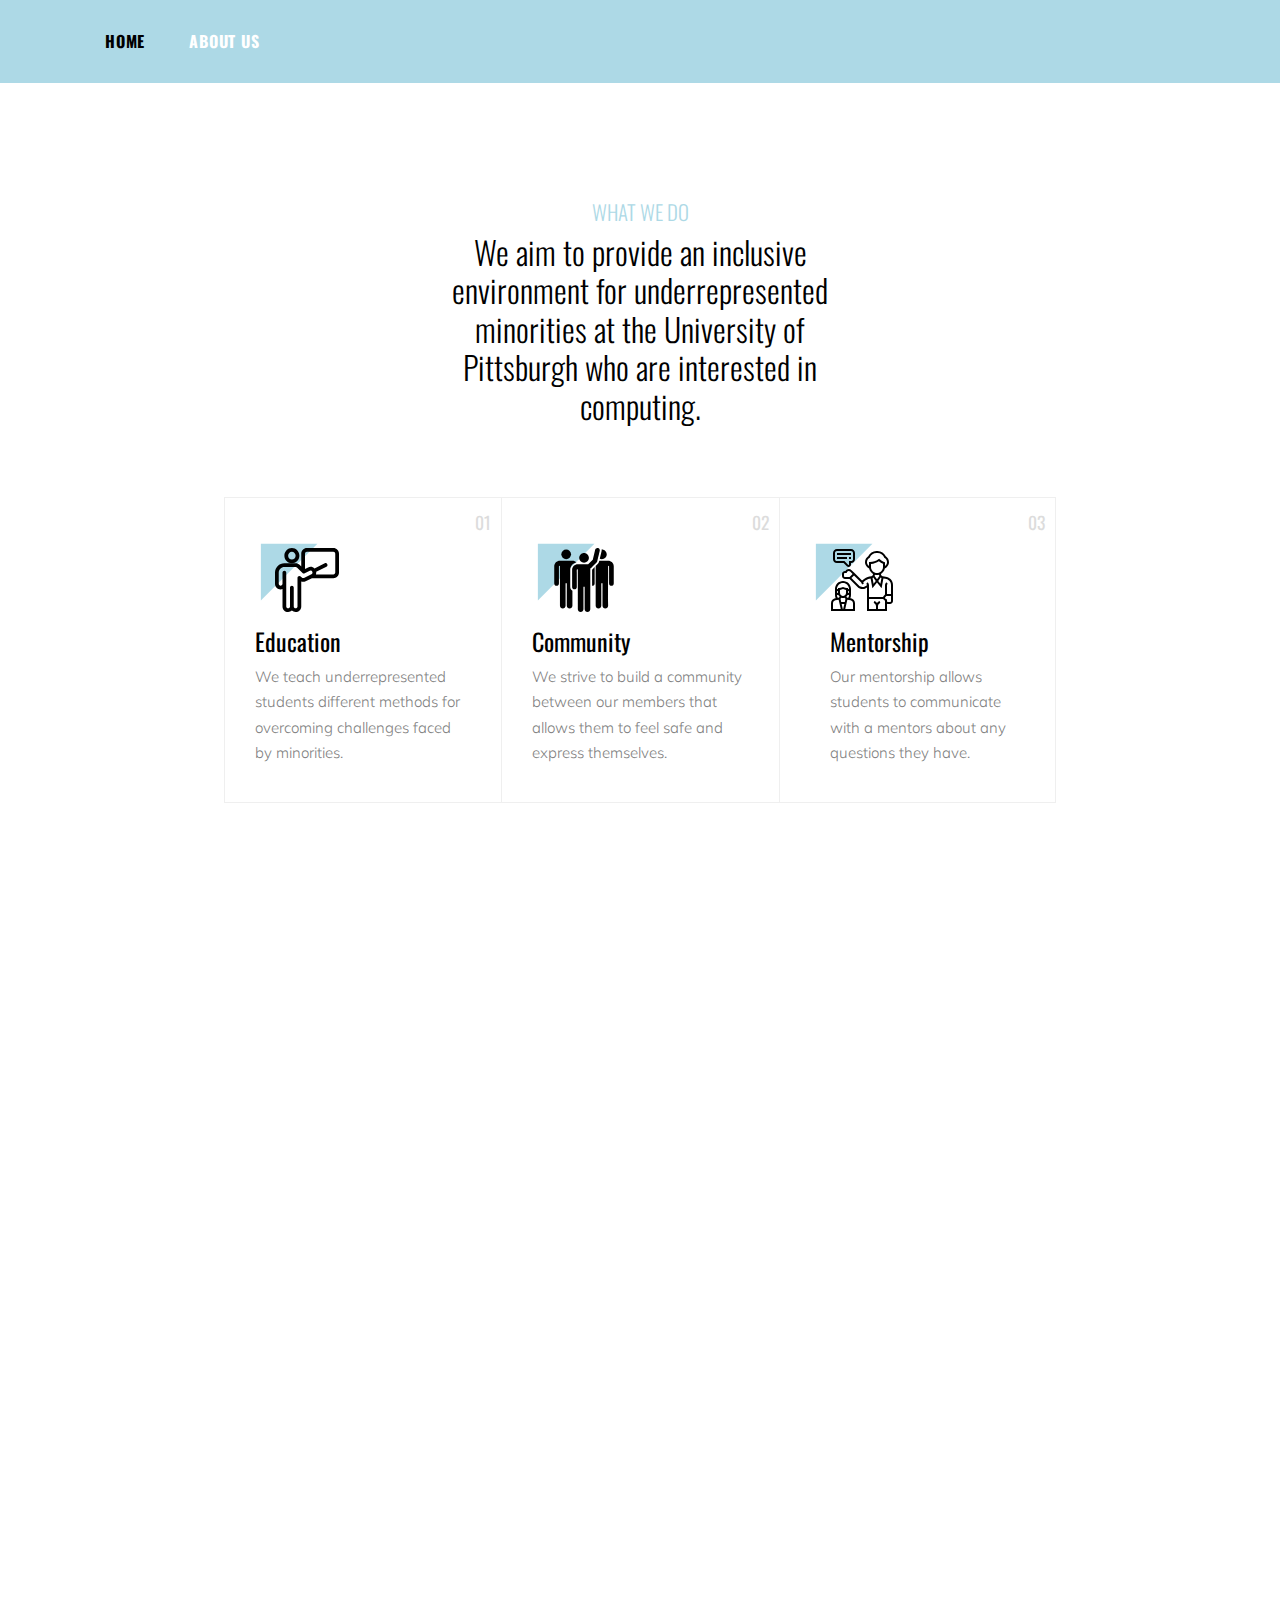
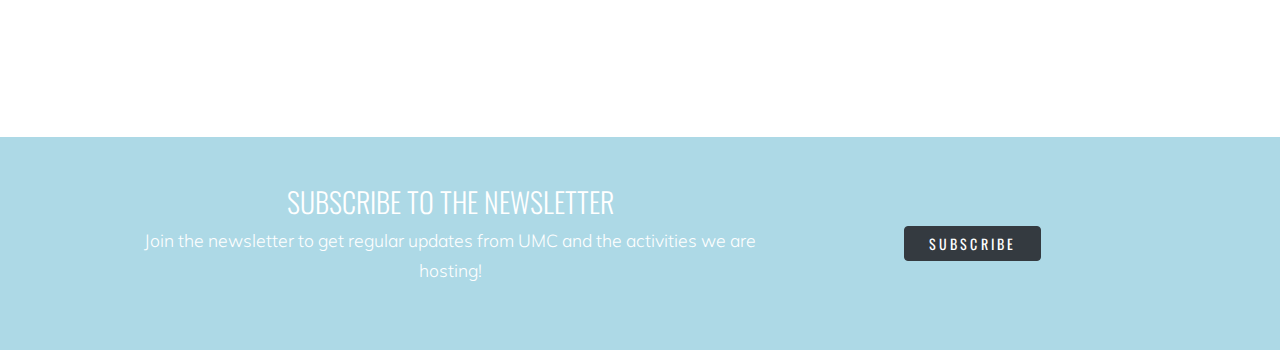
<file: index.html>
<!DOCTYPE html>
<html lang="en">

<head>
  <title>UMC</title>
  <meta charset="utf-8">
  <meta name="viewport" content="width=device-width, initial-scale=1, shrink-to-fit=no">


  <link href="https://fonts.googleapis.com/css?family=Oswald:300,400,700|Muli:300,400" rel="stylesheet">
  <link rel="stylesheet" href="fonts/icomoon/style.css">

  <link rel="stylesheet" href="css/bootstrap.min.css">
  <link rel="stylesheet" href="css/jquery-ui.css">
  <link rel="stylesheet" href="css/owl.carousel.min.css">
  <link rel="stylesheet" href="css/owl.theme.default.min.css">
  <link rel="stylesheet" href="css/owl.theme.default.min.css">

  <link rel="stylesheet" href="css/jquery.fancybox.min.css">

  <link rel="stylesheet" href="css/bootstrap-datepicker.css">

  <link rel="stylesheet" href="fonts/flaticon/font/flaticon.css">

  <link rel="stylesheet" href="css/aos.css">
  <link href="css/jquery.mb.YTPlayer.min.css" media="all" rel="stylesheet" type="text/css">

  <link rel="stylesheet" href="css/style.css">

  <link rel="stylesheet" href="css/style.css">

  <link rel="shortcut icon" type="image/x-icon" href="favicon.ico" />
  <link rel="apple-touch-icon" sizes="180x180" href="/apple-touch-icon.png">
  <link rel="icon" type="image/png" sizes="32x32" href="/favicon-32x32.png">
  <link rel="icon" type="image/png" sizes="16x16" href="/favicon-16x16.png">
  <link rel="manifest" href="/site.webmanifest">
  <link rel="mask-icon" href="/safari-pinned-tab.svg" color="#5bbad5">
  <meta name="msapplication-TileColor" content="#da532c">
  <meta name="theme-color" content="#ffffff">

</head>

<body data-spy="scroll" data-target=".site-navbar-target" data-offset="300">

  <di v class="site-wrap">

    <div class="site-mobile-menu site-navbar-target">
      <div class="site-mobile-menu-header">
        <div class=" mt-3">
          <span class="icon-close2 js-menu-toggle"></span>
        </div>
      </div>
      <div class="site-mobile-menu-body"></div>
    </div>


    
    <div class="header-top bg-light">
      <div class="site-navbar py-2 js-sticky-header site-navbar-target d-lg-block" role="banner">

      <div class="container">
        <div class="d-flex align-items-center">
          
          <div class="mr-auto">
            <nav class="site-navigation position-relative text-right" role="navigation">
              <ul class="site-menu main-menu js-clone-nav mr-auto d-none pl-0 d-lg-block">
                <li class="active">
                  <a href="index.html" class="nav-link text-left">Home</a>
                </li>
                <li>
                  <a href="about.html" class="nav-link text-left">About Us</a>
                </li>
              </ul>    
                                                                                                                                                                                                                                                                                                  </ul>
            </nav>

          </div>
         
        </div>
        <div class="col-30 d-block d-lg-none text-right">
          <a href="#" class="d-inline-block d-lg-none site-menu-toggle js-menu-toggle text-black"><span
            class="icon-menu h3"></span></a>
      </div>
      </div>

      

    </div>
    </div>
    </div>
    <!-- END slider -->
    

    <div class="site-section services-1-wrap">
      <div class="container">
        <div class="row mb-5 justify-content-center text-center" style="margin-top: 7rem">
          <div class="col-lg-5">
              <h3 class="section-subtitle">What We Do</h3>
              <h2 class="section-title mb-4 text-black">We aim to provide an inclusive environment for underrepresented minorities at the University of Pittsburgh who are interested in computing.</h2>
          </div>
        </div>
        <div class="row no-gutters" style="justify-content:center;">
          <div class="col-lg-3 col-md-6">
            <div class="service-1">
              <span class="number">01</span>
              <div class="service-1-icon flaticon-compass icon" style="font-size:4rem; line-height: 1.7;font-weight: 300;">
                <svg xmlns="http://www.w3.org/2000/svg" width= "64" height="64" viewBox="0 0 512 512"><path d="M135 0c-33.358 0-60 28.006-60 61 0 33.084 26.916 60 60 60s60-26.916 60-60c0-33.02-26.676-61-60-61zm0 91c-16.542 0-30-13.458-30-30 0-16.804 13.738-31 30-31s30 14.196 30 31c0 16.542-13.458 30-30 30z"/><path d="M467 0H255c-24.813 0-45 20.187-45 45v102.365l-13.183-13.182C188.317 125.682 177.017 121 165 121H75c-41.355 0-75 33.645-75 75v90c0 24.813 20.187 45 45 45 5.257 0 10.307-.906 15-2.57V467c0 24.813 20.187 45 45 45 11.515 0 22.033-4.347 30-11.486 7.967 7.139 18.485 11.486 30 11.486 24.813 0 45-20.187 45-45V268.444c11.469 4.045 24.174 3.266 35.126-2.191L295.631 241H467c24.813 0 45-20.187 45-45V45c0-24.813-20.187-45-45-45zM291.709 209.419l-59.982 29.991c-5.627 2.804-12.616 1.91-17.333-2.806l-8.786-8.787c-9.276-9.276-25.567-2.967-25.607 10.56l-.002.044V467c0 8.271-6.729 15-15 15s-15-6.729-15-15V316c0-8.284-6.716-15-15-15s-15 6.716-15 15v151c0 8.271-6.729 15-15 15s-15-6.729-15-15V286v-90c0-8.284-6.716-15-15-15s-15 6.716-15 15v90c0 8.271-6.729 15-15 15s-15-6.729-15-15L30 196c0-24.813 20.187-45 45-45h90c4.004 0 7.77 1.561 10.604 4.396l44.707 44.707a15.002 15.002 0 0017.314 2.81l40.669-20.335a14.961 14.961 0 0120.124 6.712c3.71 7.421.712 16.419-6.709 20.129zM482 196c0 8.271-6.729 15-15 15H327.419c.091-.257.191-.509.277-.768 2.16-6.48 2.808-13.218 1.982-19.8l82.03-41.015c7.41-3.705 10.413-12.715 6.708-20.125s-12.716-10.414-20.125-6.708l-82.025 41.013c-13.142-12.712-33.613-16.747-51.393-7.849L240 168.185V45c0-8.271 6.729-15 15-15h212c8.271 0 15 6.729 15 15v151z"/></svg>
              </div>
              <div class="service-1-content">
                <h3 class="service-heading">Education</h3>
                <p>We teach underrepresented students different methods for overcoming challenges faced by minorities.</p>
              </div>
            </div>
          </div>
          <div class="col-lg-3 col-md-6">
            <div class="service-1">
              <span class="number">02</span>
              <div class="service-1-icon" style="font-size:4rem; line-height: 1.7;font-weight: 300;">
                <svg xmlns="http://www.w3.org/2000/svg" width= "64" height="64" viewBox="0 0 512 512"><path d="M195.723 115.889c-8.213-8.431-19.749-13.7-32.491-13.7H63.023c-24.723 0-44.938 19.804-45.061 44.241v137.741c0 10.355 8.394 18.749 18.75 18.749s18.75-8.394 18.75-18.749l-.001-137.646v-.004a4.07 4.07 0 018.14.024l-.011 135.32h.008v179.833c0 12.426 10.073 22.498 22.499 22.498 12.426 0 22.499-10.073 22.499-22.498V281.866h9.714v179.833c0 12.426 10.073 22.498 22.499 22.498s22.499-10.073 22.499-22.498V341.471c-10.36-5.765-17.386-16.824-17.386-29.497V174.159c.145-29.002 21.571-53.42 49.801-58.27z"/><circle cx="113.45" cy="50.948" r="38.857"/><path d="M341.205 152.695l-20.363 20.332V302.84c11.125.947 20.364-7.819 20.364-18.668l-.001-131.477zM448.976 102.191h-70.797c-2.225 9.24-3.262 16.845-11.042 24.611l-17.793 17.774v317.123c0 12.426 10.073 22.498 22.499 22.498s22.499-10.073 22.499-22.498V281.866h9.714v179.833c0 12.426 10.073 22.498 22.499 22.498s22.499-10.073 22.499-22.498c0-293.723.01-132.567 0-315.248 0-2.176 1.352-3.941 3.528-3.948a3.947 3.947 0 013.959 3.925V284.171c0 10.355 8.394 18.749 18.75 18.749s18.749-8.394 18.749-18.749V146.338c-.125-24.343-20.338-44.147-45.064-44.147zM396.677 12.181c.94 4.726.857 9.641-.305 14.466l-14.258 59.207a38.703 38.703 0 0017.081 3.952c21.461 0 38.857-17.397 38.857-38.857-.001-22.263-18.748-40.212-41.375-38.768z"/><path d="M367.959.52c-10.019-2.408-20.202 3.772-22.618 13.839l-19.033 79.038-37.137 37.081c-34.541-.64-8.718-.484-83.196-.484-24.652 0-44.94 19.787-45.06 44.241v137.741c0 10.231 8.332 18.749 18.749 18.749 10.355 0 18.75-8.394 18.75-18.75-.001-146.773-.103-137.885.168-138.967 1.152-4.603 7.971-3.758 7.97.982l-.008 135.678c.012 0 .008 179.821.008 179.834 0 12.425 10.073 22.498 22.499 22.498 12.429 0 22.499-10.076 22.499-22.498V309.668h9.714v179.833c0 12.425 10.073 22.498 22.499 22.498 12.428 0 22.499-10.076 22.499-22.498V165.768s-.16.794 50.285-49.576a18.865 18.865 0 004.979-8.877c1.239-5.147 19.048-79.097 20.273-84.179 2.392-9.941-3.687-20.17-13.84-22.616z"/><path d="M256.4 39.893c-21.455 0-38.857 17.387-38.857 38.857 0 21.45 17.416 38.857 38.857 38.857 21.495 0 38.857-17.426 38.857-38.857.001-21.461-17.397-38.857-38.857-38.857z"/></svg>
              </div>
              <div class="service-1-content">
                <h3 class="service-heading">Community</h3>
                <p>We strive to build a community between our members that allows them to feel safe and express themselves.</p>
              </div>
            </div>
          </div>
          <div class="col-lg-3 col-md-6">
            <div class="service-1">
              <span class="number">03</span>
              <div class="service-1-icon" style="font-size:4rem; line-height: 1.7;font-weight: 300;">
                <svg id="Layer_5" enable-background="new 0 0 64 64" height="64" viewBox="0 0 64 64" width="64" xmlns="http://www.w3.org/2000/svg"><g><path d="m60.519 31.105c-1.325-1.325-3.079-2.183-4.938-2.415l-2.829-.354c-.999-.125-1.752-.978-1.752-1.984v-.434c1.952-1.133 3.386-3.062 3.843-5.344l1.611-1.164c1.594-1.196 2.546-3.1 2.546-5.093 0-2.408-1.194-4.644-3.195-5.982-1.433-3.252-4.614-5.335-8.19-5.335h-1.229c-3.576 0-6.757 2.083-8.19 5.335-2.002 1.338-3.196 3.574-3.196 5.982 0 1.993.952 3.897 2.561 5.104l1.596 1.153c.457 2.282 1.891 4.211 3.843 5.344v.328c0 .99-.725 1.839-1.687 1.974-1.304.184-2.525.464-3.63.832-2.303.768-4.541 2.569-5.658 3.56l-8.025-8.026-2.442-2.442c-.738-.738-1.718-1.144-2.762-1.144-1.429 0-2.719.762-3.41 2h-.386c-1.654 0-3 1.346-3 3v2c0 1.654 1.346 3 3 3h4.586l7.957 7.957c1.317 1.317 3.069 2.043 4.933 2.043 1.164 0 2.319-.294 3.34-.852l1.184-.645v23.497h20v-7.184c.314.112.648.184 1 .184h2c1.654 0 3-1.346 3-3v-15.906c0-2.262-.881-4.389-2.481-5.989zm-9.851-1.52c.237.171.494.313.767.43l-1.027 5.645-2.155-2.694zm-13.668-15.268c0-1.742.865-3.358 2.314-4.325l.499-.333.116-.288c1.062-2.655 3.596-4.371 6.456-4.371h1.229c2.86 0 5.395 1.716 6.457 4.372l.116.288.499.333c1.449.965 2.314 2.582 2.314 4.324 0 1.367-.653 2.673-1.732 3.482l-.268.194v-3.714l-1-.333c-1.609-.537-3.093-1.454-4.292-2.653l-.613-.613-.695.52c-2.408 1.805-5.391 2.8-8.4 2.8h-1v3.993l-.253-.183c-1.094-.82-1.747-2.126-1.747-3.493zm4 4.683v-3.032c2.815-.18 5.568-1.112 7.913-2.681 1.198 1.049 2.592 1.878 4.087 2.428v3.285c0 3.309-2.691 6-6 6s-6-2.691-6-6zm6 8c.704 0 1.384-.101 2.035-.272.042.44.151.858.325 1.247l-2.36 3.304-2.391-3.347c.177-.377.295-.781.347-1.207.654.174 1.336.275 2.044.275zm-1.253 5.966-2.156 2.695-1.044-5.739c.261-.11.506-.245.735-.406zm-31.747-4.966v-2c0-.551.449-1 1-1h1.618l.473-.946c.325-.65.978-1.054 1.705-1.054.501 0 .993.204 1.348.558l2.442 2.442-3 3h-4.586c-.551 0-1-.449-1-1zm20.859 10.392c-.729.398-1.553.608-2.383.608-1.33 0-2.58-.518-3.52-1.458l-7.542-7.542 2.586-2.586 7.178 7.178.927 1.855 1.789-.895-.666-1.333c.949-.853 3.048-2.592 5.088-3.271.703-.234 1.478-.414 2.282-.567l1.811 9.958 4.591-5.738 4.591 5.739 1.801-9.908 1.941.242c1.42.178 2.76.833 3.772 1.845 1.222 1.222 1.895 2.847 1.895 4.575v8.906h-4v-8.586c0-.635.258-1.258.707-1.707l-1.414-1.414c-.834.833-1.293 1.942-1.293 3.121v9.172l-1.14 1.14c-.359.359-.601.799-.736 1.274h-14.124v-11.586c0-1.179-.459-2.288-1.293-3.121l-1.414 1.414c.406.406.645.956.689 1.528zm20.141 22.608h-7v-2.838c0-1.46.931-2.751 2.316-3.213l-.633-1.897c-1.112.371-2.037 1.078-2.684 1.986-.646-.907-1.572-1.615-2.684-1.986l-.633 1.897c1.387.462 2.318 1.753 2.318 3.213v2.838h-7v-10h14.253c.271.61.747 1.118 1.371 1.43l.376.188v.382zm5-7h-2c-.551 0-1-.449-1-1v-1-.618l-1.482-.741c-.319-.16-.518-.481-.518-.838 0-.25.098-.486.274-.663l1.14-1.14h4.586v5c0 .551-.449 1-1 1z"/><path d="m20.99 50.372-.688-.138c.45-1.014.698-2.107.698-3.234v-6c0-4.411-3.589-8-8-8s-8 3.589-8 8v6c0 1.126.248 2.219.698 3.233l-.688.139c-2.323.469-4.01 2.53-4.01 4.901v7.727h24v-7.727c0-2.371-1.687-4.432-4.01-4.901zm-3.54-.712c-.502-.143-.914-.479-1.17-.917.548-.481.999-1.067 1.296-1.743h.424c.352 0 .686-.072 1-.184v.184c0 .997-.257 1.959-.723 2.826zm-1.45-4.66c0 1.654-1.346 3-3 3s-3-1.346-3-3v-3.054c1.037-.111 2.055-.393 3-.833.945.439 1.963.722 3 .833zm-1.22 9h-3.561l-.711-3.148c.384-.309.704-.691.952-1.12.489.16 1 .268 1.54.268.541 0 1.052-.108 1.541-.268.246.423.566.8.953 1.11zm-.451 2-1.129 5h-.4l-1.129-5zm3.671-13c.551 0 1 .449 1 1s-.449 1-1 1zm-5-8c3.309 0 6 2.691 6 6v.184c-.314-.112-.648-.184-1-.184v-1h-1c-1.154 0-2.31-.273-3.342-.789l-.658-.329-.658.329c-1.032.516-2.188.789-3.342.789h-1v1c-.352 0-.686.072-1 .184v-.184c0-3.309 2.691-6 6-6zm-5 10c-.551 0-1-.449-1-1s.449-1 1-1zm-1 2v-.184c.314.112.648.184 1 .184h.424c.297.677.749 1.263 1.297 1.744-.252.436-.649.768-1.095.897l-.904.183c-.466-.867-.722-1.828-.722-2.824zm-4 8.273c0-1.422 1.012-2.659 2.406-2.941l3.238-.657 2.105 9.325h-7.749zm20 5.727h-7.749l2.104-9.322 3.239.654c1.394.282 2.406 1.519 2.406 2.941z"/><path d="m7 5h14v2h-14z"/><path d="m7 9h10v2h-10z"/><path d="m19 9h2v2h-2z"/><path d="m6.834 15h6.752l3.293 3.293c.456.456 1.062.707 1.707.707 1.331 0 2.414-1.083 2.414-2.414v-1.586h.166c2.114 0 3.834-1.72 3.834-3.834v-6.166c0-2.206-1.794-4-4-4h-14c-2.206 0-4 1.794-4 4v6.166c0 2.114 1.72 3.834 3.834 3.834zm-1.834-10c0-1.103.897-2 2-2h14c1.103 0 2 .897 2 2v6.166c0 1.011-.823 1.834-1.834 1.834h-2.166v3.586c0 .338-.469.531-.707.293l-3.879-3.879h-7.58c-1.011 0-1.834-.823-1.834-1.834z"/></g></svg>              <div class="service-1-content">
                <h3 class="service-heading">Mentorship</h3>
                <p>Our mentorship allows students to communicate with a mentors about any questions they have.</p>
              </div>
            </div>
          </div>
        </div>
      </div>
    </div>
  </div>
    <!-- END services -->
    <!-- END block-2 -->
    <div class="d-flex container justify-content-center mb-3 responsive-iframe-container mt-5 mb-5">
      <iframe src="https://calendar.google.com/calendar/embed?height=600&amp;wkst=1&amp;bgcolor=%23ffffff&amp;ctz=America%2FNew_York&amp;src=dW1jcGl0dEBnbWFpbC5jb20&amp;color=%23039BE5&amp;title=UMC%20Events%20Calendar" style="border-width:0" width="800" height="600" frameborder="0" scrolling="no"></iframe>   
    </div>
    <div class="py-5 bg-primary block-4">
      <div class="container">
        <div class="row align-items-center justify-content-center text-center">
          <div class="col-lg-7">
            <h3 class="text-white">Subscribe To the Newsletter</h3>
            <p>Join the newsletter to get regular updates from UMC and the activities we are hosting!</p>
          </div>
          <div class="col-lg-4 text-center">
            <form action="https://docs.google.com/forms/d/e/1FAIpQLSeGM4IrrqTksPosIQAFzQ9hzsBxgObgW7D2j2vERA-_9Y5d-w/viewform" target="_blank">
              <input type="submit" class="btn btn-dark px-4" value="Subscribe">
            </form>
          </div>
        </div>
      </div>
    </div>
 

  </div>
  <!-- .site-wrap -->


  <!-- loader -->
  <div id="loader" class="show fullscreen"><svg class="circular" width="48px" height="48px"><circle class="path-bg" cx="24" cy="24" r="22" fill="none" stroke-width="4" stroke="#eeeeee"/><circle class="path" cx="24" cy="24" r="22" fill="none" stroke-width="4" stroke-miterlimit="10" stroke="#add9e6"/></svg></div>

  <script src="js/jquery-3.3.1.min.js"></script>
  <script src="js/jquery-migrate-3.0.1.min.js"></script>
  <script src="js/jquery-ui.js"></script>
  <script src="js/popper.min.js"></script>
  <script src="js/bootstrap.min.js"></script>
  <script src="js/owl.carousel.min.js"></script>
  <script src="js/jquery.stellar.min.js"></script>
  <script src="js/jquery.countdown.min.js"></script>
  <script src="js/bootstrap-datepicker.min.js"></script>
  <script src="js/jquery.easing.1.3.js"></script>
  <script src="js/aos.js"></script>
  <script src="js/jquery.fancybox.min.js"></script>
  <script src="js/jquery.sticky.js"></script>
  <script src="js/jquery.mb.YTPlayer.min.js"></script>




  <script src="js/main.js"></script>

</body>

</html>
</file>
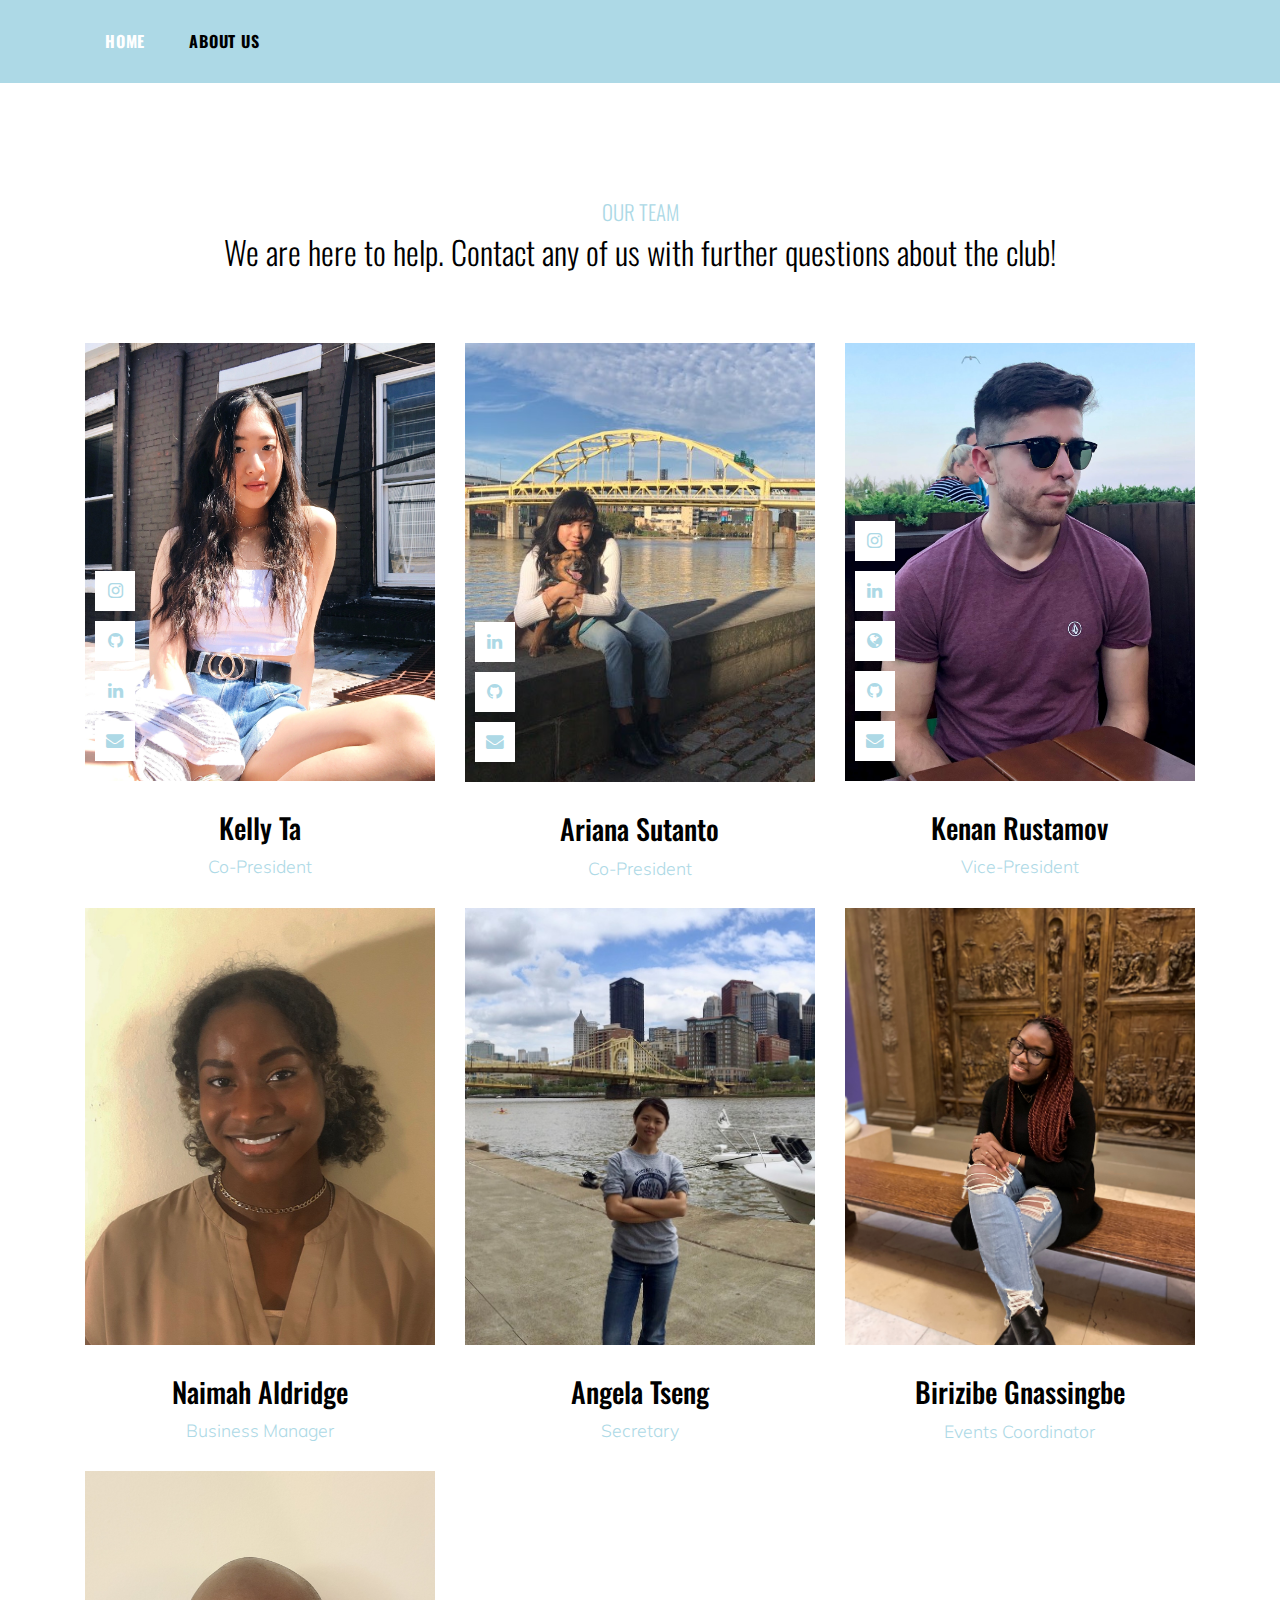
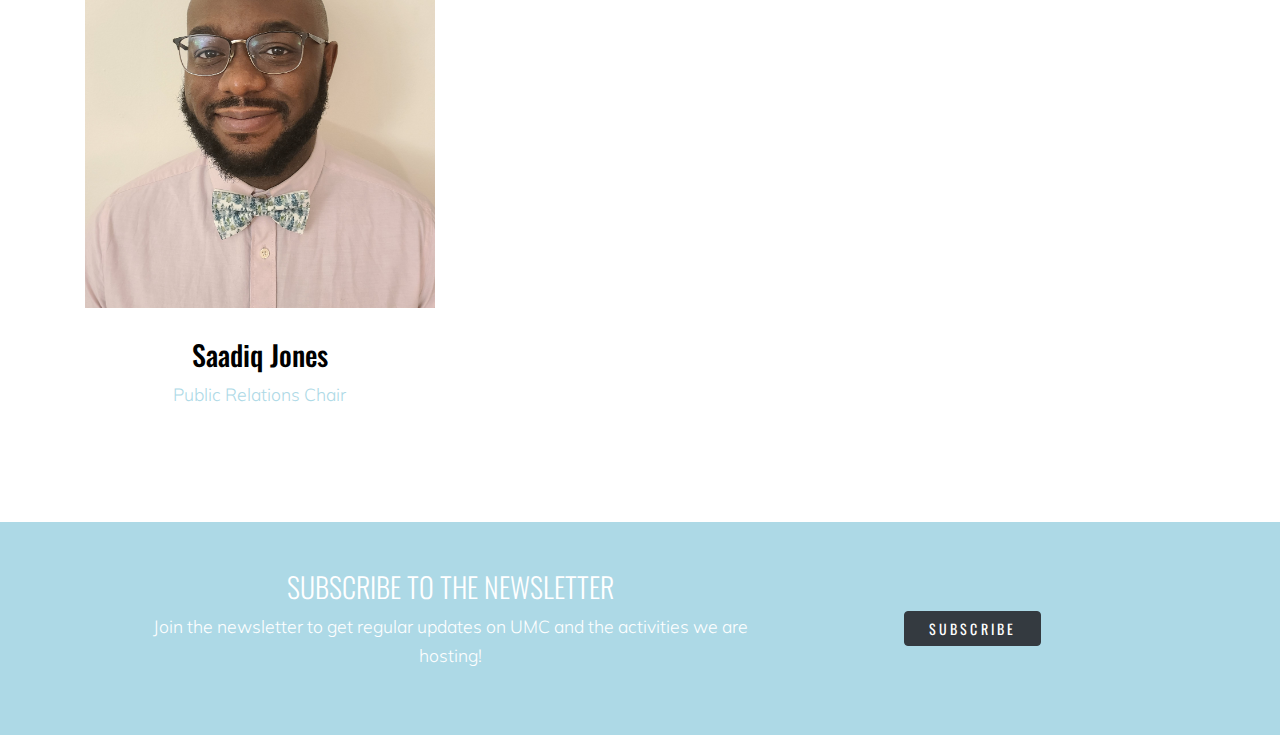
<file: about.html>
<!DOCTYPE html>
<html lang="en">

<head>
  <title>UMC - About Us</title>
  <meta charset="utf-8">
  <meta name="viewport" content="width=device-width, initial-scale=1, shrink-to-fit=no">


  <link href="https://fonts.googleapis.com/css?family=Oswald:300,400,700|Muli:300,400" rel="stylesheet">
  <link rel="stylesheet" href="fonts/icomoon/style.css">

  <link rel="stylesheet" href="css/bootstrap.min.css">
  <link rel="stylesheet" href="css/jquery-ui.css">
  <link rel="stylesheet" href="css/owl.carousel.min.css">
  <link rel="stylesheet" href="css/owl.theme.default.min.css">
  <link rel="stylesheet" href="css/owl.theme.default.min.css">

  <link rel="stylesheet" href="css/jquery.fancybox.min.css">

  <link rel="stylesheet" href="css/bootstrap-datepicker.css">

  <link rel="stylesheet" href="fonts/flaticon/font/flaticon.css">

  <link rel="stylesheet" href="css/aos.css">
  <link href="css/jquery.mb.YTPlayer.min.css" media="all" rel="stylesheet" type="text/css">

  <link rel="stylesheet" href="css/style.css">

  <link rel="shortcut icon" type="image/x-icon" href="favicon.ico" />
  <link rel="apple-touch-icon" sizes="180x180" href="/apple-touch-icon.png">
  <link rel="icon" type="image/png" sizes="32x32" href="/favicon-32x32.png">
  <link rel="icon" type="image/png" sizes="16x16" href="/favicon-16x16.png">
  <link rel="manifest" href="/site.webmanifest">
  <link rel="mask-icon" href="/safari-pinned-tab.svg" color="#5bbad5">
  <meta name="msapplication-TileColor" content="#da532c">
  <meta name="theme-color" content="#ffffff">



</head>

<body data-spy="scroll" data-target=".site-navbar-target" data-offset="300">

  <div class="site-wrap">

    <div class="site-mobile-menu site-navbar-target">
      <div class="site-mobile-menu-header">
        <div class="site-mobile-menu-close mt-3">
          <span class="icon-close2 js-menu-toggle"></span>
        </div>
      </div>
      <div class="site-mobile-menu-body"></div>
    </div>


    
    <div class="header-top bg-light">
      <div class="site-navbar py-2 js-sticky-header site-navbar-target d-lg-block" role="banner">

        <div class="container">
          <div class="d-flex align-items-center">
            
            <div class="mr-auto">
              <nav class="site-navigation position-relative text-right" role="navigation">
                <ul class="site-menu main-menu js-clone-nav mr-auto d-none pl-0 d-lg-block">
                  <li>
                    <a href="index.html" class="nav-link text-left">Home</a>
                  </li>
                  <li class="active">
                    <a href="about.html" class="nav-link text-left">About Us</a>
                  </li>
                </ul>    
                                                                                                                                                                                                                                                                                                    </ul>
              </nav>
  
            </div>
           
          </div>
          <div class="col-30 d-block d-lg-none text-right">
            <a href="#" class="d-inline-block d-lg-none site-menu-toggle js-menu-toggle text-black"><span
              class="icon-menu h3"></span></a>
        </div>
        </div>

      

    </div>
    
    </div>   

    <div class="site-section">
        <div class="container">
          <div class="row justify-content-center">
            <div class="col-12 mb-5 text-center" style="margin-top: 7rem">
              <h3 class="section-subtitle">Our Team</h3>
              <h2 class="section-title text-black mb-4">We are here to help.  Contact any of us with further questions about the club!</h2>
            </div>
          </div>
  
          <div class="row">
            <div class="col-lg-4 col-md-6 mb-4 lg-0">
              <div class="person">
                <figure>
                  <img src="images/Kelly.jpg" alt="Image" class="img-fluid">
                  <div class="social">
                    <a href="https://www.instagram.com/itskellyta/"><span class="icon-instagram"></span></a>
                    <a href="https://github.com/itskellyta"><span class="icon-github"></span></a>
                    <a href="http://linkedin.com/in/kellyta00"><span class="icon-linkedin"></span></a>
                    <a href="mailto:kat134@pitt.edu"><span class="icon-envelope"></span></a>
                  </div>
                </figure>
                <div class="person-contents">
                  <h3>Kelly Ta</h3>
                  <span class="position">Co-President</span>
                </div>
              </div>
            </div>
  
            <div class="col-lg-4 col-md-6 mb-4 lg-0">
              <div class="person">
                <figure>
                  <img src="images/Ariana.jpg" alt="Image" class="img-fluid">
                  <div class="social">
                    <a href="https://www.linkedin.com/in/ariana-sutanto-075b101a3/"><span class="icon-linkedin"></span></a>
                    <a href="https://github.com/arianasutanto"><span class="icon-github"></span></a>
                    <a href="mailto:als480@pitt.edu"><span class="icon-envelope"></span></a>
                  </div>
                </figure>
                <div class="person-contents">
                  <h3>Ariana Sutanto</h3>
                  <span class="position">Co-President</span>
                </div>
              </div>
            </div>

            <div class="col-lg-4 col-md-6 mb-4 lg-0">
              <div class="person">
                <figure>
                  <img src="images/Kenan.jpg" alt="Image" class="img-fluid">
                  <div class="social">
                    <a href="https://www.instagram.com/kenanrustamov1/?hl=en"><span class="icon-instagram"></span></a>
                    <a href="https://www.linkedin.com/in/kenanrustamov/"><span class="icon-linkedin"></span></a>
                    <a href="https://kenanr.com"><span class="icon-globe"></span></a>
                    <a href="https://github.com/KenanRustamov"><span class="icon-github"></span></a>
                    <a href="mailto:ker108@pitt.edu"><span class="icon-envelope"></span></a>
                  </div>
                </figure>
                <div class="person-contents">
                  <h3>Kenan Rustamov</h3>
                  <span class="position">Vice-President</span>
                </div>
              </div>
            </div> 

            <div class="col-lg-4 col-md-6 mb-4 lg-0">
              <div class="person">
                <figure>
                  <img src="images/Naimah.JPG" alt="Image" class="img-fluid">
                  <div class="social">
                  </div>
                </figure>
                <div class="person-contents">
                  <h3>Naimah Aldridge</h3>
                  <span class="position">Business Manager</span>
                </div>
              </div>
            </div> 
            
            <div class="col-lg-4 col-md-6 mb-4 lg-0">
              <div class="person">
                <figure>
                  <img src="images/Angela.jpg" alt="Image" class="img-fluid">
                  <div class="social">
                  </div>
                </figure>
                <div class="person-contents">
                  <h3>Angela Tseng</h3>
                  <span class="position">Secretary</span>
                </div>
              </div>
            </div>  

            <div class="col-lg-4 col-md-6 mb-4 lg-0">
              <div class="person">
                <figure>
                  <img src="images/Birizibe.jpeg" alt="Image" class="img-fluid">
                  <div class="social">
                  </div>
                </figure>
                <div class="person-contents">
                  <h3>Birizibe Gnassingbe</h3>
                  <span class="position">Events Coordinator</span>
                </div>
              </div>
            </div>
            
            <div class="col-lg-4 col-md-6 mb-4 lg-0">
              <div class="person">
                <figure>
                  <img src="images/Saadiq.jpg" alt="Image" class="img-fluid">
                  <div class="social">
                  </div>
                </figure>
                <div class="person-contents">
                  <h3>Saadiq Jones</h3>
                  <span class="position">Public Relations Chair</span>
                </div>
              </div>
            </div>  

          </div>
        </div>
      </div>
    <!-- END services -->
    <!-- END block-2 -->


    
    
    <div class="py-5 bg-primary block-4">
      <div class="container">
        <div class="row align-items-center justify-content-center text-center">
          <div class="col-lg-7">
            <h3 class="text-white">Subscribe To the Newsletter</h3>
            <p>Join the newsletter to get regular updates on UMC and the activities we are hosting!</p>
          </div>
          <div class="col-lg-4 text-center">
            <form action="https://docs.google.com/forms/d/e/1FAIpQLSeGM4IrrqTksPosIQAFzQ9hzsBxgObgW7D2j2vERA-_9Y5d-w/viewform" target="_blank">
              <input type="submit" class="btn btn-dark px-4" value="Subscribe">
            </form>
          </div>
        </div>
      </div>
    </div>    

  </div>
  <!-- .site-wrap -->


  <!-- loader -->
  <div id="loader" class="show fullscreen"><svg class="circular" width="48px" height="48px"><circle class="path-bg" cx="24" cy="24" r="22" fill="none" stroke-width="4" stroke="#eeeeee"/><circle class="path" cx="24" cy="24" r="22" fill="none" stroke-width="4" stroke-miterlimit="10" stroke="#add9e6"/></svg></div>

  <script src="js/jquery-3.3.1.min.js"></script>
  <script src="js/jquery-migrate-3.0.1.min.js"></script>
  <script src="js/jquery-ui.js"></script>
  <script src="js/popper.min.js"></script>
  <script src="js/bootstrap.min.js"></script>
  <script src="js/owl.carousel.min.js"></script>
  <script src="js/jquery.stellar.min.js"></script>
  <script src="js/jquery.countdown.min.js"></script>
  <script src="js/bootstrap-datepicker.min.js"></script>
  <script src="js/jquery.easing.1.3.js"></script>
  <script src="js/aos.js"></script>
  <script src="js/jquery.fancybox.min.js"></script>
  <script src="js/jquery.sticky.js"></script>
  <script src="js/jquery.mb.YTPlayer.min.js"></script>




  <script src="js/main.js"></script>

</body>

</html>
</file>
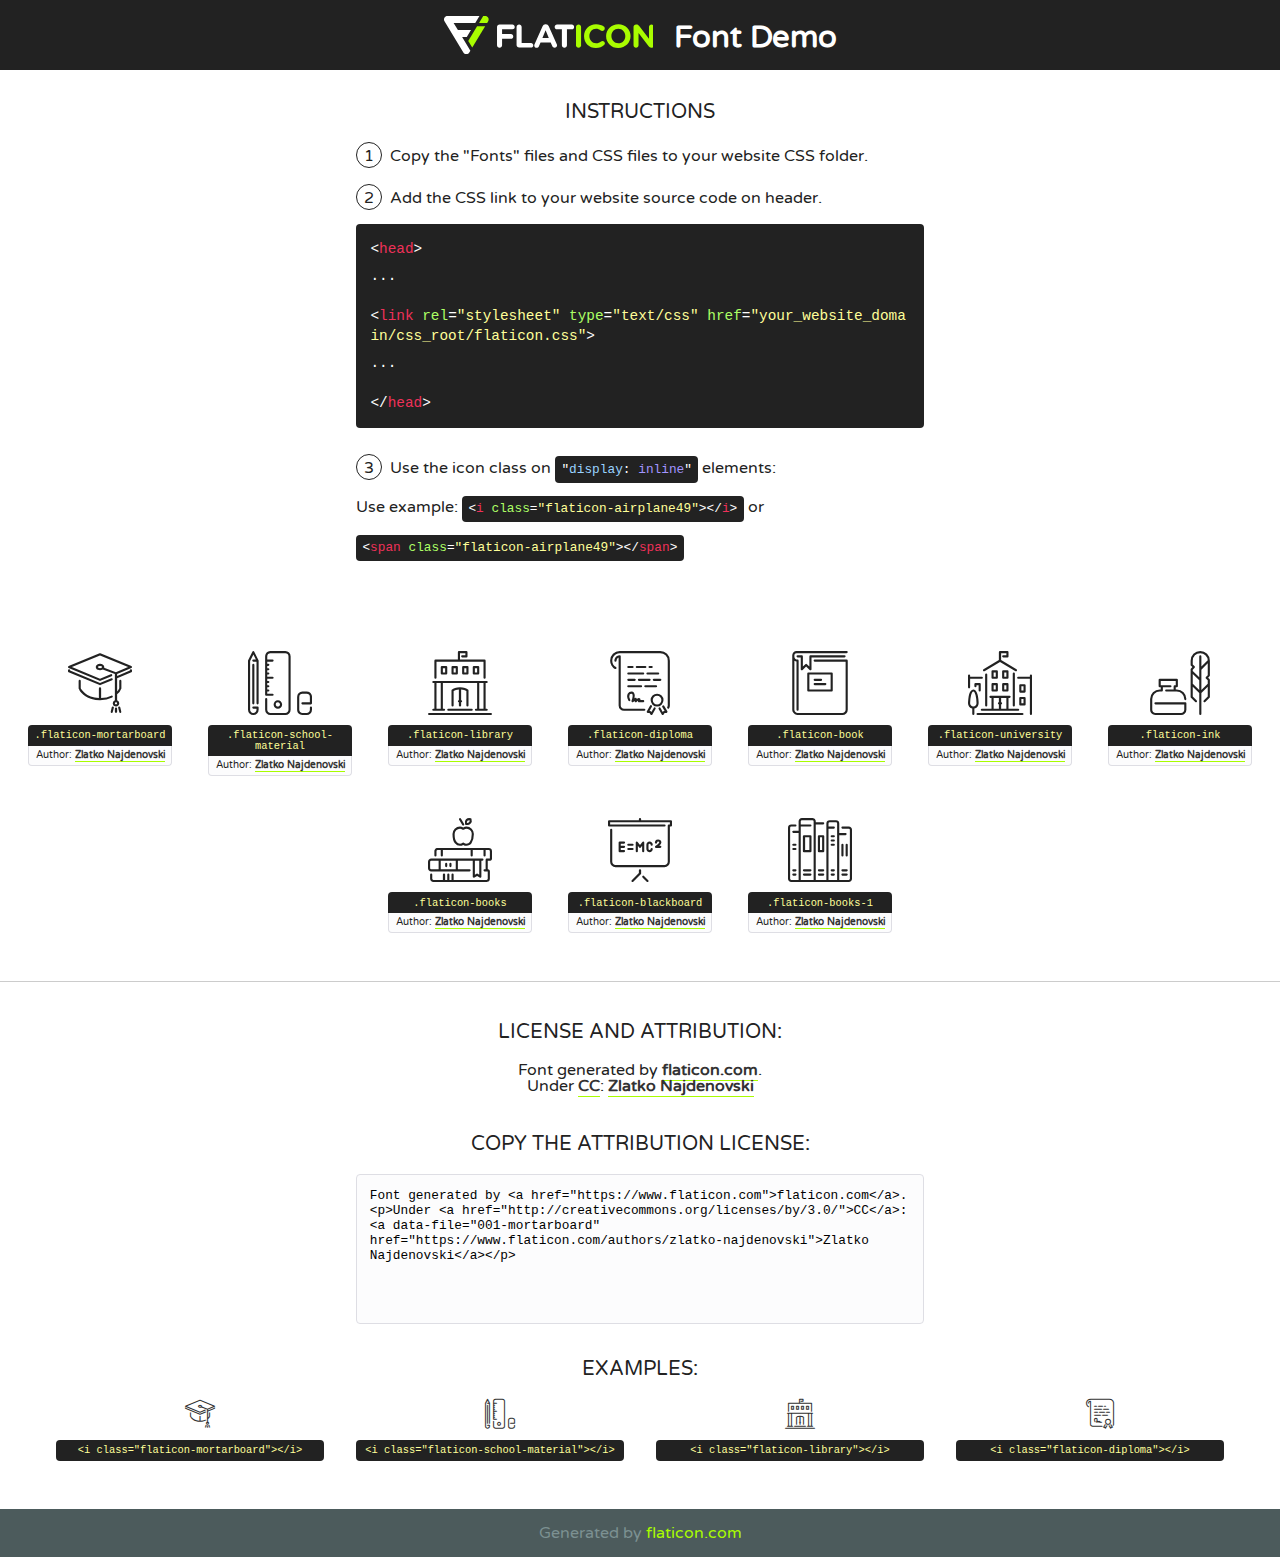
<file: fonts/flaticon-2/font/flaticon.html>
<!DOCTYPE html>
<!--
  Flaticon icon font: Flaticon
  Creation date: 07/06/2019 04:13
-->
<html>
<!DOCTYPE html>
<html>

<head>
    <title>Flaticon WebFont</title>
    <link href="http://fonts.googleapis.com/css?family=Varela+Round" rel="stylesheet" type="text/css" />
    <link rel="stylesheet" type="text/css" href="flaticon.css">
    <meta charset="UTF-8">
    <style>
    html, body, div, span, applet, object, iframe,
    h1, h2, h3, h4, h5, h6, p, blockquote, pre,
    a, abbr, acronym, address, big, cite, code,
    del, dfn, em, img, ins, kbd, q, s, samp,
    small, strike, strong, sub, sup, tt, var,
    b, u, i, center,
    dl, dt, dd, ol, ul, li,
    fieldset, form, label, legend,
    table, caption, tbody, tfoot, thead, tr, th, td,
    article, aside, canvas, details, embed, 
    figure, figcaption, footer, header, hgroup, 
    menu, nav, output, ruby, section, summary,
    time, mark, audio, video {
        margin: 0;
        padding: 0;
        border: 0;
        font-size: 100%;
        font: inherit;
        vertical-align: baseline;
    }
    /* HTML5 display-role reset for older browsers */
    article, aside, details, figcaption, figure, 
    footer, header, hgroup, menu, nav, section {
        display: block;
    }
    body {
        line-height: 1;
    }
    ol, ul {
        list-style: none;
    }
    blockquote, q {
        quotes: none;
    }
    blockquote:before, blockquote:after,
    q:before, q:after {
        content: '';
        content: none;
    }
    table {
        border-collapse: collapse;
        border-spacing: 0;
    }
    body {
        font-family: 'Varela Round', Helvetica, Arial, sans-serif;
        font-size: 16px;
        color: #222;
    }
    a {
        color: #333;
        border-bottom: 1px solid #a9fd00;
        font-weight: bold;
        text-decoration: none;
    }
    * {
        -moz-box-sizing: border-box;
        -webkit-box-sizing: border-box;
        box-sizing: border-box;
        margin: 0;
        padding: 0;
    }
    [class^="flaticon-"]:before, [class*=" flaticon-"]:before, [class^="flaticon-"]:after, [class*=" flaticon-"]:after {
        font-family: Flaticon;
        font-size: 30px;
        font-style: normal;
        margin-left: 20px;
        color: #333;
    }
    .wrapper {
        max-width: 600px;
        margin: auto;
        padding: 0 1em;
    }
    .title {
        font-size: 1.25em;
        text-align: center;
        margin-bottom: 1em;
        text-transform: uppercase;
    }
    header {
        text-align: center;
        background-color: #222;
        color: #fff;
        padding: 1em;
    }
    header .logo {
        width: 210px;
        height: 38px;
        display: inline-block;
        vertical-align: middle;
        margin-right: 1em;
        border: none;
    }
    header strong {
        font-size: 1.95em;
        font-weight: bold;
        vertical-align: middle;
        margin-top: 5px;
        display: inline-block;
    }
    .demo {
        margin: 2em auto;
        line-height: 1.25em;
    }
    .demo ul li {
        margin-bottom: 1em;
    }
    .demo ul li .num {
        color: #222;
        border-radius: 20px;
        display: inline-block;
        width: 26px;
        padding: 3px;
        height: 26px;
        text-align: center;
        margin-right: 0.5em;
        border: 1px solid #222;
    }
    .demo ul li code {
        background-color: #222;
        border-radius: 4px;
        padding: 0.25em 0.5em;
        display: inline-block;
        color: #fff;
        font-family: Consolas,Monaco,Lucida Console,Liberation Mono,DejaVu Sans Mono,Bitstream Vera Sans Mono,Courier New, monospace;
        font-weight: lighter;
        margin-top: 1em;
        font-size: 0.8em;
        word-break: break-all;
    }
    .demo ul li code.big {
        padding: 1em;
        font-size: 0.9em;
    }
    .demo ul li code .red {
        color: #EF3159;
    }
    .demo ul li code .green {
        color: #ACFF65;
    }
    .demo ul li code .yellow {
        color: #FFFF99;
    }
    .demo ul li code .blue {
        color: #99D3FF;
    }
    .demo ul li code .purple {
        color: #A295FF;
    }
    .demo ul li code .dots {
        margin-top: 0.5em;
        display: block;
    }
    #glyphs {
        border-bottom: 1px solid #ccc;
        padding: 2em 0;
        text-align: center;
    }
    .glyph {
        display: inline-block;
        width: 9em;
        margin: 1em;
        text-align: center;
        vertical-align: top;
        background: #FFF;
    }
    .glyph .glyph-icon {
        padding: 10px;
        display: block;
        font-family:"Flaticon";
        font-size: 64px;
        line-height: 1;
    }
    .glyph .glyph-icon:before {
        font-size: 64px;
        color: #222;
        margin-left: 0;
    }
    .class-name {
        font-size: 0.65em;
        background-color: #222;
        color: #fff;
        border-radius: 4px 4px 0 0;
        padding: 0.5em;
        color: #FFFF99;
        font-family: Consolas,Monaco,Lucida Console,Liberation Mono,DejaVu Sans Mono,Bitstream Vera Sans Mono,Courier New, monospace;
    }
    .author-name {
        font-size: 0.6em;
        background-color: #fcfcfd;
        border: 1px solid #DEDEE4;
        border-top: 0;
        border-radius: 0 0 4px 4px;
        padding: 0.5em;
    }
    .class-name:last-child {
        font-size: 10px;
        color:#888;
    }
    .class-name:last-child a {
        font-size: 10px;
        color:#555;
    }
    .class-name:last-child a:hover {
        color:#a9fd00;
    }
    .glyph > input {
        display: block;
        width: 100px;
        margin: 5px auto;
        text-align: center;
        font-size: 12px;
        cursor: text;
    }
    .glyph > input.icon-input {
        font-family:"Flaticon";
        font-size: 16px;
        margin-bottom: 10px;
    }
    .attribution .title {
        margin-top: 2em;
    }
    .attribution textarea {
        background-color: #fcfcfd;
        padding: 1em;
        border: none;
        box-shadow: none;
        border: 1px solid #DEDEE4;
        border-radius: 4px;
        resize: none;
        width: 100%;
        height: 150px;
        font-size: 0.8em;
        font-family: Consolas,Monaco,Lucida Console,Liberation Mono,DejaVu Sans Mono,Bitstream Vera Sans Mono,Courier New, monospace;
        -webkit-appearance: none;
    }
    .iconsuse {
        margin: 2em auto;
        text-align: center;
        max-width: 1200px;
    }
    .iconsuse:after {
        content: '';
        display: table;
        clear: both;
    }
    .iconsuse .image {
        float: left;
        width: 25%;
        padding: 0 1em;
    }
    .iconsuse .image p {
        margin-bottom: 1em;
    }
    .iconsuse .image span {
        display: block;
        font-size: 0.65em;
        background-color: #222;
        color: #fff;
        border-radius: 4px;
        padding: 0.5em;
        color: #FFFF99;
        margin-top: 1em;
        font-family: Consolas,Monaco,Lucida Console,Liberation Mono,DejaVu Sans Mono,Bitstream Vera Sans Mono,Courier New, monospace;
    }
    #footer {
        text-align: center;
        background-color: #4C5B5C;
        color: #7c9192;
        padding: 1em;
    }
    #footer a {
        border: none;
        color: #a9fd00;
        font-weight: normal;
    }
    @media (max-width: 960px) {
        .iconsuse .image {
            width: 50%;
        }
    }
    @media (max-width: 560px) {
        .iconsuse .image {
            width: 100%;
        }
    }
    </style>
</head>

<body class="characters-off">

    <header>
        <a href="https://www.flaticon.com" target="_blank" class="logo">
            <svg version="1.1" xmlns="http://www.w3.org/2000/svg" xmlns:xlink="http://www.w3.org/1999/xlink" xmlns:a="http://ns.adobe.com/AdobeSVGViewerExtensions/3.0/" viewBox="0 0 560.875 102.036" enable-background="new 0 0 560.875 102.036" xml:space="preserve">
                <defs>
                </defs>
                <g>
                    <g class="letters">
                        <path fill="#ffffff" d="M141.596,29.675c0-3.777,2.985-6.767,6.764-6.767h34.438c3.426,0,6.15,2.728,6.15,6.15
                        c0,3.43-2.724,6.149-6.15,6.149h-27.674v13.091h23.719c3.429,0,6.151,2.724,6.151,6.15c0,3.43-2.723,6.149-6.151,6.149h-23.719
                        v17.574c0,3.773-2.986,6.761-6.764,6.761c-3.779,0-6.764-2.989-6.764-6.761V29.675z"></path>
                        <path fill="#ffffff" d="M193.844,29.149c0-3.781,2.985-6.767,6.764-6.767c3.776,0,6.763,2.985,6.763,6.767v42.957h25.039
                        c3.426,0,6.149,2.726,6.149,6.153c0,3.425-2.723,6.15-6.149,6.15h-31.802c-3.779,0-6.764-2.986-6.764-6.768V29.149z"></path>
                        <path fill="#ffffff" d="M241.891,75.71l21.438-48.407c1.492-3.341,4.215-5.357,7.906-5.357h0.792
                        c3.686,0,6.323,2.017,7.815,5.357l21.439,48.407c0.436,0.967,0.701,1.845,0.701,2.723c0,3.602-2.809,6.501-6.414,6.501
                        c-3.161,0-5.269-1.845-6.499-4.655l-4.132-9.661h-27.059l-4.301,10.102c-1.144,2.631-3.426,4.214-6.237,4.214
                        c-3.517,0-6.24-2.81-6.24-6.325C241.1,77.64,241.451,76.677,241.891,75.71z M279.932,58.666l-8.521-20.297l-8.526,20.297H279.932
                        z"></path>
                        <path fill="#ffffff" d="M314.864,35.387H301.86c-3.429,0-6.239-2.813-6.239-6.238c0-3.429,2.811-6.24,6.239-6.24h39.533
                        c3.426,0,6.237,2.811,6.237,6.24c0,3.425-2.811,6.238-6.237,6.238h-13.001v42.785c0,3.773-2.99,6.761-6.764,6.761
                        c-3.779,0-6.764-2.989-6.764-6.761V35.387z"></path>
                        <path fill="#A9FD00" d="M352.615,29.149c0-3.781,2.985-6.767,6.767-6.767c3.774,0,6.761,2.985,6.761,6.767v49.024
                        c0,3.773-2.987,6.761-6.761,6.761c-3.781,0-6.767-2.989-6.767-6.761V29.149z"></path>
                        <path fill="#A9FD00" d="M374.132,53.836v-0.179c0-17.481,13.178-31.801,32.065-31.801c9.22,0,15.459,2.458,20.557,6.238
                        c1.402,1.054,2.637,2.985,2.637,5.357c0,3.692-2.985,6.59-6.681,6.59c-1.845,0-3.071-0.702-4.044-1.319
                        c-3.776-2.813-7.729-4.393-12.562-4.393c-10.364,0-17.831,8.611-17.831,19.154v0.173c0,10.542,7.291,19.329,17.831,19.329
                        c5.715,0,9.492-1.756,13.359-4.834c1.049-0.874,2.458-1.491,4.039-1.491c3.429,0,6.325,2.813,6.325,6.236
                        c0,2.106-1.056,3.78-2.282,4.834c-5.539,4.834-12.036,7.733-21.878,7.733C387.572,85.464,374.132,71.493,374.132,53.836z"></path>
                        <path fill="#A9FD00" d="M433.009,53.836v-0.179c0-17.481,13.79-31.801,32.766-31.801c18.981,0,32.592,14.143,32.592,31.628v0.173
                        c0,17.483-13.785,31.807-32.769,31.807C446.625,85.464,433.009,71.32,433.009,53.836z M484.224,53.836v-0.179
                        c0-10.539-7.725-19.326-18.626-19.326c-10.893,0-18.449,8.611-18.449,19.154v0.173c0,10.542,7.73,19.329,18.626,19.329
                        C476.676,72.986,484.224,64.378,484.224,53.836z"></path>
                        <path fill="#A9FD00" d="M506.233,29.321c0-3.774,2.99-6.763,6.767-6.763h1.401c3.252,0,5.183,1.583,7.029,3.953l26.093,34.265
                        V29.059c0-3.692,2.99-6.677,6.681-6.677c3.683,0,6.671,2.985,6.671,6.677v48.934c0,3.78-2.987,6.765-6.764,6.765h-0.436
                        c-3.257,0-5.188-1.581-7.034-3.953l-27.056-35.492v32.944c0,3.687-2.985,6.676-6.678,6.676c-3.683,0-6.673-2.989-6.673-6.676
                        V29.321z"></path>
                    </g>
                    <g class="insignia">
                        <path fill="#ffffff" d="M48.372,56.137h12.517l11.156-18.537H37.186L25.688,18.539h57.825L94.668,0H9.271
                        C5.925,0,2.842,1.801,1.198,4.716c-1.644,2.907-1.593,6.482,0.134,9.343l50.38,83.501c1.678,2.781,4.689,4.476,7.938,4.476
                        c3.246,0,6.257-1.695,7.935-4.476l2.898-4.804L48.372,56.137z"></path>
                        <g class="i">
                            <path fill="#A9FD00" d="M93.575,18.539h0.031v0.004l21.652,0.004l2.705-4.488c1.727-2.861,1.778-6.436,0.133-9.343
                            C116.454,1.801,113.371,0,110.026,0h-5.294L93.575,18.539z"></path>
                            <polygon fill="#A9FD00" points="88.291,27.356 64.725,66.486 75.519,84.404 109.942,27.356"></polygon>
                        </g>
                    </g>
                </g>
            </svg>
        </a>
        <strong>Font Demo</strong>
    </header>


    <section class="demo wrapper">

        <p class="title">Instructions</p>

        <ul>
            <li>
                <span class="num">1</span>Copy the "Fonts" files and CSS files to your website CSS folder.
            </li>
            <li>
                <span class="num">2</span>Add the CSS link to your website source code on header.
                <code class="big">
                    &lt;<span class="red">head</span>&gt;
                    <br/><span class="dots">...</span>
                    <br/>&lt;<span class="red">link</span> <span class="green">rel</span>=<span class="yellow">"stylesheet"</span> <span class="green">type</span>=<span class="yellow">"text/css"</span> <span class="green">href</span>=<span class="yellow">"your_website_domain/css_root/flaticon.css"</span>&gt;
                    <br/><span class="dots">...</span>
                    <br/>&lt;/<span class="red">head</span>&gt;
                </code>
            </li>

            <li>
                <p>
                    <span class="num">3</span>Use the icon class on <code>"<span class="blue">display</span>:<span class="purple"> inline</span>"</code> elements:
                    <br />
                    Use example: <code>&lt;<span class="red">i</span> <span class="green">class</span>=<span class="yellow">&quot;flaticon-airplane49&quot;</span>&gt;&lt;/<span class="red">i</span>&gt;</code> or <code>&lt;<span class="red">span</span> <span class="green">class</span>=<span class="yellow">&quot;flaticon-airplane49&quot;</span>&gt;&lt;/<span class="red">span</span>&gt;</code>
            </li>
        </ul>

    </section>




   <section id="glyphs">          
    
      
        <div class="glyph"><div class="glyph-icon flaticon-mortarboard"></div>
            <div class="class-name">.flaticon-mortarboard</div>
            <div class="author-name">Author: <a data-file="001-mortarboard" href="https://www.flaticon.com/authors/zlatko-najdenovski">Zlatko Najdenovski</a> </div> 
        </div>        
        
        <div class="glyph"><div class="glyph-icon flaticon-school-material"></div>
            <div class="class-name">.flaticon-school-material</div>
            <div class="author-name">Author: <a data-file="002-school-material" href="https://www.flaticon.com/authors/zlatko-najdenovski">Zlatko Najdenovski</a> </div> 
        </div>        
        
        <div class="glyph"><div class="glyph-icon flaticon-library"></div>
            <div class="class-name">.flaticon-library</div>
            <div class="author-name">Author: <a data-file="003-library" href="https://www.flaticon.com/authors/zlatko-najdenovski">Zlatko Najdenovski</a> </div> 
        </div>        
        
        <div class="glyph"><div class="glyph-icon flaticon-diploma"></div>
            <div class="class-name">.flaticon-diploma</div>
            <div class="author-name">Author: <a data-file="004-diploma" href="https://www.flaticon.com/authors/zlatko-najdenovski">Zlatko Najdenovski</a> </div> 
        </div>        
        
        <div class="glyph"><div class="glyph-icon flaticon-book"></div>
            <div class="class-name">.flaticon-book</div>
            <div class="author-name">Author: <a data-file="005-book" href="https://www.flaticon.com/authors/zlatko-najdenovski">Zlatko Najdenovski</a> </div> 
        </div>        
        
        <div class="glyph"><div class="glyph-icon flaticon-university"></div>
            <div class="class-name">.flaticon-university</div>
            <div class="author-name">Author: <a data-file="006-university" href="https://www.flaticon.com/authors/zlatko-najdenovski">Zlatko Najdenovski</a> </div> 
        </div>        
        
        <div class="glyph"><div class="glyph-icon flaticon-ink"></div>
            <div class="class-name">.flaticon-ink</div>
            <div class="author-name">Author: <a data-file="007-ink" href="https://www.flaticon.com/authors/zlatko-najdenovski">Zlatko Najdenovski</a> </div> 
        </div>        
        
        <div class="glyph"><div class="glyph-icon flaticon-books"></div>
            <div class="class-name">.flaticon-books</div>
            <div class="author-name">Author: <a data-file="008-books" href="https://www.flaticon.com/authors/zlatko-najdenovski">Zlatko Najdenovski</a> </div> 
        </div>        
        
        <div class="glyph"><div class="glyph-icon flaticon-blackboard"></div>
            <div class="class-name">.flaticon-blackboard</div>
            <div class="author-name">Author: <a data-file="009-blackboard" href="https://www.flaticon.com/authors/zlatko-najdenovski">Zlatko Najdenovski</a> </div> 
        </div>        
        
        <div class="glyph"><div class="glyph-icon flaticon-books-1"></div>
            <div class="class-name">.flaticon-books-1</div>
            <div class="author-name">Author: <a data-file="010-books-1" href="https://www.flaticon.com/authors/zlatko-najdenovski">Zlatko Najdenovski</a> </div> 
        </div>        
        

    </section>



    <section class="attribution wrapper"   style="text-align:center;">

      <div class="title">License and attribution:</div><div class="attrDiv">Font generated by <a href="https://www.flaticon.com">flaticon.com</a>. <div><p>Under <a href="http://creativecommons.org/licenses/by/3.0/">CC</a>: <a data-file="001-mortarboard" href="https://www.flaticon.com/authors/zlatko-najdenovski">Zlatko Najdenovski</a></p>  </div>
      </div>
      <div class="title">Copy the Attribution License:</div>

    <textarea onclick="this.focus();this.select();">Font generated by &lt;a href=&quot;https://www.flaticon.com&quot;&gt;flaticon.com&lt;/a&gt;. <p>Under <a href="http://creativecommons.org/licenses/by/3.0/">CC</a>: <a data-file="001-mortarboard" href="https://www.flaticon.com/authors/zlatko-najdenovski">Zlatko Najdenovski</a></p>  
     </textarea>

    </section>

    <section class="iconsuse">

          <div class="title">Examples:</div>            
             
            <div class="image">
                <p>
                    <i class="glyph-icon flaticon-mortarboard"></i> 
                    <span>&lt;i class=&quot;flaticon-mortarboard&quot;&gt;&lt;/i&gt;</span>
                </p>
            </div>
            
            <div class="image">
                <p>
                    <i class="glyph-icon flaticon-school-material"></i> 
                    <span>&lt;i class=&quot;flaticon-school-material&quot;&gt;&lt;/i&gt;</span>
                </p>
            </div>
            
            <div class="image">
                <p>
                    <i class="glyph-icon flaticon-library"></i> 
                    <span>&lt;i class=&quot;flaticon-library&quot;&gt;&lt;/i&gt;</span>
                </p>
            </div>
            
            <div class="image">
                <p>
                    <i class="glyph-icon flaticon-diploma"></i> 
                    <span>&lt;i class=&quot;flaticon-diploma&quot;&gt;&lt;/i&gt;</span>
                </p>
            </div>
                       
        </div>
                            
    </section>

<div id="footer">
    <div>Generated by <a href="https://www.flaticon.com">flaticon.com</a>
    </div>
</div>



</body>
</html>
</file>
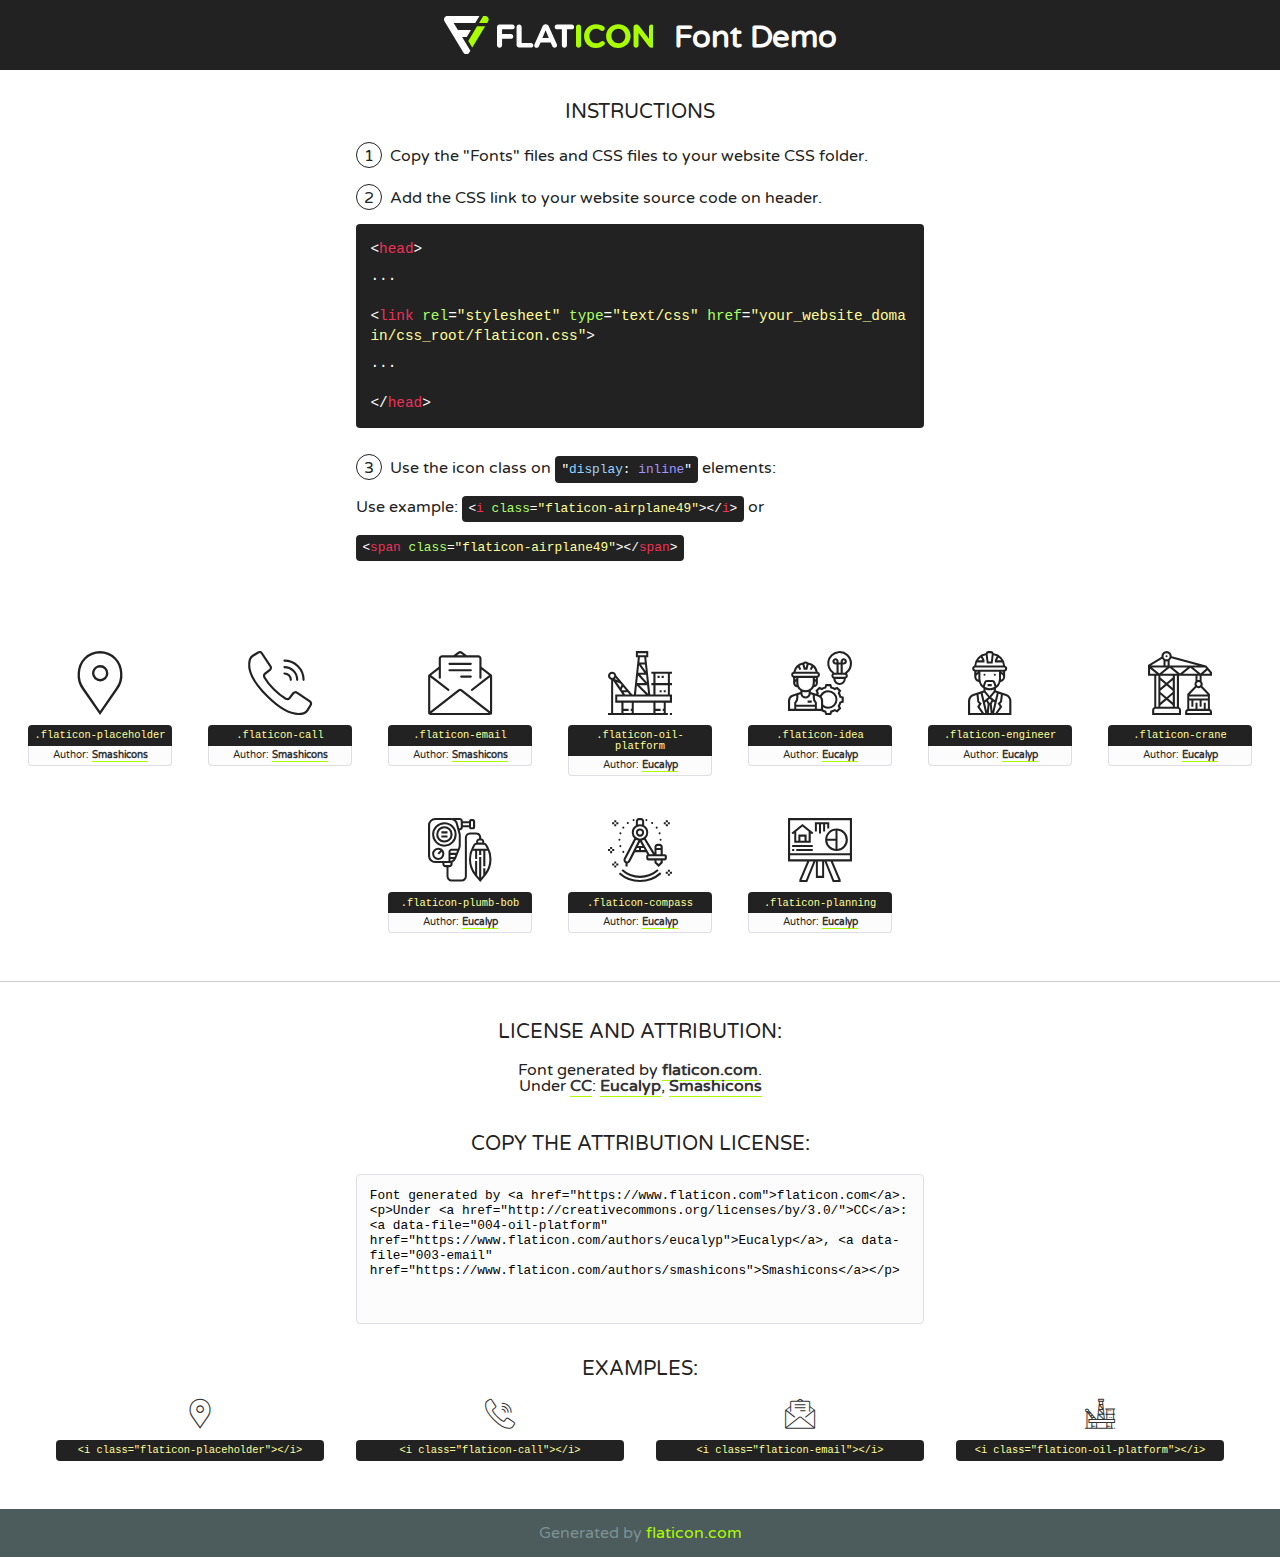
<file: fonts/flaticon/font/flaticon.html>
<!DOCTYPE html>
<!--
  Flaticon icon font: Flaticon
  Creation date: 20/06/2019 00:33
-->
<html>
<!DOCTYPE html>
<html>

<head>
    <title>Flaticon WebFont</title>
    <link href="http://fonts.googleapis.com/css?family=Varela+Round" rel="stylesheet" type="text/css" />
    <link rel="stylesheet" type="text/css" href="flaticon.css">
    <meta charset="UTF-8">
    <style>
    html, body, div, span, applet, object, iframe,
    h1, h2, h3, h4, h5, h6, p, blockquote, pre,
    a, abbr, acronym, address, big, cite, code,
    del, dfn, em, img, ins, kbd, q, s, samp,
    small, strike, strong, sub, sup, tt, var,
    b, u, i, center,
    dl, dt, dd, ol, ul, li,
    fieldset, form, label, legend,
    table, caption, tbody, tfoot, thead, tr, th, td,
    article, aside, canvas, details, embed, 
    figure, figcaption, footer, header, hgroup, 
    menu, nav, output, ruby, section, summary,
    time, mark, audio, video {
        margin: 0;
        padding: 0;
        border: 0;
        font-size: 100%;
        font: inherit;
        vertical-align: baseline;
    }
    /* HTML5 display-role reset for older browsers */
    article, aside, details, figcaption, figure, 
    footer, header, hgroup, menu, nav, section {
        display: block;
    }
    body {
        line-height: 1;
    }
    ol, ul {
        list-style: none;
    }
    blockquote, q {
        quotes: none;
    }
    blockquote:before, blockquote:after,
    q:before, q:after {
        content: '';
        content: none;
    }
    table {
        border-collapse: collapse;
        border-spacing: 0;
    }
    body {
        font-family: 'Varela Round', Helvetica, Arial, sans-serif;
        font-size: 16px;
        color: #222;
    }
    a {
        color: #333;
        border-bottom: 1px solid #a9fd00;
        font-weight: bold;
        text-decoration: none;
    }
    * {
        -moz-box-sizing: border-box;
        -webkit-box-sizing: border-box;
        box-sizing: border-box;
        margin: 0;
        padding: 0;
    }
    [class^="flaticon-"]:before, [class*=" flaticon-"]:before, [class^="flaticon-"]:after, [class*=" flaticon-"]:after {
        font-family: Flaticon;
        font-size: 30px;
        font-style: normal;
        margin-left: 20px;
        color: #333;
    }
    .wrapper {
        max-width: 600px;
        margin: auto;
        padding: 0 1em;
    }
    .title {
        font-size: 1.25em;
        text-align: center;
        margin-bottom: 1em;
        text-transform: uppercase;
    }
    header {
        text-align: center;
        background-color: #222;
        color: #fff;
        padding: 1em;
    }
    header .logo {
        width: 210px;
        height: 38px;
        display: inline-block;
        vertical-align: middle;
        margin-right: 1em;
        border: none;
    }
    header strong {
        font-size: 1.95em;
        font-weight: bold;
        vertical-align: middle;
        margin-top: 5px;
        display: inline-block;
    }
    .demo {
        margin: 2em auto;
        line-height: 1.25em;
    }
    .demo ul li {
        margin-bottom: 1em;
    }
    .demo ul li .num {
        color: #222;
        border-radius: 20px;
        display: inline-block;
        width: 26px;
        padding: 3px;
        height: 26px;
        text-align: center;
        margin-right: 0.5em;
        border: 1px solid #222;
    }
    .demo ul li code {
        background-color: #222;
        border-radius: 4px;
        padding: 0.25em 0.5em;
        display: inline-block;
        color: #fff;
        font-family: Consolas,Monaco,Lucida Console,Liberation Mono,DejaVu Sans Mono,Bitstream Vera Sans Mono,Courier New, monospace;
        font-weight: lighter;
        margin-top: 1em;
        font-size: 0.8em;
        word-break: break-all;
    }
    .demo ul li code.big {
        padding: 1em;
        font-size: 0.9em;
    }
    .demo ul li code .red {
        color: #EF3159;
    }
    .demo ul li code .green {
        color: #ACFF65;
    }
    .demo ul li code .yellow {
        color: #FFFF99;
    }
    .demo ul li code .blue {
        color: #99D3FF;
    }
    .demo ul li code .purple {
        color: #A295FF;
    }
    .demo ul li code .dots {
        margin-top: 0.5em;
        display: block;
    }
    #glyphs {
        border-bottom: 1px solid #ccc;
        padding: 2em 0;
        text-align: center;
    }
    .glyph {
        display: inline-block;
        width: 9em;
        margin: 1em;
        text-align: center;
        vertical-align: top;
        background: #FFF;
    }
    .glyph .glyph-icon {
        padding: 10px;
        display: block;
        font-family:"Flaticon";
        font-size: 64px;
        line-height: 1;
    }
    .glyph .glyph-icon:before {
        font-size: 64px;
        color: #222;
        margin-left: 0;
    }
    .class-name {
        font-size: 0.65em;
        background-color: #222;
        color: #fff;
        border-radius: 4px 4px 0 0;
        padding: 0.5em;
        color: #FFFF99;
        font-family: Consolas,Monaco,Lucida Console,Liberation Mono,DejaVu Sans Mono,Bitstream Vera Sans Mono,Courier New, monospace;
    }
    .author-name {
        font-size: 0.6em;
        background-color: #fcfcfd;
        border: 1px solid #DEDEE4;
        border-top: 0;
        border-radius: 0 0 4px 4px;
        padding: 0.5em;
    }
    .class-name:last-child {
        font-size: 10px;
        color:#888;
    }
    .class-name:last-child a {
        font-size: 10px;
        color:#555;
    }
    .class-name:last-child a:hover {
        color:#a9fd00;
    }
    .glyph > input {
        display: block;
        width: 100px;
        margin: 5px auto;
        text-align: center;
        font-size: 12px;
        cursor: text;
    }
    .glyph > input.icon-input {
        font-family:"Flaticon";
        font-size: 16px;
        margin-bottom: 10px;
    }
    .attribution .title {
        margin-top: 2em;
    }
    .attribution textarea {
        background-color: #fcfcfd;
        padding: 1em;
        border: none;
        box-shadow: none;
        border: 1px solid #DEDEE4;
        border-radius: 4px;
        resize: none;
        width: 100%;
        height: 150px;
        font-size: 0.8em;
        font-family: Consolas,Monaco,Lucida Console,Liberation Mono,DejaVu Sans Mono,Bitstream Vera Sans Mono,Courier New, monospace;
        -webkit-appearance: none;
    }
    .iconsuse {
        margin: 2em auto;
        text-align: center;
        max-width: 1200px;
    }
    .iconsuse:after {
        content: '';
        display: table;
        clear: both;
    }
    .iconsuse .image {
        float: left;
        width: 25%;
        padding: 0 1em;
    }
    .iconsuse .image p {
        margin-bottom: 1em;
    }
    .iconsuse .image span {
        display: block;
        font-size: 0.65em;
        background-color: #222;
        color: #fff;
        border-radius: 4px;
        padding: 0.5em;
        color: #FFFF99;
        margin-top: 1em;
        font-family: Consolas,Monaco,Lucida Console,Liberation Mono,DejaVu Sans Mono,Bitstream Vera Sans Mono,Courier New, monospace;
    }
    #footer {
        text-align: center;
        background-color: #4C5B5C;
        color: #7c9192;
        padding: 1em;
    }
    #footer a {
        border: none;
        color: #a9fd00;
        font-weight: normal;
    }
    @media (max-width: 960px) {
        .iconsuse .image {
            width: 50%;
        }
    }
    @media (max-width: 560px) {
        .iconsuse .image {
            width: 100%;
        }
    }
    </style>
</head>

<body class="characters-off">

    <header>
        <a href="https://www.flaticon.com" target="_blank" class="logo">
            <svg version="1.1" xmlns="http://www.w3.org/2000/svg" xmlns:xlink="http://www.w3.org/1999/xlink" xmlns:a="http://ns.adobe.com/AdobeSVGViewerExtensions/3.0/" viewBox="0 0 560.875 102.036" enable-background="new 0 0 560.875 102.036" xml:space="preserve">
                <defs>
                </defs>
                <g>
                    <g class="letters">
                        <path fill="#ffffff" d="M141.596,29.675c0-3.777,2.985-6.767,6.764-6.767h34.438c3.426,0,6.15,2.728,6.15,6.15
                        c0,3.43-2.724,6.149-6.15,6.149h-27.674v13.091h23.719c3.429,0,6.151,2.724,6.151,6.15c0,3.43-2.723,6.149-6.151,6.149h-23.719
                        v17.574c0,3.773-2.986,6.761-6.764,6.761c-3.779,0-6.764-2.989-6.764-6.761V29.675z"></path>
                        <path fill="#ffffff" d="M193.844,29.149c0-3.781,2.985-6.767,6.764-6.767c3.776,0,6.763,2.985,6.763,6.767v42.957h25.039
                        c3.426,0,6.149,2.726,6.149,6.153c0,3.425-2.723,6.15-6.149,6.15h-31.802c-3.779,0-6.764-2.986-6.764-6.768V29.149z"></path>
                        <path fill="#ffffff" d="M241.891,75.71l21.438-48.407c1.492-3.341,4.215-5.357,7.906-5.357h0.792
                        c3.686,0,6.323,2.017,7.815,5.357l21.439,48.407c0.436,0.967,0.701,1.845,0.701,2.723c0,3.602-2.809,6.501-6.414,6.501
                        c-3.161,0-5.269-1.845-6.499-4.655l-4.132-9.661h-27.059l-4.301,10.102c-1.144,2.631-3.426,4.214-6.237,4.214
                        c-3.517,0-6.24-2.81-6.24-6.325C241.1,77.64,241.451,76.677,241.891,75.71z M279.932,58.666l-8.521-20.297l-8.526,20.297H279.932
                        z"></path>
                        <path fill="#ffffff" d="M314.864,35.387H301.86c-3.429,0-6.239-2.813-6.239-6.238c0-3.429,2.811-6.24,6.239-6.24h39.533
                        c3.426,0,6.237,2.811,6.237,6.24c0,3.425-2.811,6.238-6.237,6.238h-13.001v42.785c0,3.773-2.99,6.761-6.764,6.761
                        c-3.779,0-6.764-2.989-6.764-6.761V35.387z"></path>
                        <path fill="#A9FD00" d="M352.615,29.149c0-3.781,2.985-6.767,6.767-6.767c3.774,0,6.761,2.985,6.761,6.767v49.024
                        c0,3.773-2.987,6.761-6.761,6.761c-3.781,0-6.767-2.989-6.767-6.761V29.149z"></path>
                        <path fill="#A9FD00" d="M374.132,53.836v-0.179c0-17.481,13.178-31.801,32.065-31.801c9.22,0,15.459,2.458,20.557,6.238
                        c1.402,1.054,2.637,2.985,2.637,5.357c0,3.692-2.985,6.59-6.681,6.59c-1.845,0-3.071-0.702-4.044-1.319
                        c-3.776-2.813-7.729-4.393-12.562-4.393c-10.364,0-17.831,8.611-17.831,19.154v0.173c0,10.542,7.291,19.329,17.831,19.329
                        c5.715,0,9.492-1.756,13.359-4.834c1.049-0.874,2.458-1.491,4.039-1.491c3.429,0,6.325,2.813,6.325,6.236
                        c0,2.106-1.056,3.78-2.282,4.834c-5.539,4.834-12.036,7.733-21.878,7.733C387.572,85.464,374.132,71.493,374.132,53.836z"></path>
                        <path fill="#A9FD00" d="M433.009,53.836v-0.179c0-17.481,13.79-31.801,32.766-31.801c18.981,0,32.592,14.143,32.592,31.628v0.173
                        c0,17.483-13.785,31.807-32.769,31.807C446.625,85.464,433.009,71.32,433.009,53.836z M484.224,53.836v-0.179
                        c0-10.539-7.725-19.326-18.626-19.326c-10.893,0-18.449,8.611-18.449,19.154v0.173c0,10.542,7.73,19.329,18.626,19.329
                        C476.676,72.986,484.224,64.378,484.224,53.836z"></path>
                        <path fill="#A9FD00" d="M506.233,29.321c0-3.774,2.99-6.763,6.767-6.763h1.401c3.252,0,5.183,1.583,7.029,3.953l26.093,34.265
                        V29.059c0-3.692,2.99-6.677,6.681-6.677c3.683,0,6.671,2.985,6.671,6.677v48.934c0,3.78-2.987,6.765-6.764,6.765h-0.436
                        c-3.257,0-5.188-1.581-7.034-3.953l-27.056-35.492v32.944c0,3.687-2.985,6.676-6.678,6.676c-3.683,0-6.673-2.989-6.673-6.676
                        V29.321z"></path>
                    </g>
                    <g class="insignia">
                        <path fill="#ffffff" d="M48.372,56.137h12.517l11.156-18.537H37.186L25.688,18.539h57.825L94.668,0H9.271
                        C5.925,0,2.842,1.801,1.198,4.716c-1.644,2.907-1.593,6.482,0.134,9.343l50.38,83.501c1.678,2.781,4.689,4.476,7.938,4.476
                        c3.246,0,6.257-1.695,7.935-4.476l2.898-4.804L48.372,56.137z"></path>
                        <g class="i">
                            <path fill="#A9FD00" d="M93.575,18.539h0.031v0.004l21.652,0.004l2.705-4.488c1.727-2.861,1.778-6.436,0.133-9.343
                            C116.454,1.801,113.371,0,110.026,0h-5.294L93.575,18.539z"></path>
                            <polygon fill="#A9FD00" points="88.291,27.356 64.725,66.486 75.519,84.404 109.942,27.356"></polygon>
                        </g>
                    </g>
                </g>
            </svg>
        </a>
        <strong>Font Demo</strong>
    </header>


    <section class="demo wrapper">

        <p class="title">Instructions</p>

        <ul>
            <li>
                <span class="num">1</span>Copy the "Fonts" files and CSS files to your website CSS folder.
            </li>
            <li>
                <span class="num">2</span>Add the CSS link to your website source code on header.
                <code class="big">
                    &lt;<span class="red">head</span>&gt;
                    <br/><span class="dots">...</span>
                    <br/>&lt;<span class="red">link</span> <span class="green">rel</span>=<span class="yellow">"stylesheet"</span> <span class="green">type</span>=<span class="yellow">"text/css"</span> <span class="green">href</span>=<span class="yellow">"your_website_domain/css_root/flaticon.css"</span>&gt;
                    <br/><span class="dots">...</span>
                    <br/>&lt;/<span class="red">head</span>&gt;
                </code>
            </li>

            <li>
                <p>
                    <span class="num">3</span>Use the icon class on <code>"<span class="blue">display</span>:<span class="purple"> inline</span>"</code> elements:
                    <br />
                    Use example: <code>&lt;<span class="red">i</span> <span class="green">class</span>=<span class="yellow">&quot;flaticon-airplane49&quot;</span>&gt;&lt;/<span class="red">i</span>&gt;</code> or <code>&lt;<span class="red">span</span> <span class="green">class</span>=<span class="yellow">&quot;flaticon-airplane49&quot;</span>&gt;&lt;/<span class="red">span</span>&gt;</code>
            </li>
        </ul>

    </section>




   <section id="glyphs">          
    
      
        <div class="glyph"><div class="glyph-icon flaticon-placeholder"></div>
            <div class="class-name">.flaticon-placeholder</div>
            <div class="author-name">Author: <a data-file="001-placeholder" href="https://www.flaticon.com/authors/smashicons">Smashicons</a> </div> 
        </div>        
        
        <div class="glyph"><div class="glyph-icon flaticon-call"></div>
            <div class="class-name">.flaticon-call</div>
            <div class="author-name">Author: <a data-file="002-call" href="https://www.flaticon.com/authors/smashicons">Smashicons</a> </div> 
        </div>        
        
        <div class="glyph"><div class="glyph-icon flaticon-email"></div>
            <div class="class-name">.flaticon-email</div>
            <div class="author-name">Author: <a data-file="003-email" href="https://www.flaticon.com/authors/smashicons">Smashicons</a> </div> 
        </div>        
        
        <div class="glyph"><div class="glyph-icon flaticon-oil-platform"></div>
            <div class="class-name">.flaticon-oil-platform</div>
            <div class="author-name">Author: <a data-file="004-oil-platform" href="https://www.flaticon.com/authors/eucalyp">Eucalyp</a> </div> 
        </div>        
        
        <div class="glyph"><div class="glyph-icon flaticon-idea"></div>
            <div class="class-name">.flaticon-idea</div>
            <div class="author-name">Author: <a data-file="005-idea" href="https://www.flaticon.com/authors/eucalyp">Eucalyp</a> </div> 
        </div>        
        
        <div class="glyph"><div class="glyph-icon flaticon-engineer"></div>
            <div class="class-name">.flaticon-engineer</div>
            <div class="author-name">Author: <a data-file="006-engineer" href="https://www.flaticon.com/authors/eucalyp">Eucalyp</a> </div> 
        </div>        
        
        <div class="glyph"><div class="glyph-icon flaticon-crane"></div>
            <div class="class-name">.flaticon-crane</div>
            <div class="author-name">Author: <a data-file="007-crane" href="https://www.flaticon.com/authors/eucalyp">Eucalyp</a> </div> 
        </div>        
        
        <div class="glyph"><div class="glyph-icon flaticon-plumb-bob"></div>
            <div class="class-name">.flaticon-plumb-bob</div>
            <div class="author-name">Author: <a data-file="008-plumb-bob" href="https://www.flaticon.com/authors/eucalyp">Eucalyp</a> </div> 
        </div>        
        
        <div class="glyph"><div class="glyph-icon flaticon-compass"></div>
            <div class="class-name">.flaticon-compass</div>
            <div class="author-name">Author: <a data-file="009-compass" href="https://www.flaticon.com/authors/eucalyp">Eucalyp</a> </div> 
        </div>        
        
        <div class="glyph"><div class="glyph-icon flaticon-planning"></div>
            <div class="class-name">.flaticon-planning</div>
            <div class="author-name">Author: <a data-file="010-planning" href="https://www.flaticon.com/authors/eucalyp">Eucalyp</a> </div> 
        </div>        
        

    </section>



    <section class="attribution wrapper"   style="text-align:center;">

      <div class="title">License and attribution:</div><div class="attrDiv">Font generated by <a href="https://www.flaticon.com">flaticon.com</a>. <div><p>Under <a href="http://creativecommons.org/licenses/by/3.0/">CC</a>: <a data-file="004-oil-platform" href="https://www.flaticon.com/authors/eucalyp">Eucalyp</a>, <a data-file="003-email" href="https://www.flaticon.com/authors/smashicons">Smashicons</a></p>  </div>
      </div>
      <div class="title">Copy the Attribution License:</div>

    <textarea onclick="this.focus();this.select();">Font generated by &lt;a href=&quot;https://www.flaticon.com&quot;&gt;flaticon.com&lt;/a&gt;. <p>Under <a href="http://creativecommons.org/licenses/by/3.0/">CC</a>: <a data-file="004-oil-platform" href="https://www.flaticon.com/authors/eucalyp">Eucalyp</a>, <a data-file="003-email" href="https://www.flaticon.com/authors/smashicons">Smashicons</a></p>  
     </textarea>

    </section>

    <section class="iconsuse">

          <div class="title">Examples:</div>            
             
            <div class="image">
                <p>
                    <i class="glyph-icon flaticon-placeholder"></i> 
                    <span>&lt;i class=&quot;flaticon-placeholder&quot;&gt;&lt;/i&gt;</span>
                </p>
            </div>
            
            <div class="image">
                <p>
                    <i class="glyph-icon flaticon-call"></i> 
                    <span>&lt;i class=&quot;flaticon-call&quot;&gt;&lt;/i&gt;</span>
                </p>
            </div>
            
            <div class="image">
                <p>
                    <i class="glyph-icon flaticon-email"></i> 
                    <span>&lt;i class=&quot;flaticon-email&quot;&gt;&lt;/i&gt;</span>
                </p>
            </div>
            
            <div class="image">
                <p>
                    <i class="glyph-icon flaticon-oil-platform"></i> 
                    <span>&lt;i class=&quot;flaticon-oil-platform&quot;&gt;&lt;/i&gt;</span>
                </p>
            </div>
                       
        </div>
                            
    </section>

<div id="footer">
    <div>Generated by <a href="https://www.flaticon.com">flaticon.com</a>
    </div>
</div>



</body>
</html>
</file>
<file: fonts/icomoon/style.css>
@font-face {
  font-family: 'icomoon';
  src:  url('fonts/icomoon.eot?10si43');
  src:  url('fonts/icomoon.eot?10si43#iefix') format('embedded-opentype'),
    url('fonts/icomoon.ttf?10si43') format('truetype'),
    url('fonts/icomoon.woff?10si43') format('woff'),
    url('fonts/icomoon.svg?10si43#icomoon') format('svg');
  font-weight: normal;
  font-style: normal;
}

[class^="icon-"], [class*=" icon-"] {
  /* use !important to prevent issues with browser extensions that change fonts */
  font-family: 'icomoon' !important;
  speak: none;
  font-style: normal;
  font-weight: normal;
  font-variant: normal;
  text-transform: none;
  line-height: 1;

  /* Better Font Rendering =========== */
  -webkit-font-smoothing: antialiased;
  -moz-osx-font-smoothing: grayscale;
}

.icon-asterisk:before {
  content: "\f069";
}
.icon-plus:before {
  content: "\f067";
}
.icon-question:before {
  content: "\f128";
}
.icon-minus:before {
  content: "\f068";
}
.icon-glass:before {
  content: "\f000";
}
.icon-music:before {
  content: "\f001";
}
.icon-search:before {
  content: "\f002";
}
.icon-envelope-o:before {
  content: "\f003";
}
.icon-heart:before {
  content: "\f004";
}
.icon-star:before {
  content: "\f005";
}
.icon-star-o:before {
  content: "\f006";
}
.icon-user:before {
  content: "\f007";
}
.icon-film:before {
  content: "\f008";
}
.icon-th-large:before {
  content: "\f009";
}
.icon-th:before {
  content: "\f00a";
}
.icon-th-list:before {
  content: "\f00b";
}
.icon-check:before {
  content: "\f00c";
}
.icon-close:before {
  content: "\f00d";
}
.icon-remove:before {
  content: "\f00d";
}
.icon-times:before {
  content: "\f00d";
}
.icon-search-plus:before {
  content: "\f00e";
}
.icon-search-minus:before {
  content: "\f010";
}
.icon-power-off:before {
  content: "\f011";
}
.icon-signal:before {
  content: "\f012";
}
.icon-cog:before {
  content: "\f013";
}
.icon-gear:before {
  content: "\f013";
}
.icon-trash-o:before {
  content: "\f014";
}
.icon-home:before {
  content: "\f015";
}
.icon-file-o:before {
  content: "\f016";
}
.icon-clock-o:before {
  content: "\f017";
}
.icon-road:before {
  content: "\f018";
}
.icon-download:before {
  content: "\f019";
}
.icon-arrow-circle-o-down:before {
  content: "\f01a";
}
.icon-arrow-circle-o-up:before {
  content: "\f01b";
}
.icon-inbox:before {
  content: "\f01c";
}
.icon-play-circle-o:before {
  content: "\f01d";
}
.icon-repeat:before {
  content: "\f01e";
}
.icon-rotate-right:before {
  content: "\f01e";
}
.icon-refresh:before {
  content: "\f021";
}
.icon-list-alt:before {
  content: "\f022";
}
.icon-lock:before {
  content: "\f023";
}
.icon-flag:before {
  content: "\f024";
}
.icon-headphones:before {
  content: "\f025";
}
.icon-volume-off:before {
  content: "\f026";
}
.icon-volume-down:before {
  content: "\f027";
}
.icon-volume-up:before {
  content: "\f028";
}
.icon-qrcode:before {
  content: "\f029";
}
.icon-barcode:before {
  content: "\f02a";
}
.icon-tag:before {
  content: "\f02b";
}
.icon-tags:before {
  content: "\f02c";
}
.icon-book:before {
  content: "\f02d";
}
.icon-bookmark:before {
  content: "\f02e";
}
.icon-print:before {
  content: "\f02f";
}
.icon-camera:before {
  content: "\f030";
}
.icon-font:before {
  content: "\f031";
}
.icon-bold:before {
  content: "\f032";
}
.icon-italic:before {
  content: "\f033";
}
.icon-text-height:before {
  content: "\f034";
}
.icon-text-width:before {
  content: "\f035";
}
.icon-align-left:before {
  content: "\f036";
}
.icon-align-center:before {
  content: "\f037";
}
.icon-align-right:before {
  content: "\f038";
}
.icon-align-justify:before {
  content: "\f039";
}
.icon-list:before {
  content: "\f03a";
}
.icon-dedent:before {
  content: "\f03b";
}
.icon-outdent:before {
  content: "\f03b";
}
.icon-indent:before {
  content: "\f03c";
}
.icon-video-camera:before {
  content: "\f03d";
}
.icon-image:before {
  content: "\f03e";
}
.icon-photo:before {
  content: "\f03e";
}
.icon-picture-o:before {
  content: "\f03e";
}
.icon-pencil:before {
  content: "\f040";
}
.icon-map-marker:before {
  content: "\f041";
}
.icon-adjust:before {
  content: "\f042";
}
.icon-tint:before {
  content: "\f043";
}
.icon-edit:before {
  content: "\f044";
}
.icon-pencil-square-o:before {
  content: "\f044";
}
.icon-share-square-o:before {
  content: "\f045";
}
.icon-check-square-o:before {
  content: "\f046";
}
.icon-arrows:before {
  content: "\f047";
}
.icon-step-backward:before {
  content: "\f048";
}
.icon-fast-backward:before {
  content: "\f049";
}
.icon-backward:before {
  content: "\f04a";
}
.icon-play:before {
  content: "\f04b";
}
.icon-pause:before {
  content: "\f04c";
}
.icon-stop:before {
  content: "\f04d";
}
.icon-forward:before {
  content: "\f04e";
}
.icon-fast-forward:before {
  content: "\f050";
}
.icon-step-forward:before {
  content: "\f051";
}
.icon-eject:before {
  content: "\f052";
}
.icon-chevron-left:before {
  content: "\f053";
}
.icon-chevron-right:before {
  content: "\f054";
}
.icon-plus-circle:before {
  content: "\f055";
}
.icon-minus-circle:before {
  content: "\f056";
}
.icon-times-circle:before {
  content: "\f057";
}
.icon-check-circle:before {
  content: "\f058";
}
.icon-question-circle:before {
  content: "\f059";
}
.icon-info-circle:before {
  content: "\f05a";
}
.icon-crosshairs:before {
  content: "\f05b";
}
.icon-times-circle-o:before {
  content: "\f05c";
}
.icon-check-circle-o:before {
  content: "\f05d";
}
.icon-ban:before {
  content: "\f05e";
}
.icon-arrow-left:before {
  content: "\f060";
}
.icon-arrow-right:before {
  content: "\f061";
}
.icon-arrow-up:before {
  content: "\f062";
}
.icon-arrow-down:before {
  content: "\f063";
}
.icon-mail-forward:before {
  content: "\f064";
}
.icon-share:before {
  content: "\f064";
}
.icon-expand:before {
  content: "\f065";
}
.icon-compress:before {
  content: "\f066";
}
.icon-exclamation-circle:before {
  content: "\f06a";
}
.icon-gift:before {
  content: "\f06b";
}
.icon-leaf:before {
  content: "\f06c";
}
.icon-fire:before {
  content: "\f06d";
}
.icon-eye:before {
  content: "\f06e";
}
.icon-eye-slash:before {
  content: "\f070";
}
.icon-exclamation-triangle:before {
  content: "\f071";
}
.icon-warning:before {
  content: "\f071";
}
.icon-plane:before {
  content: "\f072";
}
.icon-calendar:before {
  content: "\f073";
}
.icon-random:before {
  content: "\f074";
}
.icon-comment:before {
  content: "\f075";
}
.icon-magnet:before {
  content: "\f076";
}
.icon-chevron-up:before {
  content: "\f077";
}
.icon-chevron-down:before {
  content: "\f078";
}
.icon-retweet:before {
  content: "\f079";
}
.icon-shopping-cart:before {
  content: "\f07a";
}
.icon-folder:before {
  content: "\f07b";
}
.icon-folder-open:before {
  content: "\f07c";
}
.icon-arrows-v:before {
  content: "\f07d";
}
.icon-arrows-h:before {
  content: "\f07e";
}
.icon-bar-chart:before {
  content: "\f080";
}
.icon-bar-chart-o:before {
  content: "\f080";
}
.icon-twitter-square:before {
  content: "\f081";
}
.icon-facebook-square:before {
  content: "\f082";
}
.icon-camera-retro:before {
  content: "\f083";
}
.icon-key:before {
  content: "\f084";
}
.icon-cogs:before {
  content: "\f085";
}
.icon-gears:before {
  content: "\f085";
}
.icon-comments:before {
  content: "\f086";
}
.icon-thumbs-o-up:before {
  content: "\f087";
}
.icon-thumbs-o-down:before {
  content: "\f088";
}
.icon-star-half:before {
  content: "\f089";
}
.icon-heart-o:before {
  content: "\f08a";
}
.icon-sign-out:before {
  content: "\f08b";
}
.icon-linkedin-square:before {
  content: "\f08c";
}
.icon-thumb-tack:before {
  content: "\f08d";
}
.icon-external-link:before {
  content: "\f08e";
}
.icon-sign-in:before {
  content: "\f090";
}
.icon-trophy:before {
  content: "\f091";
}
.icon-github-square:before {
  content: "\f092";
}
.icon-upload:before {
  content: "\f093";
}
.icon-lemon-o:before {
  content: "\f094";
}
.icon-phone:before {
  content: "\f095";
}
.icon-square-o:before {
  content: "\f096";
}
.icon-bookmark-o:before {
  content: "\f097";
}
.icon-phone-square:before {
  content: "\f098";
}
.icon-twitter:before {
  content: "\f099";
}
.icon-facebook:before {
  content: "\f09a";
}
.icon-facebook-f:before {
  content: "\f09a";
}
.icon-github:before {
  content: "\f09b";
}
.icon-unlock:before {
  content: "\f09c";
}
.icon-credit-card:before {
  content: "\f09d";
}
.icon-feed:before {
  content: "\f09e";
}
.icon-rss:before {
  content: "\f09e";
}
.icon-hdd-o:before {
  content: "\f0a0";
}
.icon-bullhorn:before {
  content: "\f0a1";
}
.icon-bell-o:before {
  content: "\f0a2";
}
.icon-certificate:before {
  content: "\f0a3";
}
.icon-hand-o-right:before {
  content: "\f0a4";
}
.icon-hand-o-left:before {
  content: "\f0a5";
}
.icon-hand-o-up:before {
  content: "\f0a6";
}
.icon-hand-o-down:before {
  content: "\f0a7";
}
.icon-arrow-circle-left:before {
  content: "\f0a8";
}
.icon-arrow-circle-right:before {
  content: "\f0a9";
}
.icon-arrow-circle-up:before {
  content: "\f0aa";
}
.icon-arrow-circle-down:before {
  content: "\f0ab";
}
.icon-globe:before {
  content: "\f0ac";
}
.icon-wrench:before {
  content: "\f0ad";
}
.icon-tasks:before {
  content: "\f0ae";
}
.icon-filter:before {
  content: "\f0b0";
}
.icon-briefcase:before {
  content: "\f0b1";
}
.icon-arrows-alt:before {
  content: "\f0b2";
}
.icon-group:before {
  content: "\f0c0";
}
.icon-users:before {
  content: "\f0c0";
}
.icon-chain:before {
  content: "\f0c1";
}
.icon-link:before {
  content: "\f0c1";
}
.icon-cloud:before {
  content: "\f0c2";
}
.icon-flask:before {
  content: "\f0c3";
}
.icon-cut:before {
  content: "\f0c4";
}
.icon-scissors:before {
  content: "\f0c4";
}
.icon-copy:before {
  content: "\f0c5";
}
.icon-files-o:before {
  content: "\f0c5";
}
.icon-paperclip:before {
  content: "\f0c6";
}
.icon-floppy-o:before {
  content: "\f0c7";
}
.icon-save:before {
  content: "\f0c7";
}
.icon-square:before {
  content: "\f0c8";
}
.icon-bars:before {
  content: "\f0c9";
}
.icon-navicon:before {
  content: "\f0c9";
}
.icon-reorder:before {
  content: "\f0c9";
}
.icon-list-ul:before {
  content: "\f0ca";
}
.icon-list-ol:before {
  content: "\f0cb";
}
.icon-strikethrough:before {
  content: "\f0cc";
}
.icon-underline:before {
  content: "\f0cd";
}
.icon-table:before {
  content: "\f0ce";
}
.icon-magic:before {
  content: "\f0d0";
}
.icon-truck:before {
  content: "\f0d1";
}
.icon-pinterest:before {
  content: "\f0d2";
}
.icon-pinterest-square:before {
  content: "\f0d3";
}
.icon-google-plus-square:before {
  content: "\f0d4";
}
.icon-google-plus:before {
  content: "\f0d5";
}
.icon-money:before {
  content: "\f0d6";
}
.icon-caret-down:before {
  content: "\f0d7";
}
.icon-caret-up:before {
  content: "\f0d8";
}
.icon-caret-left:before {
  content: "\f0d9";
}
.icon-caret-right:before {
  content: "\f0da";
}
.icon-columns:before {
  content: "\f0db";
}
.icon-sort:before {
  content: "\f0dc";
}
.icon-unsorted:before {
  content: "\f0dc";
}
.icon-sort-desc:before {
  content: "\f0dd";
}
.icon-sort-down:before {
  content: "\f0dd";
}
.icon-sort-asc:before {
  content: "\f0de";
}
.icon-sort-up:before {
  content: "\f0de";
}
.icon-envelope:before {
  content: "\f0e0";
}
.icon-linkedin:before {
  content: "\f0e1";
}
.icon-rotate-left:before {
  content: "\f0e2";
}
.icon-undo:before {
  content: "\f0e2";
}
.icon-gavel:before {
  content: "\f0e3";
}
.icon-legal:before {
  content: "\f0e3";
}
.icon-dashboard:before {
  content: "\f0e4";
}
.icon-tachometer:before {
  content: "\f0e4";
}
.icon-comment-o:before {
  content: "\f0e5";
}
.icon-comments-o:before {
  content: "\f0e6";
}
.icon-bolt:before {
  content: "\f0e7";
}
.icon-flash:before {
  content: "\f0e7";
}
.icon-sitemap:before {
  content: "\f0e8";
}
.icon-umbrella:before {
  content: "\f0e9";
}
.icon-clipboard:before {
  content: "\f0ea";
}
.icon-paste:before {
  content: "\f0ea";
}
.icon-lightbulb-o:before {
  content: "\f0eb";
}
.icon-exchange:before {
  content: "\f0ec";
}
.icon-cloud-download:before {
  content: "\f0ed";
}
.icon-cloud-upload:before {
  content: "\f0ee";
}
.icon-user-md:before {
  content: "\f0f0";
}
.icon-stethoscope:before {
  content: "\f0f1";
}
.icon-suitcase:before {
  content: "\f0f2";
}
.icon-bell:before {
  content: "\f0f3";
}
.icon-coffee:before {
  content: "\f0f4";
}
.icon-cutlery:before {
  content: "\f0f5";
}
.icon-file-text-o:before {
  content: "\f0f6";
}
.icon-building-o:before {
  content: "\f0f7";
}
.icon-hospital-o:before {
  content: "\f0f8";
}
.icon-ambulance:before {
  content: "\f0f9";
}
.icon-medkit:before {
  content: "\f0fa";
}
.icon-fighter-jet:before {
  content: "\f0fb";
}
.icon-beer:before {
  content: "\f0fc";
}
.icon-h-square:before {
  content: "\f0fd";
}
.icon-plus-square:before {
  content: "\f0fe";
}
.icon-angle-double-left:before {
  content: "\f100";
}
.icon-angle-double-right:before {
  content: "\f101";
}
.icon-angle-double-up:before {
  content: "\f102";
}
.icon-angle-double-down:before {
  content: "\f103";
}
.icon-angle-left:before {
  content: "\f104";
}
.icon-angle-right:before {
  content: "\f105";
}
.icon-angle-up:before {
  content: "\f106";
}
.icon-angle-down:before {
  content: "\f107";
}
.icon-desktop:before {
  content: "\f108";
}
.icon-laptop:before {
  content: "\f109";
}
.icon-tablet:before {
  content: "\f10a";
}
.icon-mobile:before {
  content: "\f10b";
}
.icon-mobile-phone:before {
  content: "\f10b";
}
.icon-circle-o:before {
  content: "\f10c";
}
.icon-quote-left:before {
  content: "\f10d";
}
.icon-quote-right:before {
  content: "\f10e";
}
.icon-spinner:before {
  content: "\f110";
}
.icon-circle:before {
  content: "\f111";
}
.icon-mail-reply:before {
  content: "\f112";
}
.icon-reply:before {
  content: "\f112";
}
.icon-github-alt:before {
  content: "\f113";
}
.icon-folder-o:before {
  content: "\f114";
}
.icon-folder-open-o:before {
  content: "\f115";
}
.icon-smile-o:before {
  content: "\f118";
}
.icon-frown-o:before {
  content: "\f119";
}
.icon-meh-o:before {
  content: "\f11a";
}
.icon-gamepad:before {
  content: "\f11b";
}
.icon-keyboard-o:before {
  content: "\f11c";
}
.icon-flag-o:before {
  content: "\f11d";
}
.icon-flag-checkered:before {
  content: "\f11e";
}
.icon-terminal:before {
  content: "\f120";
}
.icon-code:before {
  content: "\f121";
}
.icon-mail-reply-all:before {
  content: "\f122";
}
.icon-reply-all:before {
  content: "\f122";
}
.icon-star-half-empty:before {
  content: "\f123";
}
.icon-star-half-full:before {
  content: "\f123";
}
.icon-star-half-o:before {
  content: "\f123";
}
.icon-location-arrow:before {
  content: "\f124";
}
.icon-crop:before {
  content: "\f125";
}
.icon-code-fork:before {
  content: "\f126";
}
.icon-chain-broken:before {
  content: "\f127";
}
.icon-unlink:before {
  content: "\f127";
}
.icon-info:before {
  content: "\f129";
}
.icon-exclamation:before {
  content: "\f12a";
}
.icon-superscript:before {
  content: "\f12b";
}
.icon-subscript:before {
  content: "\f12c";
}
.icon-eraser:before {
  content: "\f12d";
}
.icon-puzzle-piece:before {
  content: "\f12e";
}
.icon-microphone:before {
  content: "\f130";
}
.icon-microphone-slash:before {
  content: "\f131";
}
.icon-shield:before {
  content: "\f132";
}
.icon-calendar-o:before {
  content: "\f133";
}
.icon-fire-extinguisher:before {
  content: "\f134";
}
.icon-rocket:before {
  content: "\f135";
}
.icon-maxcdn:before {
  content: "\f136";
}
.icon-chevron-circle-left:before {
  content: "\f137";
}
.icon-chevron-circle-right:before {
  content: "\f138";
}
.icon-chevron-circle-up:before {
  content: "\f139";
}
.icon-chevron-circle-down:before {
  content: "\f13a";
}
.icon-html5:before {
  content: "\f13b";
}
.icon-css3:before {
  content: "\f13c";
}
.icon-anchor:before {
  content: "\f13d";
}
.icon-unlock-alt:before {
  content: "\f13e";
}
.icon-bullseye:before {
  content: "\f140";
}
.icon-ellipsis-h:before {
  content: "\f141";
}
.icon-ellipsis-v:before {
  content: "\f142";
}
.icon-rss-square:before {
  content: "\f143";
}
.icon-play-circle:before {
  content: "\f144";
}
.icon-ticket:before {
  content: "\f145";
}
.icon-minus-square:before {
  content: "\f146";
}
.icon-minus-square-o:before {
  content: "\f147";
}
.icon-level-up:before {
  content: "\f148";
}
.icon-level-down:before {
  content: "\f149";
}
.icon-check-square:before {
  content: "\f14a";
}
.icon-pencil-square:before {
  content: "\f14b";
}
.icon-external-link-square:before {
  content: "\f14c";
}
.icon-share-square:before {
  content: "\f14d";
}
.icon-compass:before {
  content: "\f14e";
}
.icon-caret-square-o-down:before {
  content: "\f150";
}
.icon-toggle-down:before {
  content: "\f150";
}
.icon-caret-square-o-up:before {
  content: "\f151";
}
.icon-toggle-up:before {
  content: "\f151";
}
.icon-caret-square-o-right:before {
  content: "\f152";
}
.icon-toggle-right:before {
  content: "\f152";
}
.icon-eur:before {
  content: "\f153";
}
.icon-euro:before {
  content: "\f153";
}
.icon-gbp:before {
  content: "\f154";
}
.icon-dollar:before {
  content: "\f155";
}
.icon-usd:before {
  content: "\f155";
}
.icon-inr:before {
  content: "\f156";
}
.icon-rupee:before {
  content: "\f156";
}
.icon-cny:before {
  content: "\f157";
}
.icon-jpy:before {
  content: "\f157";
}
.icon-rmb:before {
  content: "\f157";
}
.icon-yen:before {
  content: "\f157";
}
.icon-rouble:before {
  content: "\f158";
}
.icon-rub:before {
  content: "\f158";
}
.icon-ruble:before {
  content: "\f158";
}
.icon-krw:before {
  content: "\f159";
}
.icon-won:before {
  content: "\f159";
}
.icon-bitcoin:before {
  content: "\f15a";
}
.icon-btc:before {
  content: "\f15a";
}
.icon-file:before {
  content: "\f15b";
}
.icon-file-text:before {
  content: "\f15c";
}
.icon-sort-alpha-asc:before {
  content: "\f15d";
}
.icon-sort-alpha-desc:before {
  content: "\f15e";
}
.icon-sort-amount-asc:before {
  content: "\f160";
}
.icon-sort-amount-desc:before {
  content: "\f161";
}
.icon-sort-numeric-asc:before {
  content: "\f162";
}
.icon-sort-numeric-desc:before {
  content: "\f163";
}
.icon-thumbs-up:before {
  content: "\f164";
}
.icon-thumbs-down:before {
  content: "\f165";
}
.icon-youtube-square:before {
  content: "\f166";
}
.icon-youtube:before {
  content: "\f167";
}
.icon-xing:before {
  content: "\f168";
}
.icon-xing-square:before {
  content: "\f169";
}
.icon-youtube-play:before {
  content: "\f16a";
}
.icon-dropbox:before {
  content: "\f16b";
}
.icon-stack-overflow:before {
  content: "\f16c";
}
.icon-instagram:before {
  content: "\f16d";
}
.icon-flickr:before {
  content: "\f16e";
}
.icon-adn:before {
  content: "\f170";
}
.icon-bitbucket:before {
  content: "\f171";
}
.icon-bitbucket-square:before {
  content: "\f172";
}
.icon-tumblr:before {
  content: "\f173";
}
.icon-tumblr-square:before {
  content: "\f174";
}
.icon-long-arrow-down:before {
  content: "\f175";
}
.icon-long-arrow-up:before {
  content: "\f176";
}
.icon-long-arrow-left:before {
  content: "\f177";
}
.icon-long-arrow-right:before {
  content: "\f178";
}
.icon-apple:before {
  content: "\f179";
}
.icon-windows:before {
  content: "\f17a";
}
.icon-android:before {
  content: "\f17b";
}
.icon-linux:before {
  content: "\f17c";
}
.icon-dribbble:before {
  content: "\f17d";
}
.icon-skype:before {
  content: "\f17e";
}
.icon-foursquare:before {
  content: "\f180";
}
.icon-trello:before {
  content: "\f181";
}
.icon-female:before {
  content: "\f182";
}
.icon-male:before {
  content: "\f183";
}
.icon-gittip:before {
  content: "\f184";
}
.icon-gratipay:before {
  content: "\f184";
}
.icon-sun-o:before {
  content: "\f185";
}
.icon-moon-o:before {
  content: "\f186";
}
.icon-archive:before {
  content: "\f187";
}
.icon-bug:before {
  content: "\f188";
}
.icon-vk:before {
  content: "\f189";
}
.icon-weibo:before {
  content: "\f18a";
}
.icon-renren:before {
  content: "\f18b";
}
.icon-pagelines:before {
  content: "\f18c";
}
.icon-stack-exchange:before {
  content: "\f18d";
}
.icon-arrow-circle-o-right:before {
  content: "\f18e";
}
.icon-arrow-circle-o-left:before {
  content: "\f190";
}
.icon-caret-square-o-left:before {
  content: "\f191";
}
.icon-toggle-left:before {
  content: "\f191";
}
.icon-dot-circle-o:before {
  content: "\f192";
}
.icon-wheelchair:before {
  content: "\f193";
}
.icon-vimeo-square:before {
  content: "\f194";
}
.icon-try:before {
  content: "\f195";
}
.icon-turkish-lira:before {
  content: "\f195";
}
.icon-plus-square-o:before {
  content: "\f196";
}
.icon-space-shuttle:before {
  content: "\f197";
}
.icon-slack:before {
  content: "\f198";
}
.icon-envelope-square:before {
  content: "\f199";
}
.icon-wordpress:before {
  content: "\f19a";
}
.icon-openid:before {
  content: "\f19b";
}
.icon-bank:before {
  content: "\f19c";
}
.icon-institution:before {
  content: "\f19c";
}
.icon-university:before {
  content: "\f19c";
}
.icon-graduation-cap:before {
  content: "\f19d";
}
.icon-mortar-board:before {
  content: "\f19d";
}
.icon-yahoo:before {
  content: "\f19e";
}
.icon-google:before {
  content: "\f1a0";
}
.icon-reddit:before {
  content: "\f1a1";
}
.icon-reddit-square:before {
  content: "\f1a2";
}
.icon-stumbleupon-circle:before {
  content: "\f1a3";
}
.icon-stumbleupon:before {
  content: "\f1a4";
}
.icon-delicious:before {
  content: "\f1a5";
}
.icon-digg:before {
  content: "\f1a6";
}
.icon-pied-piper-pp:before {
  content: "\f1a7";
}
.icon-pied-piper-alt:before {
  content: "\f1a8";
}
.icon-drupal:before {
  content: "\f1a9";
}
.icon-joomla:before {
  content: "\f1aa";
}
.icon-language:before {
  content: "\f1ab";
}
.icon-fax:before {
  content: "\f1ac";
}
.icon-building:before {
  content: "\f1ad";
}
.icon-child:before {
  content: "\f1ae";
}
.icon-paw:before {
  content: "\f1b0";
}
.icon-spoon:before {
  content: "\f1b1";
}
.icon-cube:before {
  content: "\f1b2";
}
.icon-cubes:before {
  content: "\f1b3";
}
.icon-behance:before {
  content: "\f1b4";
}
.icon-behance-square:before {
  content: "\f1b5";
}
.icon-steam:before {
  content: "\f1b6";
}
.icon-steam-square:before {
  content: "\f1b7";
}
.icon-recycle:before {
  content: "\f1b8";
}
.icon-automobile:before {
  content: "\f1b9";
}
.icon-car:before {
  content: "\f1b9";
}
.icon-cab:before {
  content: "\f1ba";
}
.icon-taxi:before {
  content: "\f1ba";
}
.icon-tree:before {
  content: "\f1bb";
}
.icon-spotify:before {
  content: "\f1bc";
}
.icon-deviantart:before {
  content: "\f1bd";
}
.icon-soundcloud:before {
  content: "\f1be";
}
.icon-database:before {
  content: "\f1c0";
}
.icon-file-pdf-o:before {
  content: "\f1c1";
}
.icon-file-word-o:before {
  content: "\f1c2";
}
.icon-file-excel-o:before {
  content: "\f1c3";
}
.icon-file-powerpoint-o:before {
  content: "\f1c4";
}
.icon-file-image-o:before {
  content: "\f1c5";
}
.icon-file-photo-o:before {
  content: "\f1c5";
}
.icon-file-picture-o:before {
  content: "\f1c5";
}
.icon-file-archive-o:before {
  content: "\f1c6";
}
.icon-file-zip-o:before {
  content: "\f1c6";
}
.icon-file-audio-o:before {
  content: "\f1c7";
}
.icon-file-sound-o:before {
  content: "\f1c7";
}
.icon-file-movie-o:before {
  content: "\f1c8";
}
.icon-file-video-o:before {
  content: "\f1c8";
}
.icon-file-code-o:before {
  content: "\f1c9";
}
.icon-vine:before {
  content: "\f1ca";
}
.icon-codepen:before {
  content: "\f1cb";
}
.icon-jsfiddle:before {
  content: "\f1cc";
}
.icon-life-bouy:before {
  content: "\f1cd";
}
.icon-life-buoy:before {
  content: "\f1cd";
}
.icon-life-ring:before {
  content: "\f1cd";
}
.icon-life-saver:before {
  content: "\f1cd";
}
.icon-support:before {
  content: "\f1cd";
}
.icon-circle-o-notch:before {
  content: "\f1ce";
}
.icon-ra:before {
  content: "\f1d0";
}
.icon-rebel:before {
  content: "\f1d0";
}
.icon-resistance:before {
  content: "\f1d0";
}
.icon-empire:before {
  content: "\f1d1";
}
.icon-ge:before {
  content: "\f1d1";
}
.icon-git-square:before {
  content: "\f1d2";
}
.icon-git:before {
  content: "\f1d3";
}
.icon-hacker-news:before {
  content: "\f1d4";
}
.icon-y-combinator-square:before {
  content: "\f1d4";
}
.icon-yc-square:before {
  content: "\f1d4";
}
.icon-tencent-weibo:before {
  content: "\f1d5";
}
.icon-qq:before {
  content: "\f1d6";
}
.icon-wechat:before {
  content: "\f1d7";
}
.icon-weixin:before {
  content: "\f1d7";
}
.icon-paper-plane:before {
  content: "\f1d8";
}
.icon-send:before {
  content: "\f1d8";
}
.icon-paper-plane-o:before {
  content: "\f1d9";
}
.icon-send-o:before {
  content: "\f1d9";
}
.icon-history:before {
  content: "\f1da";
}
.icon-circle-thin:before {
  content: "\f1db";
}
.icon-header:before {
  content: "\f1dc";
}
.icon-paragraph:before {
  content: "\f1dd";
}
.icon-sliders:before {
  content: "\f1de";
}
.icon-share-alt:before {
  content: "\f1e0";
}
.icon-share-alt-square:before {
  content: "\f1e1";
}
.icon-bomb:before {
  content: "\f1e2";
}
.icon-futbol-o:before {
  content: "\f1e3";
}
.icon-soccer-ball-o:before {
  content: "\f1e3";
}
.icon-tty:before {
  content: "\f1e4";
}
.icon-binoculars:before {
  content: "\f1e5";
}
.icon-plug:before {
  content: "\f1e6";
}
.icon-slideshare:before {
  content: "\f1e7";
}
.icon-twitch:before {
  content: "\f1e8";
}
.icon-yelp:before {
  content: "\f1e9";
}
.icon-newspaper-o:before {
  content: "\f1ea";
}
.icon-wifi:before {
  content: "\f1eb";
}
.icon-calculator:before {
  content: "\f1ec";
}
.icon-paypal:before {
  content: "\f1ed";
}
.icon-google-wallet:before {
  content: "\f1ee";
}
.icon-cc-visa:before {
  content: "\f1f0";
}
.icon-cc-mastercard:before {
  content: "\f1f1";
}
.icon-cc-discover:before {
  content: "\f1f2";
}
.icon-cc-amex:before {
  content: "\f1f3";
}
.icon-cc-paypal:before {
  content: "\f1f4";
}
.icon-cc-stripe:before {
  content: "\f1f5";
}
.icon-bell-slash:before {
  content: "\f1f6";
}
.icon-bell-slash-o:before {
  content: "\f1f7";
}
.icon-trash:before {
  content: "\f1f8";
}
.icon-copyright:before {
  content: "\f1f9";
}
.icon-at:before {
  content: "\f1fa";
}
.icon-eyedropper:before {
  content: "\f1fb";
}
.icon-paint-brush:before {
  content: "\f1fc";
}
.icon-birthday-cake:before {
  content: "\f1fd";
}
.icon-area-chart:before {
  content: "\f1fe";
}
.icon-pie-chart:before {
  content: "\f200";
}
.icon-line-chart:before {
  content: "\f201";
}
.icon-lastfm:before {
  content: "\f202";
}
.icon-lastfm-square:before {
  content: "\f203";
}
.icon-toggle-off:before {
  content: "\f204";
}
.icon-toggle-on:before {
  content: "\f205";
}
.icon-bicycle:before {
  content: "\f206";
}
.icon-bus:before {
  content: "\f207";
}
.icon-ioxhost:before {
  content: "\f208";
}
.icon-angellist:before {
  content: "\f209";
}
.icon-cc:before {
  content: "\f20a";
}
.icon-ils:before {
  content: "\f20b";
}
.icon-shekel:before {
  content: "\f20b";
}
.icon-sheqel:before {
  content: "\f20b";
}
.icon-meanpath:before {
  content: "\f20c";
}
.icon-buysellads:before {
  content: "\f20d";
}
.icon-connectdevelop:before {
  content: "\f20e";
}
.icon-dashcube:before {
  content: "\f210";
}
.icon-forumbee:before {
  content: "\f211";
}
.icon-leanpub:before {
  content: "\f212";
}
.icon-sellsy:before {
  content: "\f213";
}
.icon-shirtsinbulk:before {
  content: "\f214";
}
.icon-simplybuilt:before {
  content: "\f215";
}
.icon-skyatlas:before {
  content: "\f216";
}
.icon-cart-plus:before {
  content: "\f217";
}
.icon-cart-arrow-down:before {
  content: "\f218";
}
.icon-diamond:before {
  content: "\f219";
}
.icon-ship:before {
  content: "\f21a";
}
.icon-user-secret:before {
  content: "\f21b";
}
.icon-motorcycle:before {
  content: "\f21c";
}
.icon-street-view:before {
  content: "\f21d";
}
.icon-heartbeat:before {
  content: "\f21e";
}
.icon-venus:before {
  content: "\f221";
}
.icon-mars:before {
  content: "\f222";
}
.icon-mercury:before {
  content: "\f223";
}
.icon-intersex:before {
  content: "\f224";
}
.icon-transgender:before {
  content: "\f224";
}
.icon-transgender-alt:before {
  content: "\f225";
}
.icon-venus-double:before {
  content: "\f226";
}
.icon-mars-double:before {
  content: "\f227";
}
.icon-venus-mars:before {
  content: "\f228";
}
.icon-mars-stroke:before {
  content: "\f229";
}
.icon-mars-stroke-v:before {
  content: "\f22a";
}
.icon-mars-stroke-h:before {
  content: "\f22b";
}
.icon-neuter:before {
  content: "\f22c";
}
.icon-genderless:before {
  content: "\f22d";
}
.icon-facebook-official:before {
  content: "\f230";
}
.icon-pinterest-p:before {
  content: "\f231";
}
.icon-whatsapp:before {
  content: "\f232";
}
.icon-server:before {
  content: "\f233";
}
.icon-user-plus:before {
  content: "\f234";
}
.icon-user-times:before {
  content: "\f235";
}
.icon-bed:before {
  content: "\f236";
}
.icon-hotel:before {
  content: "\f236";
}
.icon-viacoin:before {
  content: "\f237";
}
.icon-train:before {
  content: "\f238";
}
.icon-subway:before {
  content: "\f239";
}
.icon-medium:before {
  content: "\f23a";
}
.icon-y-combinator:before {
  content: "\f23b";
}
.icon-yc:before {
  content: "\f23b";
}
.icon-optin-monster:before {
  content: "\f23c";
}
.icon-opencart:before {
  content: "\f23d";
}
.icon-expeditedssl:before {
  content: "\f23e";
}
.icon-battery:before {
  content: "\f240";
}
.icon-battery-4:before {
  content: "\f240";
}
.icon-battery-full:before {
  content: "\f240";
}
.icon-battery-3:before {
  content: "\f241";
}
.icon-battery-three-quarters:before {
  content: "\f241";
}
.icon-battery-2:before {
  content: "\f242";
}
.icon-battery-half:before {
  content: "\f242";
}
.icon-battery-1:before {
  content: "\f243";
}
.icon-battery-quarter:before {
  content: "\f243";
}
.icon-battery-0:before {
  content: "\f244";
}
.icon-battery-empty:before {
  content: "\f244";
}
.icon-mouse-pointer:before {
  content: "\f245";
}
.icon-i-cursor:before {
  content: "\f246";
}
.icon-object-group:before {
  content: "\f247";
}
.icon-object-ungroup:before {
  content: "\f248";
}
.icon-sticky-note:before {
  content: "\f249";
}
.icon-sticky-note-o:before {
  content: "\f24a";
}
.icon-cc-jcb:before {
  content: "\f24b";
}
.icon-cc-diners-club:before {
  content: "\f24c";
}
.icon-clone:before {
  content: "\f24d";
}
.icon-balance-scale:before {
  content: "\f24e";
}
.icon-hourglass-o:before {
  content: "\f250";
}
.icon-hourglass-1:before {
  content: "\f251";
}
.icon-hourglass-start:before {
  content: "\f251";
}
.icon-hourglass-2:before {
  content: "\f252";
}
.icon-hourglass-half:before {
  content: "\f252";
}
.icon-hourglass-3:before {
  content: "\f253";
}
.icon-hourglass-end:before {
  content: "\f253";
}
.icon-hourglass:before {
  content: "\f254";
}
.icon-hand-grab-o:before {
  content: "\f255";
}
.icon-hand-rock-o:before {
  content: "\f255";
}
.icon-hand-paper-o:before {
  content: "\f256";
}
.icon-hand-stop-o:before {
  content: "\f256";
}
.icon-hand-scissors-o:before {
  content: "\f257";
}
.icon-hand-lizard-o:before {
  content: "\f258";
}
.icon-hand-spock-o:before {
  content: "\f259";
}
.icon-hand-pointer-o:before {
  content: "\f25a";
}
.icon-hand-peace-o:before {
  content: "\f25b";
}
.icon-trademark:before {
  content: "\f25c";
}
.icon-registered:before {
  content: "\f25d";
}
.icon-creative-commons:before {
  content: "\f25e";
}
.icon-gg:before {
  content: "\f260";
}
.icon-gg-circle:before {
  content: "\f261";
}
.icon-tripadvisor:before {
  content: "\f262";
}
.icon-odnoklassniki:before {
  content: "\f263";
}
.icon-odnoklassniki-square:before {
  content: "\f264";
}
.icon-get-pocket:before {
  content: "\f265";
}
.icon-wikipedia-w:before {
  content: "\f266";
}
.icon-safari:before {
  content: "\f267";
}
.icon-chrome:before {
  content: "\f268";
}
.icon-firefox:before {
  content: "\f269";
}
.icon-opera:before {
  content: "\f26a";
}
.icon-internet-explorer:before {
  content: "\f26b";
}
.icon-television:before {
  content: "\f26c";
}
.icon-tv:before {
  content: "\f26c";
}
.icon-contao:before {
  content: "\f26d";
}
.icon-500px:before {
  content: "\f26e";
}
.icon-amazon:before {
  content: "\f270";
}
.icon-calendar-plus-o:before {
  content: "\f271";
}
.icon-calendar-minus-o:before {
  content: "\f272";
}
.icon-calendar-times-o:before {
  content: "\f273";
}
.icon-calendar-check-o:before {
  content: "\f274";
}
.icon-industry:before {
  content: "\f275";
}
.icon-map-pin:before {
  content: "\f276";
}
.icon-map-signs:before {
  content: "\f277";
}
.icon-map-o:before {
  content: "\f278";
}
.icon-map:before {
  content: "\f279";
}
.icon-commenting:before {
  content: "\f27a";
}
.icon-commenting-o:before {
  content: "\f27b";
}
.icon-houzz:before {
  content: "\f27c";
}
.icon-vimeo:before {
  content: "\f27d";
}
.icon-black-tie:before {
  content: "\f27e";
}
.icon-fonticons:before {
  content: "\f280";
}
.icon-reddit-alien:before {
  content: "\f281";
}
.icon-edge:before {
  content: "\f282";
}
.icon-credit-card-alt:before {
  content: "\f283";
}
.icon-codiepie:before {
  content: "\f284";
}
.icon-modx:before {
  content: "\f285";
}
.icon-fort-awesome:before {
  content: "\f286";
}
.icon-usb:before {
  content: "\f287";
}
.icon-product-hunt:before {
  content: "\f288";
}
.icon-mixcloud:before {
  content: "\f289";
}
.icon-scribd:before {
  content: "\f28a";
}
.icon-pause-circle:before {
  content: "\f28b";
}
.icon-pause-circle-o:before {
  content: "\f28c";
}
.icon-stop-circle:before {
  content: "\f28d";
}
.icon-stop-circle-o:before {
  content: "\f28e";
}
.icon-shopping-bag:before {
  content: "\f290";
}
.icon-shopping-basket:before {
  content: "\f291";
}
.icon-hashtag:before {
  content: "\f292";
}
.icon-bluetooth:before {
  content: "\f293";
}
.icon-bluetooth-b:before {
  content: "\f294";
}
.icon-percent:before {
  content: "\f295";
}
.icon-gitlab:before {
  content: "\f296";
}
.icon-wpbeginner:before {
  content: "\f297";
}
.icon-wpforms:before {
  content: "\f298";
}
.icon-envira:before {
  content: "\f299";
}
.icon-universal-access:before {
  content: "\f29a";
}
.icon-wheelchair-alt:before {
  content: "\f29b";
}
.icon-question-circle-o:before {
  content: "\f29c";
}
.icon-blind:before {
  content: "\f29d";
}
.icon-audio-description:before {
  content: "\f29e";
}
.icon-volume-control-phone:before {
  content: "\f2a0";
}
.icon-braille:before {
  content: "\f2a1";
}
.icon-assistive-listening-systems:before {
  content: "\f2a2";
}
.icon-american-sign-language-interpreting:before {
  content: "\f2a3";
}
.icon-asl-interpreting:before {
  content: "\f2a3";
}
.icon-deaf:before {
  content: "\f2a4";
}
.icon-deafness:before {
  content: "\f2a4";
}
.icon-hard-of-hearing:before {
  content: "\f2a4";
}
.icon-glide:before {
  content: "\f2a5";
}
.icon-glide-g:before {
  content: "\f2a6";
}
.icon-sign-language:before {
  content: "\f2a7";
}
.icon-signing:before {
  content: "\f2a7";
}
.icon-low-vision:before {
  content: "\f2a8";
}
.icon-viadeo:before {
  content: "\f2a9";
}
.icon-viadeo-square:before {
  content: "\f2aa";
}
.icon-snapchat:before {
  content: "\f2ab";
}
.icon-snapchat-ghost:before {
  content: "\f2ac";
}
.icon-snapchat-square:before {
  content: "\f2ad";
}
.icon-pied-piper:before {
  content: "\f2ae";
}
.icon-first-order:before {
  content: "\f2b0";
}
.icon-yoast:before {
  content: "\f2b1";
}
.icon-themeisle:before {
  content: "\f2b2";
}
.icon-google-plus-circle:before {
  content: "\f2b3";
}
.icon-google-plus-official:before {
  content: "\f2b3";
}
.icon-fa:before {
  content: "\f2b4";
}
.icon-font-awesome:before {
  content: "\f2b4";
}
.icon-handshake-o:before {
  content: "\f2b5";
}
.icon-envelope-open:before {
  content: "\f2b6";
}
.icon-envelope-open-o:before {
  content: "\f2b7";
}
.icon-linode:before {
  content: "\f2b8";
}
.icon-address-book:before {
  content: "\f2b9";
}
.icon-address-book-o:before {
  content: "\f2ba";
}
.icon-address-card:before {
  content: "\f2bb";
}
.icon-vcard:before {
  content: "\f2bb";
}
.icon-address-card-o:before {
  content: "\f2bc";
}
.icon-vcard-o:before {
  content: "\f2bc";
}
.icon-user-circle:before {
  content: "\f2bd";
}
.icon-user-circle-o:before {
  content: "\f2be";
}
.icon-user-o:before {
  content: "\f2c0";
}
.icon-id-badge:before {
  content: "\f2c1";
}
.icon-drivers-license:before {
  content: "\f2c2";
}
.icon-id-card:before {
  content: "\f2c2";
}
.icon-drivers-license-o:before {
  content: "\f2c3";
}
.icon-id-card-o:before {
  content: "\f2c3";
}
.icon-quora:before {
  content: "\f2c4";
}
.icon-free-code-camp:before {
  content: "\f2c5";
}
.icon-telegram:before {
  content: "\f2c6";
}
.icon-thermometer:before {
  content: "\f2c7";
}
.icon-thermometer-4:before {
  content: "\f2c7";
}
.icon-thermometer-full:before {
  content: "\f2c7";
}
.icon-thermometer-3:before {
  content: "\f2c8";
}
.icon-thermometer-three-quarters:before {
  content: "\f2c8";
}
.icon-thermometer-2:before {
  content: "\f2c9";
}
.icon-thermometer-half:before {
  content: "\f2c9";
}
.icon-thermometer-1:before {
  content: "\f2ca";
}
.icon-thermometer-quarter:before {
  content: "\f2ca";
}
.icon-thermometer-0:before {
  content: "\f2cb";
}
.icon-thermometer-empty:before {
  content: "\f2cb";
}
.icon-shower:before {
  content: "\f2cc";
}
.icon-bath:before {
  content: "\f2cd";
}
.icon-bathtub:before {
  content: "\f2cd";
}
.icon-s15:before {
  content: "\f2cd";
}
.icon-podcast:before {
  content: "\f2ce";
}
.icon-window-maximize:before {
  content: "\f2d0";
}
.icon-window-minimize:before {
  content: "\f2d1";
}
.icon-window-restore:before {
  content: "\f2d2";
}
.icon-times-rectangle:before {
  content: "\f2d3";
}
.icon-window-close:before {
  content: "\f2d3";
}
.icon-times-rectangle-o:before {
  content: "\f2d4";
}
.icon-window-close-o:before {
  content: "\f2d4";
}
.icon-bandcamp:before {
  content: "\f2d5";
}
.icon-grav:before {
  content: "\f2d6";
}
.icon-etsy:before {
  content: "\f2d7";
}
.icon-imdb:before {
  content: "\f2d8";
}
.icon-ravelry:before {
  content: "\f2d9";
}
.icon-eercast:before {
  content: "\f2da";
}
.icon-microchip:before {
  content: "\f2db";
}
.icon-snowflake-o:before {
  content: "\f2dc";
}
.icon-superpowers:before {
  content: "\f2dd";
}
.icon-wpexplorer:before {
  content: "\f2de";
}
.icon-meetup:before {
  content: "\f2e0";
}
.icon-3d_rotation:before {
  content: "\e84d";
}
.icon-ac_unit:before {
  content: "\eb3b";
}
.icon-alarm:before {
  content: "\e855";
}
.icon-access_alarms:before {
  content: "\e191";
}
.icon-schedule:before {
  content: "\e8b5";
}
.icon-accessibility:before {
  content: "\e84e";
}
.icon-accessible:before {
  content: "\e914";
}
.icon-account_balance:before {
  content: "\e84f";
}
.icon-account_balance_wallet:before {
  content: "\e850";
}
.icon-account_box:before {
  content: "\e851";
}
.icon-account_circle:before {
  content: "\e853";
}
.icon-adb:before {
  content: "\e60e";
}
.icon-add:before {
  content: "\e145";
}
.icon-add_a_photo:before {
  content: "\e439";
}
.icon-alarm_add:before {
  content: "\e856";
}
.icon-add_alert:before {
  content: "\e003";
}
.icon-add_box:before {
  content: "\e146";
}
.icon-add_circle:before {
  content: "\e147";
}
.icon-control_point:before {
  content: "\e3ba";
}
.icon-add_location:before {
  content: "\e567";
}
.icon-add_shopping_cart:before {
  content: "\e854";
}
.icon-queue:before {
  content: "\e03c";
}
.icon-add_to_queue:before {
  content: "\e05c";
}
.icon-adjust2:before {
  content: "\e39e";
}
.icon-airline_seat_flat:before {
  content: "\e630";
}
.icon-airline_seat_flat_angled:before {
  content: "\e631";
}
.icon-airline_seat_individual_suite:before {
  content: "\e632";
}
.icon-airline_seat_legroom_extra:before {
  content: "\e633";
}
.icon-airline_seat_legroom_normal:before {
  content: "\e634";
}
.icon-airline_seat_legroom_reduced:before {
  content: "\e635";
}
.icon-airline_seat_recline_extra:before {
  content: "\e636";
}
.icon-airline_seat_recline_normal:before {
  content: "\e637";
}
.icon-flight:before {
  content: "\e539";
}
.icon-airplanemode_inactive:before {
  content: "\e194";
}
.icon-airplay:before {
  content: "\e055";
}
.icon-airport_shuttle:before {
  content: "\eb3c";
}
.icon-alarm_off:before {
  content: "\e857";
}
.icon-alarm_on:before {
  content: "\e858";
}
.icon-album:before {
  content: "\e019";
}
.icon-all_inclusive:before {
  content: "\eb3d";
}
.icon-all_out:before {
  content: "\e90b";
}
.icon-android2:before {
  content: "\e859";
}
.icon-announcement:before {
  content: "\e85a";
}
.icon-apps:before {
  content: "\e5c3";
}
.icon-archive2:before {
  content: "\e149";
}
.icon-arrow_back:before {
  content: "\e5c4";
}
.icon-arrow_downward:before {
  content: "\e5db";
}
.icon-arrow_drop_down:before {
  content: "\e5c5";
}
.icon-arrow_drop_down_circle:before {
  content: "\e5c6";
}
.icon-arrow_drop_up:before {
  content: "\e5c7";
}
.icon-arrow_forward:before {
  content: "\e5c8";
}
.icon-arrow_upward:before {
  content: "\e5d8";
}
.icon-art_track:before {
  content: "\e060";
}
.icon-aspect_ratio:before {
  content: "\e85b";
}
.icon-poll:before {
  content: "\e801";
}
.icon-assignment:before {
  content: "\e85d";
}
.icon-assignment_ind:before {
  content: "\e85e";
}
.icon-assignment_late:before {
  content: "\e85f";
}
.icon-assignment_return:before {
  content: "\e860";
}
.icon-assignment_returned:before {
  content: "\e861";
}
.icon-assignment_turned_in:before {
  content: "\e862";
}
.icon-assistant:before {
  content: "\e39f";
}
.icon-flag2:before {
  content: "\e153";
}
.icon-attach_file:before {
  content: "\e226";
}
.icon-attach_money:before {
  content: "\e227";
}
.icon-attachment:before {
  content: "\e2bc";
}
.icon-audiotrack:before {
  content: "\e3a1";
}
.icon-autorenew:before {
  content: "\e863";
}
.icon-av_timer:before {
  content: "\e01b";
}
.icon-backspace:before {
  content: "\e14a";
}
.icon-cloud_upload:before {
  content: "\e2c3";
}
.icon-battery_alert:before {
  content: "\e19c";
}
.icon-battery_charging_full:before {
  content: "\e1a3";
}
.icon-battery_std:before {
  content: "\e1a5";
}
.icon-battery_unknown:before {
  content: "\e1a6";
}
.icon-beach_access:before {
  content: "\eb3e";
}
.icon-beenhere:before {
  content: "\e52d";
}
.icon-block:before {
  content: "\e14b";
}
.icon-bluetooth2:before {
  content: "\e1a7";
}
.icon-bluetooth_searching:before {
  content: "\e1aa";
}
.icon-bluetooth_connected:before {
  content: "\e1a8";
}
.icon-bluetooth_disabled:before {
  content: "\e1a9";
}
.icon-blur_circular:before {
  content: "\e3a2";
}
.icon-blur_linear:before {
  content: "\e3a3";
}
.icon-blur_off:before {
  content: "\e3a4";
}
.icon-blur_on:before {
  content: "\e3a5";
}
.icon-class:before {
  content: "\e86e";
}
.icon-turned_in:before {
  content: "\e8e6";
}
.icon-turned_in_not:before {
  content: "\e8e7";
}
.icon-border_all:before {
  content: "\e228";
}
.icon-border_bottom:before {
  content: "\e229";
}
.icon-border_clear:before {
  content: "\e22a";
}
.icon-border_color:before {
  content: "\e22b";
}
.icon-border_horizontal:before {
  content: "\e22c";
}
.icon-border_inner:before {
  content: "\e22d";
}
.icon-border_left:before {
  content: "\e22e";
}
.icon-border_outer:before {
  content: "\e22f";
}
.icon-border_right:before {
  content: "\e230";
}
.icon-border_style:before {
  content: "\e231";
}
.icon-border_top:before {
  content: "\e232";
}
.icon-border_vertical:before {
  content: "\e233";
}
.icon-branding_watermark:before {
  content: "\e06b";
}
.icon-brightness_1:before {
  content: "\e3a6";
}
.icon-brightness_2:before {
  content: "\e3a7";
}
.icon-brightness_3:before {
  content: "\e3a8";
}
.icon-brightness_4:before {
  content: "\e3a9";
}
.icon-brightness_low:before {
  content: "\e1ad";
}
.icon-brightness_medium:before {
  content: "\e1ae";
}
.icon-brightness_high:before {
  content: "\e1ac";
}
.icon-brightness_auto:before {
  content: "\e1ab";
}
.icon-broken_image:before {
  content: "\e3ad";
}
.icon-brush:before {
  content: "\e3ae";
}
.icon-bubble_chart:before {
  content: "\e6dd";
}
.icon-bug_report:before {
  content: "\e868";
}
.icon-build:before {
  content: "\e869";
}
.icon-burst_mode:before {
  content: "\e43c";
}
.icon-domain:before {
  content: "\e7ee";
}
.icon-business_center:before {
  content: "\eb3f";
}
.icon-cached:before {
  content: "\e86a";
}
.icon-cake:before {
  content: "\e7e9";
}
.icon-phone2:before {
  content: "\e0cd";
}
.icon-call_end:before {
  content: "\e0b1";
}
.icon-call_made:before {
  content: "\e0b2";
}
.icon-merge_type:before {
  content: "\e252";
}
.icon-call_missed:before {
  content: "\e0b4";
}
.icon-call_missed_outgoing:before {
  content: "\e0e4";
}
.icon-call_received:before {
  content: "\e0b5";
}
.icon-call_split:before {
  content: "\e0b6";
}
.icon-call_to_action:before {
  content: "\e06c";
}
.icon-camera2:before {
  content: "\e3af";
}
.icon-photo_camera:before {
  content: "\e412";
}
.icon-camera_enhance:before {
  content: "\e8fc";
}
.icon-camera_front:before {
  content: "\e3b1";
}
.icon-camera_rear:before {
  content: "\e3b2";
}
.icon-camera_roll:before {
  content: "\e3b3";
}
.icon-cancel:before {
  content: "\e5c9";
}
.icon-redeem:before {
  content: "\e8b1";
}
.icon-card_membership:before {
  content: "\e8f7";
}
.icon-card_travel:before {
  content: "\e8f8";
}
.icon-casino:before {
  content: "\eb40";
}
.icon-cast:before {
  content: "\e307";
}
.icon-cast_connected:before {
  content: "\e308";
}
.icon-center_focus_strong:before {
  content: "\e3b4";
}
.icon-center_focus_weak:before {
  content: "\e3b5";
}
.icon-change_history:before {
  content: "\e86b";
}
.icon-chat:before {
  content: "\e0b7";
}
.icon-chat_bubble:before {
  content: "\e0ca";
}
.icon-chat_bubble_outline:before {
  content: "\e0cb";
}
.icon-check2:before {
  content: "\e5ca";
}
.icon-check_box:before {
  content: "\e834";
}
.icon-check_box_outline_blank:before {
  content: "\e835";
}
.icon-check_circle:before {
  content: "\e86c";
}
.icon-navigate_before:before {
  content: "\e408";
}
.icon-navigate_next:before {
  content: "\e409";
}
.icon-child_care:before {
  content: "\eb41";
}
.icon-child_friendly:before {
  content: "\eb42";
}
.icon-chrome_reader_mode:before {
  content: "\e86d";
}
.icon-close2:before {
  content: "\e5cd";
}
.icon-clear_all:before {
  content: "\e0b8";
}
.icon-closed_caption:before {
  content: "\e01c";
}
.icon-wb_cloudy:before {
  content: "\e42d";
}
.icon-cloud_circle:before {
  content: "\e2be";
}
.icon-cloud_done:before {
  content: "\e2bf";
}
.icon-cloud_download:before {
  content: "\e2c0";
}
.icon-cloud_off:before {
  content: "\e2c1";
}
.icon-cloud_queue:before {
  content: "\e2c2";
}
.icon-code2:before {
  content: "\e86f";
}
.icon-photo_library:before {
  content: "\e413";
}
.icon-collections_bookmark:before {
  content: "\e431";
}
.icon-palette:before {
  content: "\e40a";
}
.icon-colorize:before {
  content: "\e3b8";
}
.icon-comment2:before {
  content: "\e0b9";
}
.icon-compare:before {
  content: "\e3b9";
}
.icon-compare_arrows:before {
  content: "\e915";
}
.icon-laptop2:before {
  content: "\e31e";
}
.icon-confirmation_number:before {
  content: "\e638";
}
.icon-contact_mail:before {
  content: "\e0d0";
}
.icon-contact_phone:before {
  content: "\e0cf";
}
.icon-contacts:before {
  content: "\e0ba";
}
.icon-content_copy:before {
  content: "\e14d";
}
.icon-content_cut:before {
  content: "\e14e";
}
.icon-content_paste:before {
  content: "\e14f";
}
.icon-control_point_duplicate:before {
  content: "\e3bb";
}
.icon-copyright2:before {
  content: "\e90c";
}
.icon-mode_edit:before {
  content: "\e254";
}
.icon-create_new_folder:before {
  content: "\e2cc";
}
.icon-payment:before {
  content: "\e8a1";
}
.icon-crop2:before {
  content: "\e3be";
}
.icon-crop_16_9:before {
  content: "\e3bc";
}
.icon-crop_3_2:before {
  content: "\e3bd";
}
.icon-crop_landscape:before {
  content: "\e3c3";
}
.icon-crop_7_5:before {
  content: "\e3c0";
}
.icon-crop_din:before {
  content: "\e3c1";
}
.icon-crop_free:before {
  content: "\e3c2";
}
.icon-crop_original:before {
  content: "\e3c4";
}
.icon-crop_portrait:before {
  content: "\e3c5";
}
.icon-crop_rotate:before {
  content: "\e437";
}
.icon-crop_square:before {
  content: "\e3c6";
}
.icon-dashboard2:before {
  content: "\e871";
}
.icon-data_usage:before {
  content: "\e1af";
}
.icon-date_range:before {
  content: "\e916";
}
.icon-dehaze:before {
  content: "\e3c7";
}
.icon-delete:before {
  content: "\e872";
}
.icon-delete_forever:before {
  content: "\e92b";
}
.icon-delete_sweep:before {
  content: "\e16c";
}
.icon-description:before {
  content: "\e873";
}
.icon-desktop_mac:before {
  content: "\e30b";
}
.icon-desktop_windows:before {
  content: "\e30c";
}
.icon-details:before {
  content: "\e3c8";
}
.icon-developer_board:before {
  content: "\e30d";
}
.icon-developer_mode:before {
  content: "\e1b0";
}
.icon-device_hub:before {
  content: "\e335";
}
.icon-phonelink:before {
  content: "\e326";
}
.icon-devices_other:before {
  content: "\e337";
}
.icon-dialer_sip:before {
  content: "\e0bb";
}
.icon-dialpad:before {
  content: "\e0bc";
}
.icon-directions:before {
  content: "\e52e";
}
.icon-directions_bike:before {
  content: "\e52f";
}
.icon-directions_boat:before {
  content: "\e532";
}
.icon-directions_bus:before {
  content: "\e530";
}
.icon-directions_car:before {
  content: "\e531";
}
.icon-directions_railway:before {
  content: "\e534";
}
.icon-directions_run:before {
  content: "\e566";
}
.icon-directions_transit:before {
  content: "\e535";
}
.icon-directions_walk:before {
  content: "\e536";
}
.icon-disc_full:before {
  content: "\e610";
}
.icon-dns:before {
  content: "\e875";
}
.icon-not_interested:before {
  content: "\e033";
}
.icon-do_not_disturb_alt:before {
  content: "\e611";
}
.icon-do_not_disturb_off:before {
  content: "\e643";
}
.icon-remove_circle:before {
  content: "\e15c";
}
.icon-dock:before {
  content: "\e30e";
}
.icon-done:before {
  content: "\e876";
}
.icon-done_all:before {
  content: "\e877";
}
.icon-donut_large:before {
  content: "\e917";
}
.icon-donut_small:before {
  content: "\e918";
}
.icon-drafts:before {
  content: "\e151";
}
.icon-drag_handle:before {
  content: "\e25d";
}
.icon-time_to_leave:before {
  content: "\e62c";
}
.icon-dvr:before {
  content: "\e1b2";
}
.icon-edit_location:before {
  content: "\e568";
}
.icon-eject2:before {
  content: "\e8fb";
}
.icon-markunread:before {
  content: "\e159";
}
.icon-enhanced_encryption:before {
  content: "\e63f";
}
.icon-equalizer:before {
  content: "\e01d";
}
.icon-error:before {
  content: "\e000";
}
.icon-error_outline:before {
  content: "\e001";
}
.icon-euro_symbol:before {
  content: "\e926";
}
.icon-ev_station:before {
  content: "\e56d";
}
.icon-insert_invitation:before {
  content: "\e24f";
}
.icon-event_available:before {
  content: "\e614";
}
.icon-event_busy:before {
  content: "\e615";
}
.icon-event_note:before {
  content: "\e616";
}
.icon-event_seat:before {
  content: "\e903";
}
.icon-exit_to_app:before {
  content: "\e879";
}
.icon-expand_less:before {
  content: "\e5ce";
}
.icon-expand_more:before {
  content: "\e5cf";
}
.icon-explicit:before {
  content: "\e01e";
}
.icon-explore:before {
  content: "\e87a";
}
.icon-exposure:before {
  content: "\e3ca";
}
.icon-exposure_neg_1:before {
  content: "\e3cb";
}
.icon-exposure_neg_2:before {
  content: "\e3cc";
}
.icon-exposure_plus_1:before {
  content: "\e3cd";
}
.icon-exposure_plus_2:before {
  content: "\e3ce";
}
.icon-exposure_zero:before {
  content: "\e3cf";
}
.icon-extension:before {
  content: "\e87b";
}
.icon-face:before {
  content: "\e87c";
}
.icon-fast_forward:before {
  content: "\e01f";
}
.icon-fast_rewind:before {
  content: "\e020";
}
.icon-favorite:before {
  content: "\e87d";
}
.icon-favorite_border:before {
  content: "\e87e";
}
.icon-featured_play_list:before {
  content: "\e06d";
}
.icon-featured_video:before {
  content: "\e06e";
}
.icon-sms_failed:before {
  content: "\e626";
}
.icon-fiber_dvr:before {
  content: "\e05d";
}
.icon-fiber_manual_record:before {
  content: "\e061";
}
.icon-fiber_new:before {
  content: "\e05e";
}
.icon-fiber_pin:before {
  content: "\e06a";
}
.icon-fiber_smart_record:before {
  content: "\e062";
}
.icon-get_app:before {
  content: "\e884";
}
.icon-file_upload:before {
  content: "\e2c6";
}
.icon-filter2:before {
  content: "\e3d3";
}
.icon-filter_1:before {
  content: "\e3d0";
}
.icon-filter_2:before {
  content: "\e3d1";
}
.icon-filter_3:before {
  content: "\e3d2";
}
.icon-filter_4:before {
  content: "\e3d4";
}
.icon-filter_5:before {
  content: "\e3d5";
}
.icon-filter_6:before {
  content: "\e3d6";
}
.icon-filter_7:before {
  content: "\e3d7";
}
.icon-filter_8:before {
  content: "\e3d8";
}
.icon-filter_9:before {
  content: "\e3d9";
}
.icon-filter_9_plus:before {
  content: "\e3da";
}
.icon-filter_b_and_w:before {
  content: "\e3db";
}
.icon-filter_center_focus:before {
  content: "\e3dc";
}
.icon-filter_drama:before {
  content: "\e3dd";
}
.icon-filter_frames:before {
  content: "\e3de";
}
.icon-terrain:before {
  content: "\e564";
}
.icon-filter_list:before {
  content: "\e152";
}
.icon-filter_none:before {
  content: "\e3e0";
}
.icon-filter_tilt_shift:before {
  content: "\e3e2";
}
.icon-filter_vintage:before {
  content: "\e3e3";
}
.icon-find_in_page:before {
  content: "\e880";
}
.icon-find_replace:before {
  content: "\e881";
}
.icon-fingerprint:before {
  content: "\e90d";
}
.icon-first_page:before {
  content: "\e5dc";
}
.icon-fitness_center:before {
  content: "\eb43";
}
.icon-flare:before {
  content: "\e3e4";
}
.icon-flash_auto:before {
  content: "\e3e5";
}
.icon-flash_off:before {
  content: "\e3e6";
}
.icon-flash_on:before {
  content: "\e3e7";
}
.icon-flight_land:before {
  content: "\e904";
}
.icon-flight_takeoff:before {
  content: "\e905";
}
.icon-flip:before {
  content: "\e3e8";
}
.icon-flip_to_back:before {
  content: "\e882";
}
.icon-flip_to_front:before {
  content: "\e883";
}
.icon-folder2:before {
  content: "\e2c7";
}
.icon-folder_open:before {
  content: "\e2c8";
}
.icon-folder_shared:before {
  content: "\e2c9";
}
.icon-folder_special:before {
  content: "\e617";
}
.icon-font_download:before {
  content: "\e167";
}
.icon-format_align_center:before {
  content: "\e234";
}
.icon-format_align_justify:before {
  content: "\e235";
}
.icon-format_align_left:before {
  content: "\e236";
}
.icon-format_align_right:before {
  content: "\e237";
}
.icon-format_bold:before {
  content: "\e238";
}
.icon-format_clear:before {
  content: "\e239";
}
.icon-format_color_fill:before {
  content: "\e23a";
}
.icon-format_color_reset:before {
  content: "\e23b";
}
.icon-format_color_text:before {
  content: "\e23c";
}
.icon-format_indent_decrease:before {
  content: "\e23d";
}
.icon-format_indent_increase:before {
  content: "\e23e";
}
.icon-format_italic:before {
  content: "\e23f";
}
.icon-format_line_spacing:before {
  content: "\e240";
}
.icon-format_list_bulleted:before {
  content: "\e241";
}
.icon-format_list_numbered:before {
  content: "\e242";
}
.icon-format_paint:before {
  content: "\e243";
}
.icon-format_quote:before {
  content: "\e244";
}
.icon-format_shapes:before {
  content: "\e25e";
}
.icon-format_size:before {
  content: "\e245";
}
.icon-format_strikethrough:before {
  content: "\e246";
}
.icon-format_textdirection_l_to_r:before {
  content: "\e247";
}
.icon-format_textdirection_r_to_l:before {
  content: "\e248";
}
.icon-format_underlined:before {
  content: "\e249";
}
.icon-question_answer:before {
  content: "\e8af";
}
.icon-forward2:before {
  content: "\e154";
}
.icon-forward_10:before {
  content: "\e056";
}
.icon-forward_30:before {
  content: "\e057";
}
.icon-forward_5:before {
  content: "\e058";
}
.icon-free_breakfast:before {
  content: "\eb44";
}
.icon-fullscreen:before {
  content: "\e5d0";
}
.icon-fullscreen_exit:before {
  content: "\e5d1";
}
.icon-functions:before {
  content: "\e24a";
}
.icon-g_translate:before {
  content: "\e927";
}
.icon-games:before {
  content: "\e021";
}
.icon-gavel2:before {
  content: "\e90e";
}
.icon-gesture:before {
  content: "\e155";
}
.icon-gif:before {
  content: "\e908";
}
.icon-goat:before {
  content: "\e900";
}
.icon-golf_course:before {
  content: "\eb45";
}
.icon-my_location:before {
  content: "\e55c";
}
.icon-location_searching:before {
  content: "\e1b7";
}
.icon-location_disabled:before {
  content: "\e1b6";
}
.icon-star2:before {
  content: "\e838";
}
.icon-gradient:before {
  content: "\e3e9";
}
.icon-grain:before {
  content: "\e3ea";
}
.icon-graphic_eq:before {
  content: "\e1b8";
}
.icon-grid_off:before {
  content: "\e3eb";
}
.icon-grid_on:before {
  content: "\e3ec";
}
.icon-people:before {
  content: "\e7fb";
}
.icon-group_add:before {
  content: "\e7f0";
}
.icon-group_work:before {
  content: "\e886";
}
.icon-hd:before {
  content: "\e052";
}
.icon-hdr_off:before {
  content: "\e3ed";
}
.icon-hdr_on:before {
  content: "\e3ee";
}
.icon-hdr_strong:before {
  content: "\e3f1";
}
.icon-hdr_weak:before {
  content: "\e3f2";
}
.icon-headset:before {
  content: "\e310";
}
.icon-headset_mic:before {
  content: "\e311";
}
.icon-healing:before {
  content: "\e3f3";
}
.icon-hearing:before {
  content: "\e023";
}
.icon-help:before {
  content: "\e887";
}
.icon-help_outline:before {
  content: "\e8fd";
}
.icon-high_quality:before {
  content: "\e024";
}
.icon-highlight:before {
  content: "\e25f";
}
.icon-highlight_off:before {
  content: "\e888";
}
.icon-restore:before {
  content: "\e8b3";
}
.icon-home2:before {
  content: "\e88a";
}
.icon-hot_tub:before {
  content: "\eb46";
}
.icon-local_hotel:before {
  content: "\e549";
}
.icon-hourglass_empty:before {
  content: "\e88b";
}
.icon-hourglass_full:before {
  content: "\e88c";
}
.icon-http:before {
  content: "\e902";
}
.icon-lock2:before {
  content: "\e897";
}
.icon-photo2:before {
  content: "\e410";
}
.icon-image_aspect_ratio:before {
  content: "\e3f5";
}
.icon-import_contacts:before {
  content: "\e0e0";
}
.icon-import_export:before {
  content: "\e0c3";
}
.icon-important_devices:before {
  content: "\e912";
}
.icon-inbox2:before {
  content: "\e156";
}
.icon-indeterminate_check_box:before {
  content: "\e909";
}
.icon-info2:before {
  content: "\e88e";
}
.icon-info_outline:before {
  content: "\e88f";
}
.icon-input:before {
  content: "\e890";
}
.icon-insert_comment:before {
  content: "\e24c";
}
.icon-insert_drive_file:before {
  content: "\e24d";
}
.icon-tag_faces:before {
  content: "\e420";
}
.icon-link2:before {
  content: "\e157";
}
.icon-invert_colors:before {
  content: "\e891";
}
.icon-invert_colors_off:before {
  content: "\e0c4";
}
.icon-iso:before {
  content: "\e3f6";
}
.icon-keyboard:before {
  content: "\e312";
}
.icon-keyboard_arrow_down:before {
  content: "\e313";
}
.icon-keyboard_arrow_left:before {
  content: "\e314";
}
.icon-keyboard_arrow_right:before {
  content: "\e315";
}
.icon-keyboard_arrow_up:before {
  content: "\e316";
}
.icon-keyboard_backspace:before {
  content: "\e317";
}
.icon-keyboard_capslock:before {
  content: "\e318";
}
.icon-keyboard_hide:before {
  content: "\e31a";
}
.icon-keyboard_return:before {
  content: "\e31b";
}
.icon-keyboard_tab:before {
  content: "\e31c";
}
.icon-keyboard_voice:before {
  content: "\e31d";
}
.icon-kitchen:before {
  content: "\eb47";
}
.icon-label:before {
  content: "\e892";
}
.icon-label_outline:before {
  content: "\e893";
}
.icon-language2:before {
  content: "\e894";
}
.icon-laptop_chromebook:before {
  content: "\e31f";
}
.icon-laptop_mac:before {
  content: "\e320";
}
.icon-laptop_windows:before {
  content: "\e321";
}
.icon-last_page:before {
  content: "\e5dd";
}
.icon-open_in_new:before {
  content: "\e89e";
}
.icon-layers:before {
  content: "\e53b";
}
.icon-layers_clear:before {
  content: "\e53c";
}
.icon-leak_add:before {
  content: "\e3f8";
}
.icon-leak_remove:before {
  content: "\e3f9";
}
.icon-lens:before {
  content: "\e3fa";
}
.icon-library_books:before {
  content: "\e02f";
}
.icon-library_music:before {
  content: "\e030";
}
.icon-lightbulb_outline:before {
  content: "\e90f";
}
.icon-line_style:before {
  content: "\e919";
}
.icon-line_weight:before {
  content: "\e91a";
}
.icon-linear_scale:before {
  content: "\e260";
}
.icon-linked_camera:before {
  content: "\e438";
}
.icon-list2:before {
  content: "\e896";
}
.icon-live_help:before {
  content: "\e0c6";
}
.icon-live_tv:before {
  content: "\e639";
}
.icon-local_play:before {
  content: "\e553";
}
.icon-local_airport:before {
  content: "\e53d";
}
.icon-local_atm:before {
  content: "\e53e";
}
.icon-local_bar:before {
  content: "\e540";
}
.icon-local_cafe:before {
  content: "\e541";
}
.icon-local_car_wash:before {
  content: "\e542";
}
.icon-local_convenience_store:before {
  content: "\e543";
}
.icon-restaurant_menu:before {
  content: "\e561";
}
.icon-local_drink:before {
  content: "\e544";
}
.icon-local_florist:before {
  content: "\e545";
}
.icon-local_gas_station:before {
  content: "\e546";
}
.icon-shopping_cart:before {
  content: "\e8cc";
}
.icon-local_hospital:before {
  content: "\e548";
}
.icon-local_laundry_service:before {
  content: "\e54a";
}
.icon-local_library:before {
  content: "\e54b";
}
.icon-local_mall:before {
  content: "\e54c";
}
.icon-theaters:before {
  content: "\e8da";
}
.icon-local_offer:before {
  content: "\e54e";
}
.icon-local_parking:before {
  content: "\e54f";
}
.icon-local_pharmacy:before {
  content: "\e550";
}
.icon-local_pizza:before {
  content: "\e552";
}
.icon-print2:before {
  content: "\e8ad";
}
.icon-local_shipping:before {
  content: "\e558";
}
.icon-local_taxi:before {
  content: "\e559";
}
.icon-location_city:before {
  content: "\e7f1";
}
.icon-location_off:before {
  content: "\e0c7";
}
.icon-room:before {
  content: "\e8b4";
}
.icon-lock_open:before {
  content: "\e898";
}
.icon-lock_outline:before {
  content: "\e899";
}
.icon-looks:before {
  content: "\e3fc";
}
.icon-looks_3:before {
  content: "\e3fb";
}
.icon-looks_4:before {
  content: "\e3fd";
}
.icon-looks_5:before {
  content: "\e3fe";
}
.icon-looks_6:before {
  content: "\e3ff";
}
.icon-looks_one:before {
  content: "\e400";
}
.icon-looks_two:before {
  content: "\e401";
}
.icon-sync:before {
  content: "\e627";
}
.icon-loupe:before {
  content: "\e402";
}
.icon-low_priority:before {
  content: "\e16d";
}
.icon-loyalty:before {
  content: "\e89a";
}
.icon-mail_outline:before {
  content: "\e0e1";
}
.icon-map2:before {
  content: "\e55b";
}
.icon-markunread_mailbox:before {
  content: "\e89b";
}
.icon-memory:before {
  content: "\e322";
}
.icon-menu:before {
  content: "\e5d2";
}
.icon-message:before {
  content: "\e0c9";
}
.icon-mic:before {
  content: "\e029";
}
.icon-mic_none:before {
  content: "\e02a";
}
.icon-mic_off:before {
  content: "\e02b";
}
.icon-mms:before {
  content: "\e618";
}
.icon-mode_comment:before {
  content: "\e253";
}
.icon-monetization_on:before {
  content: "\e263";
}
.icon-money_off:before {
  content: "\e25c";
}
.icon-monochrome_photos:before {
  content: "\e403";
}
.icon-mood_bad:before {
  content: "\e7f3";
}
.icon-more:before {
  content: "\e619";
}
.icon-more_horiz:before {
  content: "\e5d3";
}
.icon-more_vert:before {
  content: "\e5d4";
}
.icon-motorcycle2:before {
  content: "\e91b";
}
.icon-mouse:before {
  content: "\e323";
}
.icon-move_to_inbox:before {
  content: "\e168";
}
.icon-movie_creation:before {
  content: "\e404";
}
.icon-movie_filter:before {
  content: "\e43a";
}
.icon-multiline_chart:before {
  content: "\e6df";
}
.icon-music_note:before {
  content: "\e405";
}
.icon-music_video:before {
  content: "\e063";
}
.icon-nature:before {
  content: "\e406";
}
.icon-nature_people:before {
  content: "\e407";
}
.icon-navigation:before {
  content: "\e55d";
}
.icon-near_me:before {
  content: "\e569";
}
.icon-network_cell:before {
  content: "\e1b9";
}
.icon-network_check:before {
  content: "\e640";
}
.icon-network_locked:before {
  content: "\e61a";
}
.icon-network_wifi:before {
  content: "\e1ba";
}
.icon-new_releases:before {
  content: "\e031";
}
.icon-next_week:before {
  content: "\e16a";
}
.icon-nfc:before {
  content: "\e1bb";
}
.icon-no_encryption:before {
  content: "\e641";
}
.icon-signal_cellular_no_sim:before {
  content: "\e1ce";
}
.icon-note:before {
  content: "\e06f";
}
.icon-note_add:before {
  content: "\e89c";
}
.icon-notifications:before {
  content: "\e7f4";
}
.icon-notifications_active:before {
  content: "\e7f7";
}
.icon-notifications_none:before {
  content: "\e7f5";
}
.icon-notifications_off:before {
  content: "\e7f6";
}
.icon-notifications_paused:before {
  content: "\e7f8";
}
.icon-offline_pin:before {
  content: "\e90a";
}
.icon-ondemand_video:before {
  content: "\e63a";
}
.icon-opacity:before {
  content: "\e91c";
}
.icon-open_in_browser:before {
  content: "\e89d";
}
.icon-open_with:before {
  content: "\e89f";
}
.icon-pages:before {
  content: "\e7f9";
}
.icon-pageview:before {
  content: "\e8a0";
}
.icon-pan_tool:before {
  content: "\e925";
}
.icon-panorama:before {
  content: "\e40b";
}
.icon-radio_button_unchecked:before {
  content: "\e836";
}
.icon-panorama_horizontal:before {
  content: "\e40d";
}
.icon-panorama_vertical:before {
  content: "\e40e";
}
.icon-panorama_wide_angle:before {
  content: "\e40f";
}
.icon-party_mode:before {
  content: "\e7fa";
}
.icon-pause2:before {
  content: "\e034";
}
.icon-pause_circle_filled:before {
  content: "\e035";
}
.icon-pause_circle_outline:before {
  content: "\e036";
}
.icon-people_outline:before {
  content: "\e7fc";
}
.icon-perm_camera_mic:before {
  content: "\e8a2";
}
.icon-perm_contact_calendar:before {
  content: "\e8a3";
}
.icon-perm_data_setting:before {
  content: "\e8a4";
}
.icon-perm_device_information:before {
  content: "\e8a5";
}
.icon-person_outline:before {
  content: "\e7ff";
}
.icon-perm_media:before {
  content: "\e8a7";
}
.icon-perm_phone_msg:before {
  content: "\e8a8";
}
.icon-perm_scan_wifi:before {
  content: "\e8a9";
}
.icon-person:before {
  content: "\e7fd";
}
.icon-person_add:before {
  content: "\e7fe";
}
.icon-person_pin:before {
  content: "\e55a";
}
.icon-person_pin_circle:before {
  content: "\e56a";
}
.icon-personal_video:before {
  content: "\e63b";
}
.icon-pets:before {
  content: "\e91d";
}
.icon-phone_android:before {
  content: "\e324";
}
.icon-phone_bluetooth_speaker:before {
  content: "\e61b";
}
.icon-phone_forwarded:before {
  content: "\e61c";
}
.icon-phone_in_talk:before {
  content: "\e61d";
}
.icon-phone_iphone:before {
  content: "\e325";
}
.icon-phone_locked:before {
  content: "\e61e";
}
.icon-phone_missed:before {
  content: "\e61f";
}
.icon-phone_paused:before {
  content: "\e620";
}
.icon-phonelink_erase:before {
  content: "\e0db";
}
.icon-phonelink_lock:before {
  content: "\e0dc";
}
.icon-phonelink_off:before {
  content: "\e327";
}
.icon-phonelink_ring:before {
  content: "\e0dd";
}
.icon-phonelink_setup:before {
  content: "\e0de";
}
.icon-photo_album:before {
  content: "\e411";
}
.icon-photo_filter:before {
  content: "\e43b";
}
.icon-photo_size_select_actual:before {
  content: "\e432";
}
.icon-photo_size_select_large:before {
  content: "\e433";
}
.icon-photo_size_select_small:before {
  content: "\e434";
}
.icon-picture_as_pdf:before {
  content: "\e415";
}
.icon-picture_in_picture:before {
  content: "\e8aa";
}
.icon-picture_in_picture_alt:before {
  content: "\e911";
}
.icon-pie_chart:before {
  content: "\e6c4";
}
.icon-pie_chart_outlined:before {
  content: "\e6c5";
}
.icon-pin_drop:before {
  content: "\e55e";
}
.icon-play_arrow:before {
  content: "\e037";
}
.icon-play_circle_filled:before {
  content: "\e038";
}
.icon-play_circle_outline:before {
  content: "\e039";
}
.icon-play_for_work:before {
  content: "\e906";
}
.icon-playlist_add:before {
  content: "\e03b";
}
.icon-playlist_add_check:before {
  content: "\e065";
}
.icon-playlist_play:before {
  content: "\e05f";
}
.icon-plus_one:before {
  content: "\e800";
}
.icon-polymer:before {
  content: "\e8ab";
}
.icon-pool:before {
  content: "\eb48";
}
.icon-portable_wifi_off:before {
  content: "\e0ce";
}
.icon-portrait:before {
  content: "\e416";
}
.icon-power:before {
  content: "\e63c";
}
.icon-power_input:before {
  content: "\e336";
}
.icon-power_settings_new:before {
  content: "\e8ac";
}
.icon-pregnant_woman:before {
  content: "\e91e";
}
.icon-present_to_all:before {
  content: "\e0df";
}
.icon-priority_high:before {
  content: "\e645";
}
.icon-public:before {
  content: "\e80b";
}
.icon-publish:before {
  content: "\e255";
}
.icon-queue_music:before {
  content: "\e03d";
}
.icon-queue_play_next:before {
  content: "\e066";
}
.icon-radio:before {
  content: "\e03e";
}
.icon-radio_button_checked:before {
  content: "\e837";
}
.icon-rate_review:before {
  content: "\e560";
}
.icon-receipt:before {
  content: "\e8b0";
}
.icon-recent_actors:before {
  content: "\e03f";
}
.icon-record_voice_over:before {
  content: "\e91f";
}
.icon-redo:before {
  content: "\e15a";
}
.icon-refresh2:before {
  content: "\e5d5";
}
.icon-remove2:before {
  content: "\e15b";
}
.icon-remove_circle_outline:before {
  content: "\e15d";
}
.icon-remove_from_queue:before {
  content: "\e067";
}
.icon-visibility:before {
  content: "\e8f4";
}
.icon-remove_shopping_cart:before {
  content: "\e928";
}
.icon-reorder2:before {
  content: "\e8fe";
}
.icon-repeat2:before {
  content: "\e040";
}
.icon-repeat_one:before {
  content: "\e041";
}
.icon-replay:before {
  content: "\e042";
}
.icon-replay_10:before {
  content: "\e059";
}
.icon-replay_30:before {
  content: "\e05a";
}
.icon-replay_5:before {
  content: "\e05b";
}
.icon-reply2:before {
  content: "\e15e";
}
.icon-reply_all:before {
  content: "\e15f";
}
.icon-report:before {
  content: "\e160";
}
.icon-warning2:before {
  content: "\e002";
}
.icon-restaurant:before {
  content: "\e56c";
}
.icon-restore_page:before {
  content: "\e929";
}
.icon-ring_volume:before {
  content: "\e0d1";
}
.icon-room_service:before {
  content: "\eb49";
}
.icon-rotate_90_degrees_ccw:before {
  content: "\e418";
}
.icon-rotate_left:before {
  content: "\e419";
}
.icon-rotate_right:before {
  content: "\e41a";
}
.icon-rounded_corner:before {
  content: "\e920";
}
.icon-router:before {
  content: "\e328";
}
.icon-rowing:before {
  content: "\e921";
}
.icon-rss_feed:before {
  content: "\e0e5";
}
.icon-rv_hookup:before {
  content: "\e642";
}
.icon-satellite:before {
  content: "\e562";
}
.icon-save2:before {
  content: "\e161";
}
.icon-scanner:before {
  content: "\e329";
}
.icon-school:before {
  content: "\e80c";
}
.icon-screen_lock_landscape:before {
  content: "\e1be";
}
.icon-screen_lock_portrait:before {
  content: "\e1bf";
}
.icon-screen_lock_rotation:before {
  content: "\e1c0";
}
.icon-screen_rotation:before {
  content: "\e1c1";
}
.icon-screen_share:before {
  content: "\e0e2";
}
.icon-sd_storage:before {
  content: "\e1c2";
}
.icon-search2:before {
  content: "\e8b6";
}
.icon-security:before {
  content: "\e32a";
}
.icon-select_all:before {
  content: "\e162";
}
.icon-send2:before {
  content: "\e163";
}
.icon-sentiment_dissatisfied:before {
  content: "\e811";
}
.icon-sentiment_neutral:before {
  content: "\e812";
}
.icon-sentiment_satisfied:before {
  content: "\e813";
}
.icon-sentiment_very_dissatisfied:before {
  content: "\e814";
}
.icon-sentiment_very_satisfied:before {
  content: "\e815";
}
.icon-settings:before {
  content: "\e8b8";
}
.icon-settings_applications:before {
  content: "\e8b9";
}
.icon-settings_backup_restore:before {
  content: "\e8ba";
}
.icon-settings_bluetooth:before {
  content: "\e8bb";
}
.icon-settings_brightness:before {
  content: "\e8bd";
}
.icon-settings_cell:before {
  content: "\e8bc";
}
.icon-settings_ethernet:before {
  content: "\e8be";
}
.icon-settings_input_antenna:before {
  content: "\e8bf";
}
.icon-settings_input_composite:before {
  content: "\e8c1";
}
.icon-settings_input_hdmi:before {
  content: "\e8c2";
}
.icon-settings_input_svideo:before {
  content: "\e8c3";
}
.icon-settings_overscan:before {
  content: "\e8c4";
}
.icon-settings_phone:before {
  content: "\e8c5";
}
.icon-settings_power:before {
  content: "\e8c6";
}
.icon-settings_remote:before {
  content: "\e8c7";
}
.icon-settings_system_daydream:before {
  content: "\e1c3";
}
.icon-settings_voice:before {
  content: "\e8c8";
}
.icon-share2:before {
  content: "\e80d";
}
.icon-shop:before {
  content: "\e8c9";
}
.icon-shop_two:before {
  content: "\e8ca";
}
.icon-shopping_basket:before {
  content: "\e8cb";
}
.icon-short_text:before {
  content: "\e261";
}
.icon-show_chart:before {
  content: "\e6e1";
}
.icon-shuffle:before {
  content: "\e043";
}
.icon-signal_cellular_4_bar:before {
  content: "\e1c8";
}
.icon-signal_cellular_connected_no_internet_4_bar:before {
  content: "\e1cd";
}
.icon-signal_cellular_null:before {
  content: "\e1cf";
}
.icon-signal_cellular_off:before {
  content: "\e1d0";
}
.icon-signal_wifi_4_bar:before {
  content: "\e1d8";
}
.icon-signal_wifi_4_bar_lock:before {
  content: "\e1d9";
}
.icon-signal_wifi_off:before {
  content: "\e1da";
}
.icon-sim_card:before {
  content: "\e32b";
}
.icon-sim_card_alert:before {
  content: "\e624";
}
.icon-skip_next:before {
  content: "\e044";
}
.icon-skip_previous:before {
  content: "\e045";
}
.icon-slideshow:before {
  content: "\e41b";
}
.icon-slow_motion_video:before {
  content: "\e068";
}
.icon-stay_primary_portrait:before {
  content: "\e0d6";
}
.icon-smoke_free:before {
  content: "\eb4a";
}
.icon-smoking_rooms:before {
  content: "\eb4b";
}
.icon-textsms:before {
  content: "\e0d8";
}
.icon-snooze:before {
  content: "\e046";
}
.icon-sort2:before {
  content: "\e164";
}
.icon-sort_by_alpha:before {
  content: "\e053";
}
.icon-spa:before {
  content: "\eb4c";
}
.icon-space_bar:before {
  content: "\e256";
}
.icon-speaker:before {
  content: "\e32d";
}
.icon-speaker_group:before {
  content: "\e32e";
}
.icon-speaker_notes:before {
  content: "\e8cd";
}
.icon-speaker_notes_off:before {
  content: "\e92a";
}
.icon-speaker_phone:before {
  content: "\e0d2";
}
.icon-spellcheck:before {
  content: "\e8ce";
}
.icon-star_border:before {
  content: "\e83a";
}
.icon-star_half:before {
  content: "\e839";
}
.icon-stars:before {
  content: "\e8d0";
}
.icon-stay_primary_landscape:before {
  content: "\e0d5";
}
.icon-stop2:before {
  content: "\e047";
}
.icon-stop_screen_share:before {
  content: "\e0e3";
}
.icon-storage:before {
  content: "\e1db";
}
.icon-store_mall_directory:before {
  content: "\e563";
}
.icon-straighten:before {
  content: "\e41c";
}
.icon-streetview:before {
  content: "\e56e";
}
.icon-strikethrough_s:before {
  content: "\e257";
}
.icon-style:before {
  content: "\e41d";
}
.icon-subdirectory_arrow_left:before {
  content: "\e5d9";
}
.icon-subdirectory_arrow_right:before {
  content: "\e5da";
}
.icon-subject:before {
  content: "\e8d2";
}
.icon-subscriptions:before {
  content: "\e064";
}
.icon-subtitles:before {
  content: "\e048";
}
.icon-subway2:before {
  content: "\e56f";
}
.icon-supervisor_account:before {
  content: "\e8d3";
}
.icon-surround_sound:before {
  content: "\e049";
}
.icon-swap_calls:before {
  content: "\e0d7";
}
.icon-swap_horiz:before {
  content: "\e8d4";
}
.icon-swap_vert:before {
  content: "\e8d5";
}
.icon-swap_vertical_circle:before {
  content: "\e8d6";
}
.icon-switch_camera:before {
  content: "\e41e";
}
.icon-switch_video:before {
  content: "\e41f";
}
.icon-sync_disabled:before {
  content: "\e628";
}
.icon-sync_problem:before {
  content: "\e629";
}
.icon-system_update:before {
  content: "\e62a";
}
.icon-system_update_alt:before {
  content: "\e8d7";
}
.icon-tab:before {
  content: "\e8d8";
}
.icon-tab_unselected:before {
  content: "\e8d9";
}
.icon-tablet2:before {
  content: "\e32f";
}
.icon-tablet_android:before {
  content: "\e330";
}
.icon-tablet_mac:before {
  content: "\e331";
}
.icon-tap_and_play:before {
  content: "\e62b";
}
.icon-text_fields:before {
  content: "\e262";
}
.icon-text_format:before {
  content: "\e165";
}
.icon-texture:before {
  content: "\e421";
}
.icon-thumb_down:before {
  content: "\e8db";
}
.icon-thumb_up:before {
  content: "\e8dc";
}
.icon-thumbs_up_down:before {
  content: "\e8dd";
}
.icon-timelapse:before {
  content: "\e422";
}
.icon-timeline:before {
  content: "\e922";
}
.icon-timer:before {
  content: "\e425";
}
.icon-timer_10:before {
  content: "\e423";
}
.icon-timer_3:before {
  content: "\e424";
}
.icon-timer_off:before {
  content: "\e426";
}
.icon-title:before {
  content: "\e264";
}
.icon-toc:before {
  content: "\e8de";
}
.icon-today:before {
  content: "\e8df";
}
.icon-toll:before {
  content: "\e8e0";
}
.icon-tonality:before {
  content: "\e427";
}
.icon-touch_app:before {
  content: "\e913";
}
.icon-toys:before {
  content: "\e332";
}
.icon-track_changes:before {
  content: "\e8e1";
}
.icon-traffic:before {
  content: "\e565";
}
.icon-train2:before {
  content: "\e570";
}
.icon-tram:before {
  content: "\e571";
}
.icon-transfer_within_a_station:before {
  content: "\e572";
}
.icon-transform:before {
  content: "\e428";
}
.icon-translate:before {
  content: "\e8e2";
}
.icon-trending_down:before {
  content: "\e8e3";
}
.icon-trending_flat:before {
  content: "\e8e4";
}
.icon-trending_up:before {
  content: "\e8e5";
}
.icon-tune:before {
  content: "\e429";
}
.icon-tv2:before {
  content: "\e333";
}
.icon-unarchive:before {
  content: "\e169";
}
.icon-undo2:before {
  content: "\e166";
}
.icon-unfold_less:before {
  content: "\e5d6";
}
.icon-unfold_more:before {
  content: "\e5d7";
}
.icon-update:before {
  content: "\e923";
}
.icon-usb2:before {
  content: "\e1e0";
}
.icon-verified_user:before {
  content: "\e8e8";
}
.icon-vertical_align_bottom:before {
  content: "\e258";
}
.icon-vertical_align_center:before {
  content: "\e259";
}
.icon-vertical_align_top:before {
  content: "\e25a";
}
.icon-vibration:before {
  content: "\e62d";
}
.icon-video_call:before {
  content: "\e070";
}
.icon-video_label:before {
  content: "\e071";
}
.icon-video_library:before {
  content: "\e04a";
}
.icon-videocam:before {
  content: "\e04b";
}
.icon-videocam_off:before {
  content: "\e04c";
}
.icon-videogame_asset:before {
  content: "\e338";
}
.icon-view_agenda:before {
  content: "\e8e9";
}
.icon-view_array:before {
  content: "\e8ea";
}
.icon-view_carousel:before {
  content: "\e8eb";
}
.icon-view_column:before {
  content: "\e8ec";
}
.icon-view_comfy:before {
  content: "\e42a";
}
.icon-view_compact:before {
  content: "\e42b";
}
.icon-view_day:before {
  content: "\e8ed";
}
.icon-view_headline:before {
  content: "\e8ee";
}
.icon-view_list:before {
  content: "\e8ef";
}
.icon-view_module:before {
  content: "\e8f0";
}
.icon-view_quilt:before {
  content: "\e8f1";
}
.icon-view_stream:before {
  content: "\e8f2";
}
.icon-view_week:before {
  content: "\e8f3";
}
.icon-vignette:before {
  content: "\e435";
}
.icon-visibility_off:before {
  content: "\e8f5";
}
.icon-voice_chat:before {
  content: "\e62e";
}
.icon-voicemail:before {
  content: "\e0d9";
}
.icon-volume_down:before {
  content: "\e04d";
}
.icon-volume_mute:before {
  content: "\e04e";
}
.icon-volume_off:before {
  content: "\e04f";
}
.icon-volume_up:before {
  content: "\e050";
}
.icon-vpn_key:before {
  content: "\e0da";
}
.icon-vpn_lock:before {
  content: "\e62f";
}
.icon-wallpaper:before {
  content: "\e1bc";
}
.icon-watch:before {
  content: "\e334";
}
.icon-watch_later:before {
  content: "\e924";
}
.icon-wb_auto:before {
  content: "\e42c";
}
.icon-wb_incandescent:before {
  content: "\e42e";
}
.icon-wb_iridescent:before {
  content: "\e436";
}
.icon-wb_sunny:before {
  content: "\e430";
}
.icon-wc:before {
  content: "\e63d";
}
.icon-web:before {
  content: "\e051";
}
.icon-web_asset:before {
  content: "\e069";
}
.icon-weekend:before {
  content: "\e16b";
}
.icon-whatshot:before {
  content: "\e80e";
}
.icon-widgets:before {
  content: "\e1bd";
}
.icon-wifi2:before {
  content: "\e63e";
}
.icon-wifi_lock:before {
  content: "\e1e1";
}
.icon-wifi_tethering:before {
  content: "\e1e2";
}
.icon-work:before {
  content: "\e8f9";
}
.icon-wrap_text:before {
  content: "\e25b";
}
.icon-youtube_searched_for:before {
  content: "\e8fa";
}
.icon-zoom_in:before {
  content: "\e8ff";
}
.icon-zoom_out:before {
  content: "\e901";
}
.icon-zoom_out_map:before {
  content: "\e56b";
}

.responsive-iframe-container {
  position: relative;
  padding-bottom: 56.25%;
  padding-top: 30px;
  height: 0;
  overflow: hidden;
  }
  
  .responsive-iframe-container iframe,
  .vresponsive-iframe-container object,
  .vresponsive-iframe-container embed {
  position: absolute;
  top: 0;
  left: 0;
  width: 100%;
  height: 100%;
  }
</file>
<file: fonts/flaticon/font/flaticon.css>
/*
  	Flaticon icon font: Flaticon
  	Creation date: 20/06/2019 00:33
  	*/

@font-face {
  font-family: "Flaticon";
  src: url("./Flaticon.eot");
  src: url("./Flaticon.eot?#iefix") format("embedded-opentype"),
       url("./Flaticon.woff2") format("woff2"),
       url("./Flaticon.woff") format("woff"),
       url("./Flaticon.ttf") format("truetype"),
       url("./Flaticon.svg#Flaticon") format("svg");
  font-weight: normal;
  font-style: normal;
}

@media screen and (-webkit-min-device-pixel-ratio:0) {
  @font-face {
    font-family: "Flaticon";
    src: url("./Flaticon.svg#Flaticon") format("svg");
  }
}

[class^="flaticon-"]:before, [class*=" flaticon-"]:before,
[class^="flaticon-"]:after, [class*=" flaticon-"]:after {   
  font-family: Flaticon;
  font-style: normal;
  font-weight: normal;
  font-variant: normal;
  line-height: 1;
  text-decoration: inherit;
  text-rendering: optimizeLegibility;
  text-transform: none;
  -moz-osx-font-smoothing: grayscale;
  -webkit-font-smoothing: antialiased;
  font-smoothing: antialiased;
}

.flaticon-placeholder:before { content: "\f100"; }
.flaticon-call:before { content: "\f101"; }
.flaticon-email:before { content: "\f102"; }
.flaticon-oil-platform:before { content: "\f103"; }
.flaticon-idea:before { content: "\f104"; }
.flaticon-engineer:before { content: "\f105"; }
.flaticon-crane:before { content: "\f106"; }
.flaticon-plumb-bob:before { content: "\f107"; }
.flaticon-compass:before { content: "\f108"; }
.flaticon-planning:before { content: "\f109"; }
</file>
<file: css/style.css>
/* Base */
html {
  overflow-x: hidden; }

body {
  line-height: 1.7;
  color: gray;
  font-weight: 300;
  font-size: 1.1rem; }

::-moz-selection {
  background: #000;
  color: #fff; }

::selection {
  background: #000;
  color: #fff; }

a {
  -webkit-transition: .3s all ease;
  -o-transition: .3s all ease;
  transition: .3s all ease; }
  a:hover {
    text-decoration: none; }

h1, h2, h3, h4, h5,
.h1, .h2, .h3, .h4, .h5 {
  font-family: "Oswald", sans-serif; }

.border-2 {
  border-width: 2px; }

.text-black {
  color: #000 !important; }

.bg-black {
  background: #000 !important; }

.color-black-opacity-5 {
  color: rgba(0, 0, 0, 0.5); }

.color-white-opacity-5 {
  color: rgba(255, 255, 255, 0.5); }

.site-wrap:before {
  display: none;
  -webkit-transition: .3s all ease-in-out;
  -o-transition: .3s all ease-in-out;
  transition: .3s all ease-in-out;
  background: rgba(0, 0, 0, 0.6);
  content: "";
  position: absolute;
  z-index: 2000;
  top: 0;
  left: 0;
  right: 0;
  bottom: 0;
  opacity: 0;
  visibility: hidden; }

.offcanvas-menu .site-wrap {
  height: 100%;
  width: 100%;
  z-index: 2; }
  .offcanvas-menu .site-wrap:before {
    opacity: 1;
    visibility: visible; }

.line-height-1 {
  line-height: 1 !important; }

.bg-black {
  background: #000; }

.site-section {
  padding: 2.5em 0; }
  @media (min-width: 768px) {
    .site-section {
      padding: 5em 0; } }
  .site-section.site-section-sm {
    padding: 4em 0; }

.site-section-heading {
  padding-bottom: 20px;
  margin-bottom: 0px;
  position: relative;
  font-size: 2.5rem; }
  @media (min-width: 768px) {
    .site-section-heading {
      font-size: 3rem; } }

.border-top {
  border-top: 1px solid #edf0f5 !important; }

.site-footer {
  padding: 4em 0; }
  @media (min-width: 768px) {
    .site-footer {
      padding: 8em 0; } }
  .site-footer p {
    color: #737373; }
  .site-footer h2, .site-footer h3, .site-footer h4, .site-footer h5 {
    color: #fff; }
  .site-footer a {
    color: #999999; }
    .site-footer a:hover {
      color: black; }
  .site-footer ul li {
    margin-bottom: 10px; }
  .site-footer .footer-heading {
    font-size: 16px;
    color: #fff;
    text-transform: uppercase;
    font-weight: 900; }

.bg-text-line {
  display: inline;
  background: #000;
  -webkit-box-shadow: 20px 0 0 #000, -20px 0 0 #000;
  box-shadow: 20px 0 0 #000, -20px 0 0 #000; }

.text-white-opacity-05 {
  color: rgba(255, 255, 255, 0.5); }

.text-black-opacity-05 {
  color: rgba(0, 0, 0, 0.5); }

.hover-bg-enlarge {
  overflow: hidden;
  position: relative; }
  @media (max-width: 991.98px) {
    .hover-bg-enlarge {
      height: auto !important; } }
  .hover-bg-enlarge > div {
    -webkit-transform: scale(1);
    -ms-transform: scale(1);
    transform: scale(1);
    -webkit-transition: .8s all ease-in-out;
    -o-transition: .8s all ease-in-out;
    transition: .8s all ease-in-out; }
  .hover-bg-enlarge:hover > div, .hover-bg-enlarge:focus > div, .hover-bg-enlarge:active > div {
    -webkit-transform: scale(1.2);
    -ms-transform: scale(1.2);
    transform: scale(1.2); }
  @media (max-width: 991.98px) {
    .hover-bg-enlarge .bg-image-md-height {
      height: 300px !important; } }

.bg-image {
  background-size: cover;
  background-position: center center;
  background-repeat: no-repeat;
  background-attachment: fixed; }
  .bg-image.overlay {
    position: relative; }
    .bg-image.overlay:after {
      position: absolute;
      content: "";
      top: 0;
      left: 0;
      right: 0;
      bottom: 0;
      z-index: 0;
      width: 100%;
      background: rgba(0, 0, 0, 0.7); }
  .bg-image > .container {
    position: relative;
    z-index: 1; }

@media (max-width: 991.98px) {
  .img-md-fluid {
    max-width: 100%; } }

@media (max-width: 991.98px) {
  .display-1, .display-3 {
    font-size: 3rem; } }

.play-single-big {
  width: 90px;
  height: 90px;
  display: inline-block;
  border: 2px solid #fff;
  color: #fff !important;
  border-radius: 50%;
  position: relative;
  -webkit-transition: .3s all ease-in-out;
  -o-transition: .3s all ease-in-out;
  transition: .3s all ease-in-out; }
  .play-single-big > span {
    font-size: 50px;
    position: absolute;
    top: 50%;
    left: 50%;
    -webkit-transform: translate(-40%, -50%);
    -ms-transform: translate(-40%, -50%);
    transform: translate(-40%, -50%); }
  .play-single-big:hover {
    width: 120px;
    height: 120px; }

.overlap-to-top {
  margin-top: -150px; }

.ul-check {
  margin-bottom: 50px; }
  .ul-check li {
    position: relative;
    padding-left: 35px;
    margin-bottom: 15px;
    line-height: 1.5; }
    .ul-check li:before {
      left: 0;
      font-size: 20px;
      top: -.3rem;
      font-family: "icomoon";
      content: "\e5ca";
      position: absolute; }
  .ul-check.white li:before {
    color: #fff; }
  .ul-check.success li:before {
    color: #8bc34a; }
  .ul-check.primary li:before {
    color: #add9e6; }

.select-wrap, .wrap-icon {
  position: relative; }
  .select-wrap .icon, .wrap-icon .icon {
    position: absolute;
    right: 10px;
    top: 50%;
    -webkit-transform: translateY(-50%);
    -ms-transform: translateY(-50%);
    transform: translateY(-50%);
    font-size: 22px; }
  .select-wrap select, .wrap-icon select {
    -webkit-appearance: none;
    -moz-appearance: none;
    appearance: none;
    width: 100%; }

/* Navbar */
.site-navbar {
  font-family: "Oswald", sans-serif;
  margin-bottom: 0px;
  z-index: 1999;
  width: 100%; }
  .site-navbar .container-fluid {
    padding-left: 7rem;
    padding-right: 7rem; }
  .site-navbar .site-navigation.border-bottom {
    border-bottom: 1px solid #f3f3f4 !important; }
  .site-navbar .site-navigation .site-menu {
    margin-bottom: 0; }
    .site-navbar .site-navigation .site-menu .active > a {
      color: #000;
      display: inline-block;
      padding: 5px 20px; }
    .site-navbar .site-navigation .site-menu a {
      text-decoration: none !important;
      display: inline-block; }
    .site-navbar .site-navigation .site-menu > li {
      display: inline-block; }
      .site-navbar .site-navigation .site-menu > li .desc {
        font-size: 12px;
        color: #969696; }
      .site-navbar .site-navigation .site-menu > li > a {
        text-transform: uppercase;
        font-size: 16px;
        letter-spacing: .05rem;
        font-weight: 900;
        padding: 20px 20px;
        color: #fff;
        display: inline-block;
        text-decoration: none !important; }
        .site-navbar .site-navigation .site-menu > li > a:hover {
          color: #000; }
    .site-navbar .site-navigation .site-menu .has-children {
      position: relative; }
      .site-navbar .site-navigation .site-menu .has-children > a {
        position: relative;
        padding-right: 20px; }
        .site-navbar .site-navigation .site-menu .has-children > a:before {
          position: absolute;
          content: "\e313";
          font-size: 16px;
          top: 50%;
          right: 0;
          -webkit-transform: translateY(-50%);
          -ms-transform: translateY(-50%);
          transform: translateY(-50%);
          font-family: 'icomoon'; }
      .site-navbar .site-navigation .site-menu .has-children .dropdown {
        visibility: hidden;
        opacity: 0;
        top: 100%;
        position: absolute;
        text-align: left;
        border-top: 2px solid #000;
        -webkit-box-shadow: 0 2px 10px -2px rgba(0, 0, 0, 0.1);
        box-shadow: 0 2px 10px -2px rgba(0, 0, 0, 0.1);
        border-left: 1px solid #edf0f5;
        border-right: 1px solid #edf0f5;
        border-bottom: 1px solid #edf0f5;
        padding: 0px 0;
        margin-top: 20px;
        margin-left: 0px;
        background: #fff;
        -webkit-transition: 0.2s 0s;
        -o-transition: 0.2s 0s;
        transition: 0.2s 0s; }
        .site-navbar .site-navigation .site-menu .has-children .dropdown.arrow-top {
          position: absolute; }
          .site-navbar .site-navigation .site-menu .has-children .dropdown.arrow-top:before {
            bottom: 100%;
            left: 20%;
            border: solid transparent;
            content: " ";
            height: 0;
            width: 0;
            position: absolute;
            pointer-events: none; }
          .site-navbar .site-navigation .site-menu .has-children .dropdown.arrow-top:before {
            border-color: rgba(136, 183, 213, 0);
            border-bottom-color: #fff;
            border-width: 10px;
            margin-left: -10px; }
        .site-navbar .site-navigation .site-menu .has-children .dropdown a {
          font-size: 16px;
          text-transform: none;
          letter-spacing: normal;
          -webkit-transition: 0s all;
          -o-transition: 0s all;
          transition: 0s all;
          color: #343a40; }
        .site-navbar .site-navigation .site-menu .has-children .dropdown .active > a {
          color: #add9e6 !important; }
        .site-navbar .site-navigation .site-menu .has-children .dropdown > li {
          list-style: none;
          padding: 0;
          margin: 0;
          min-width: 200px; }
          .site-navbar .site-navigation .site-menu .has-children .dropdown > li > a {
            padding: 9px 20px;
            display: block; }
            .site-navbar .site-navigation .site-menu .has-children .dropdown > li > a:hover {
              background: #f4f5f9;
              color: #25262a; }
          .site-navbar .site-navigation .site-menu .has-children .dropdown > li.has-children > a:before {
            content: "\e315";
            right: 20px; }
          .site-navbar .site-navigation .site-menu .has-children .dropdown > li.has-children > .dropdown, .site-navbar .site-navigation .site-menu .has-children .dropdown > li.has-children > ul {
            left: 100%;
            top: 0; }
          .site-navbar .site-navigation .site-menu .has-children .dropdown > li.has-children:hover > a, .site-navbar .site-navigation .site-menu .has-children .dropdown > li.has-children:active > a, .site-navbar .site-navigation .site-menu .has-children .dropdown > li.has-children:focus > a {
            background: #f4f5f9;
            color: #25262a; }
      .site-navbar .site-navigation .site-menu .has-children:hover > a, .site-navbar .site-navigation .site-menu .has-children:focus > a, .site-navbar .site-navigation .site-menu .has-children:active > a {
        color: #000; }
      .site-navbar .site-navigation .site-menu .has-children:hover, .site-navbar .site-navigation .site-menu .has-children:focus, .site-navbar .site-navigation .site-menu .has-children:active {
        cursor: pointer; }
        .site-navbar .site-navigation .site-menu .has-children:hover > .dropdown, .site-navbar .site-navigation .site-menu .has-children:focus > .dropdown, .site-navbar .site-navigation .site-menu .has-children:active > .dropdown {
          -webkit-transition-delay: 0s;
          -o-transition-delay: 0s;
          transition-delay: 0s;
          margin-top: 0px;
          visibility: visible;
          opacity: 1; }
    .site-navbar .site-navigation .site-menu.site-menu-dark > li > a {
      color: #000; }

.site-mobile-menu {
  width: 300px;
  position: fixed;
  right: 0;
  z-index: 2000;
  padding-top: 20px;
  background: #fff;
  height: calc(100vh);
  -webkit-transform: translateX(110%);
  -ms-transform: translateX(110%);
  transform: translateX(110%);
  -webkit-box-shadow: -10px 0 20px -10px rgba(0, 0, 0, 0.1);
  box-shadow: -10px 0 20px -10px rgba(0, 0, 0, 0.1);
  -webkit-transition: .3s all ease-in-out;
  -o-transition: .3s all ease-in-out;
  transition: .3s all ease-in-out; }
  .offcanvas-menu .site-mobile-menu {
    -webkit-transform: translateX(0%);
    -ms-transform: translateX(0%);
    transform: translateX(0%); }
  .site-mobile-menu .site-mobile-menu-header {
    width: 100%;
    float: left;
    padding-left: 20px;
    padding-right: 20px; }
    .site-mobile-menu .site-mobile-menu-header .site-mobile-menu-close {
      float: right;
      margin-top: 8px; }
      .site-mobile-menu .site-mobile-menu-header .site-mobile-menu-close span {
        font-size: 30px;
        display: inline-block;
        padding-left: 10px;
        padding-right: 0px;
        line-height: 1;
        cursor: pointer;
        -webkit-transition: .3s all ease;
        -o-transition: .3s all ease;
        transition: .3s all ease; }
        .site-mobile-menu .site-mobile-menu-header .site-mobile-menu-close span:hover {
          color: #25262a; }
    .site-mobile-menu .site-mobile-menu-header .site-mobile-menu-logo {
      float: left;
      margin-top: 10px;
      margin-left: 0px; }
      .site-mobile-menu .site-mobile-menu-header .site-mobile-menu-logo a {
        display: inline-block;
        text-transform: uppercase; }
        .site-mobile-menu .site-mobile-menu-header .site-mobile-menu-logo a img {
          max-width: 70px; }
        .site-mobile-menu .site-mobile-menu-header .site-mobile-menu-logo a:hover {
          text-decoration: none; }
  .site-mobile-menu .site-mobile-menu-body {
    overflow-y: scroll;
    -webkit-overflow-scrolling: touch;
    position: relative;
    padding: 0 20px 20px 20px;
    height: calc(100vh - 52px);
    padding-bottom: 150px; }
  .site-mobile-menu .site-nav-wrap {
    padding: 0;
    margin: 0;
    list-style: none;
    position: relative; }
    .site-mobile-menu .site-nav-wrap a {
      padding: 10px 20px;
      display: block;
      position: relative;
      color: #212529; }
      .site-mobile-menu .site-nav-wrap a:hover {
        color: #add9e6; }
    .site-mobile-menu .site-nav-wrap li {
      position: relative;
      display: block; }
      .site-mobile-menu .site-nav-wrap li.active > a {
        color: #add9e6 !important; }
    .site-mobile-menu .site-nav-wrap .arrow-collapse {
      position: absolute;
      right: 0px;
      top: 10px;
      z-index: 20;
      width: 36px;
      height: 36px;
      text-align: center;
      cursor: pointer;
      border-radius: 50%; }
      .site-mobile-menu .site-nav-wrap .arrow-collapse:hover {
        background: #f8f9fa; }
      .site-mobile-menu .site-nav-wrap .arrow-collapse:before {
        font-size: 12px;
        z-index: 20;
        font-family: "icomoon";
        content: "\f078";
        position: absolute;
        top: 50%;
        left: 50%;
        -webkit-transform: translate(-50%, -50%) rotate(-180deg);
        -ms-transform: translate(-50%, -50%) rotate(-180deg);
        transform: translate(-50%, -50%) rotate(-180deg);
        -webkit-transition: .3s all ease;
        -o-transition: .3s all ease;
        transition: .3s all ease; }
      .site-mobile-menu .site-nav-wrap .arrow-collapse.collapsed:before {
        -webkit-transform: translate(-50%, -50%);
        -ms-transform: translate(-50%, -50%);
        transform: translate(-50%, -50%); }
    .site-mobile-menu .site-nav-wrap > li {
      display: block;
      position: relative;
      float: left;
      width: 100%; }
      .site-mobile-menu .site-nav-wrap > li > a {
        padding-left: 20px;
        font-size: 20px; }
      .site-mobile-menu .site-nav-wrap > li > ul {
        padding: 0;
        margin: 0;
        list-style: none; }
        .site-mobile-menu .site-nav-wrap > li > ul > li {
          display: block; }
          .site-mobile-menu .site-nav-wrap > li > ul > li > a {
            padding-left: 40px;
            font-size: 16px; }
          .site-mobile-menu .site-nav-wrap > li > ul > li > ul {
            padding: 0;
            margin: 0; }
            .site-mobile-menu .site-nav-wrap > li > ul > li > ul > li {
              display: block; }
              .site-mobile-menu .site-nav-wrap > li > ul > li > ul > li > a {
                font-size: 16px;
                padding-left: 60px; }
    .site-mobile-menu .site-nav-wrap[data-class="social"] {
      float: left;
      width: 100%;
      margin-top: 30px;
      padding-bottom: 5em; }
      .site-mobile-menu .site-nav-wrap[data-class="social"] > li {
        width: auto; }
        .site-mobile-menu .site-nav-wrap[data-class="social"] > li:first-child a {
          padding-left: 15px !important; }

.sticky-wrapper {
  position: absolute;
  z-index: 100;
  width: 100%;
  background: #fff; }
  .sticky-wrapper + .site-blocks-cover {
    margin-top: 96px; }
  .sticky-wrapper .site-navbar {
    -webkit-transition: .3s all ease;
    -o-transition: .3s all ease;
    transition: .3s all ease;
    background: #add9e6; }
    .sticky-wrapper .site-navbar .site-logo a {
      color: #000; }
    .sticky-wrapper .site-navbar .site-menu > li {
      display: inline-block; }
      .sticky-wrapper .site-navbar .site-menu > li > a.active {
        color: #000;
        position: relative; }
        .sticky-wrapper .site-navbar .site-menu > li > a.active:after {
          height: 2px;
          background: #fff;
          content: "";
          position: absolute;
          bottom: 0;
          left: 20px;
          right: 20px; }
      .sticky-wrapper .site-navbar .site-menu > li.active > a {
        color: #000; }
  .sticky-wrapper.is-sticky .site-navbar {
    -webkit-box-shadow: 4px 0 20px -5px rgba(0, 0, 0, 0.2);
    box-shadow: 4px 0 20px -5px rgba(0, 0, 0, 0.2); }
    .sticky-wrapper.is-sticky .site-navbar .site-logo a {
      color: #000; }
    .sticky-wrapper.is-sticky .site-navbar .site-menu > li {
      display: inline-block; }
      .sticky-wrapper.is-sticky .site-navbar .site-menu > li > a {
        padding: 10px 20px;
        display: inline-block;
        text-decoration: none !important; }
        .sticky-wrapper.is-sticky .site-navbar .site-menu > li > a:hover {
          color: #000; }
        .sticky-wrapper.is-sticky .site-navbar .site-menu > li > a.active:after {
          background: #add9e6; }
      .sticky-wrapper.is-sticky .site-navbar .site-menu > li.active > a {
        color: #000; }
  .sticky-wrapper .shrink {
    padding-top: 10px !important;
    padding-bottom: 10px !important; }

/* Blocks */
.intro-section {
  background-size: cover;
  position: relative; }
  .intro-section, .intro-section .container .row {
    height: 100vh;
    min-height: 700px; }
  .intro-section.innerpage, .intro-section.innerpage .container .row {
    height: 75vh;
    min-height: 500px; }
  .intro-section:before {
    content: "";
    position: absolute;
    height: 100%;
    width: 100%;
    background: #222;
    opacity: .3;
    border-bottom-right-radius: 0px;
    background-size: cover;
    background-position: center;
    background-repeat: no-repeat; }
    @media (max-width: 991.98px) {
      .intro-section:before {
        width: 100%; } }
  .intro-section h1 {
    font-size: 3rem;
    font-weight: 300;
    color: #fff; }
    .intro-section h1 strong {
      font-weight: 700; }
  .intro-section p {
    color: #fff;
    font-size: 1.1rem; }
    .intro-section p a {
      color: #fff;
      text-decoration: underline; }

.custom-breadcrumns {
  padding: 20px 0; }
  .custom-breadcrumns span, .custom-breadcrumns a {
    font-size: 14px; }
  .custom-breadcrumns a {
    display: inline-block;
    color: #bdbdbd; }
    .custom-breadcrumns a:hover {
      color: #add9e6; }
  .custom-breadcrumns .current {
    color: #add9e6; }

.section-title-underline {
  color: #000; }
  .section-title-underline span {
    display: inline-block;
    border-bottom: 4px solid #add9e6; }
  .section-title-underline.style-2 {
    color: #fff; }
    .section-title-underline.style-2 span {
      border-color: #add9e6; }

.section-bg {
  background-size: cover;
  background-position: center;
  background-repeat: no-repeat;
  padding: 4rem 0; }
  .section-bg.style-1 {
    position: relative; }
    .section-bg.style-1:before {
      content: "";
      position: absolute;
      top: 0;
      left: 0;
      right: 0;
      bottom: 0;
      background: #183661;
      opacity: .9;
      z-index: 0; }
    .section-bg.style-1 > .container {
      z-index: 2; }
    .section-bg.style-1 .icon {
      font-size: 3.5rem;
      color: #add9e6; }
    .section-bg.style-1 h3 {
      font-size: 20px;
      color: #add9e6;
      margin-bottom: 30px; }
    .section-bg.style-1 p {
      color: #7697c6; }

.news-updates {
  padding: 5rem 0; }
  .news-updates .section-heading {
    font-size: 30px;
    font-weight: bold;
    margin-bottom: 40px; }
    .news-updates .section-heading h2 {
      margin-bottom: 0;
      line-height: 0; }
    .news-updates .section-heading a {
      font-size: 16px; }
  .news-updates .post-entry-big .img-link {
    position: relative;
    display: inline-block;
    margin-bottom: 30px;
    overflow: hidden; }
    .news-updates .post-entry-big .img-link img {
      -webkit-transition: .3s all ease;
      -o-transition: .3s all ease;
      transition: .3s all ease; }
    .news-updates .post-entry-big .img-link:before {
      left: 0;
      right: 0;
      bottom: 0;
      top: 0;
      position: absolute;
      content: "";
      background: #000;
      opacity: 0;
      z-index: 2;
      visibility: hidden;
      -webkit-transition: .3s all ease;
      -o-transition: .3s all ease;
      transition: .3s all ease; }
    .news-updates .post-entry-big .img-link img {
      z-index: 1; }
    .news-updates .post-entry-big .img-link:hover:before {
      opacity: .6;
      visibility: visible; }
    .news-updates .post-entry-big .img-link:hover img {
      -webkit-transform: scale(1.05);
      -ms-transform: scale(1.05);
      transform: scale(1.05); }
  .news-updates .post-entry-big .post-content .post-meta a {
    display: inline-block;
    font-size: 13px;
    text-transform: uppercase;
    font-weight: bold;
    color: #939393; }
  .news-updates .post-entry-big .post-content .post-heading {
    line-height: .9; }
    .news-updates .post-entry-big .post-content .post-heading a {
      font-size: 18px;
      font-weight: bold;
      color: #303030; }
      .news-updates .post-entry-big .post-content .post-heading a:hover {
        color: #add9e6; }
  .news-updates .post-entry-big.horizontal .img-link {
    -webkit-box-flex: 0;
    -ms-flex: 0 0 90px;
    flex: 0 0 90px; }

.social-wrap a {
  display: inline-block;
  width: 40px;
  height: 40px;
  background: #add9e6;
  position: relative; }
  .social-wrap a > span {
    position: absolute;
    color: #fff;
    left: 50%;
    top: 50%;
    -webkit-transform: translate(-50%, -50%);
    -ms-transform: translate(-50%, -50%);
    transform: translate(-50%, -50%); }
  .social-wrap a:hover {
    background: #000; }

.block-number-1 .icon {
  color: #fff;
  font-size: 2rem; }

.ftco-testimonial-1 .ftco-testimonial-vcard img {
  width: 50px;
  height: 50px;
  border-radius: 50%; }

.ftco-testimonial-1 .ftco-testimonial-vcard h3 {
  font-size: 1.2rem;
  display: block;
  margin-bottom: 0;
  color: #000; }

.ftco-testimonial-1 p {
  color: #a2a2a2; }

.hero-slide {
  position: relative; }
  @media (max-width: 991.98px) {
    .hero-slide .owl-nav {
      display: none; } }
  .hero-slide .owl-nav .owl-prev,
  .hero-slide .owl-nav .owl-next {
    position: absolute;
    top: 50%;
    text-align: center;
    width: 70px;
    height: 70px;
    -webkit-transform: translateY(-50%);
    -ms-transform: translateY(-50%);
    transform: translateY(-50%);
    background: #fff; }
    .hero-slide .owl-nav .owl-prev > span,
    .hero-slide .owl-nav .owl-next > span {
      font-size: 1.7rem;
      position: absolute;
      top: 50%;
      left: 50%;
      color: #000;
      -webkit-transform: translate(-50%, -50%);
      -ms-transform: translate(-50%, -50%);
      transform: translate(-50%, -50%); }
    .hero-slide .owl-nav .owl-prev:hover,
    .hero-slide .owl-nav .owl-next:hover {
      background: #add9e6; }
      .hero-slide .owl-nav .owl-prev:hover > span,
      .hero-slide .owl-nav .owl-next:hover > span {
        color: #fff; }
  .hero-slide .owl-nav .owl-prev {
    left: 0; }
  .hero-slide .owl-nav .owl-next {
    right: 0; }
  .hero-slide .owl-dots {
    position: absolute;
    bottom: 30px;
    left: 50%;
    -webkit-transform: translateX(-50%);
    -ms-transform: translateX(-50%);
    transform: translateX(-50%);
    text-align: center; }
    .hero-slide .owl-dots .owl-dot {
      display: inline-block; }
      .hero-slide .owl-dots .owl-dot > span {
        border-radius: 0%;
        display: inline-block;
        width: 18px;
        height: 4px;
        margin: 2px 5px;
        background: white; }
      .hero-slide .owl-dots .owl-dot.active > span {
        background: #add9e6; }

.owl-slide-3, .owl-slide {
  position: relative; }
  .owl-slide-3 .owl-stage, .owl-slide .owl-stage {
    padding-top: 30px;
    padding-bottom: 30px; }
  .owl-slide-3 .owl-nav .owl-prev,
  .owl-slide-3 .owl-nav .owl-next, .owl-slide .owl-nav .owl-prev,
  .owl-slide .owl-nav .owl-next {
    position: absolute;
    top: 50%;
    text-align: center;
    width: 40px;
    height: 40px;
    -webkit-transform: translateY(-50%);
    -ms-transform: translateY(-50%);
    transform: translateY(-50%);
    background: #fff; }
    .owl-slide-3 .owl-nav .owl-prev > span,
    .owl-slide-3 .owl-nav .owl-next > span, .owl-slide .owl-nav .owl-prev > span,
    .owl-slide .owl-nav .owl-next > span {
      font-size: 1.5rem;
      position: absolute;
      top: 50%;
      left: 50%;
      -webkit-transform: translate(-50%, -50%);
      -ms-transform: translate(-50%, -50%);
      transform: translate(-50%, -50%); }
  .owl-slide-3 .owl-nav .owl-prev, .owl-slide .owl-nav .owl-prev {
    left: 0; }
  .owl-slide-3 .owl-nav .owl-next, .owl-slide .owl-nav .owl-next {
    right: 0; }
  .owl-slide-3 .owl-dots, .owl-slide .owl-dots {
    position: absolute;
    bottom: -30px;
    left: 50%;
    -webkit-transform: translateX(-50%);
    -ms-transform: translateX(-50%);
    transform: translateX(-50%);
    text-align: center; }
    .owl-slide-3 .owl-dots .owl-dot, .owl-slide .owl-dots .owl-dot {
      display: inline-block; }
      .owl-slide-3 .owl-dots .owl-dot > span, .owl-slide .owl-dots .owl-dot > span {
        border-radius: 0%;
        display: inline-block;
        width: 18px;
        height: 4px;
        margin: 2px 5px;
        background: rgba(0, 0, 0, 0.2); }
      .owl-slide-3 .owl-dots .owl-dot.active > span, .owl-slide .owl-dots .owl-dot.active > span {
        background: #add9e6; }

.owl-slide .owl-nav {
  display: none; }

.feature-1 .icon-wrapper {
  position: relative;
  width: 96px;
  height: 55.43px;
  right: 0;
  left: 0;
  margin: 0 auto;
  z-index: 1;
  margin-top: -33.94px;
  background: #ccc; }
  .feature-1 .icon-wrapper > span {
    width: 96px;
    height: 96px;
    text-align: center;
    font-size: 3rem;
    line-height: 96px;
    display: inline-block;
    position: absolute;
    top: -20px;
    left: 0; }
  .feature-1 .icon-wrapper:before, .feature-1 .icon-wrapper:after {
    content: "";
    position: absolute;
    z-index: -1;
    width: 67.88px;
    height: 67.88px;
    -webkit-transform: scaleY(0.5774) rotate(-45deg);
    -ms-transform: scaleY(0.5774) rotate(-45deg);
    transform: scaleY(0.5774) rotate(-45deg);
    background-color: inherit;
    left: 14.06px; }
  .feature-1 .icon-wrapper:before {
    top: -33.94px; }
  .feature-1 .icon-wrapper:after {
    bottom: -33.94px; }

.feature-1 .feature-1-content {
  padding: 50px 20px 20px 20px;
  text-align: center; }
  .feature-1 .feature-1-content h2 {
    font-size: 1.3rem;
    color: #000; }

.course-1-item {
  -webkit-box-shadow: 0 2px 10px 0 rgba(0, 0, 0, 0.1);
  box-shadow: 0 2px 10px 0 rgba(0, 0, 0, 0.1); }
  .course-1-item figure {
    position: relative; }
  .course-1-item .category {
    background: #add9e6;
    padding: 20px; }
    .course-1-item .category h3 {
      color: #fff;
      font-size: 20px;
      margin-bottom: 0; }
  .course-1-item .price {
    position: absolute;
    bottom: 0;
    right: 0;
    -webkit-transform: translatey(-100%);
    -ms-transform: translatey(-100%);
    transform: translatey(-100%);
    padding: 10px 20px;
    background: #183661;
    color: #fff; }
  .course-1-item .course-1-content {
    padding: 20px 40px;
    text-align: center; }
    .course-1-item .course-1-content h2 {
      margin: 0 0 30px 0;
      font-size: 18px;
      color: #000; }
    .course-1-item .course-1-content .rating {
      text-align: center; }
      .course-1-item .course-1-content .rating > span {
        display: inline-block;
        margin: 2px; }
    .course-1-item .course-1-content .desc {
      font-size: 15px; }

.footer {
  padding: 4rem 0;
  background: #bdbdbd;
  font-size: 15px;
  color: #fff; }
  .footer .footer-heading {
    font-size: 16px;
    color: #fff;
    margin-bottom: 30px;
    text-transform: uppercase; }
    .footer .footer-heading > span {
      border-bottom: 2px solid #add9e6; }
  .footer ul li {
    margin-bottom: 10px; }
  .footer a {
    color: #fff; }
    .footer a:hover {
      color: #add9e6;
      text-decoration: underline; }
  .footer .copyright {
    color: #fff;
    text-align: center; }

.ftco-subscribe-1 {
  background-size: cover;
  background-position: center center;
  background-repeat: no-repeat;
  position: relative; }
  .ftco-subscribe-1:before {
    position: absolute;
    content: "";
    background: #183661;
    opacity: .7;
    z-index: 1;
    top: 0;
    left: 0;
    right: 0;
    bottom: 0; }
  .ftco-subscribe-1 > .container {
    position: relative;
    z-index: 2; }
    .ftco-subscribe-1 > .container h2, .ftco-subscribe-1 > .container p {
      color: #fff; }
  .ftco-subscribe-1 .form-control {
    height: auto !important; }

.video-1 {
  position: relative;
  display: block; }
  .video-1 .play {
    position: absolute;
    top: 50%;
    left: 50%;
    width: 50px;
    height: 50px;
    background: rgba(0, 0, 0, 0.3);
    color: #fff;
    -webkit-transform: translate(-50%, -50%);
    -ms-transform: translate(-50%, -50%);
    transform: translate(-50%, -50%);
    border-radius: 50%; }
    .video-1 .play > span {
      position: absolute;
      top: 50%;
      left: 50%;
      -webkit-transform: translate(-50%, -50%);
      -ms-transform: translate(-50%, -50%);
      transform: translate(-50%, -50%); }
  .video-1:hover {
    -webkit-box-shadow: 0 5px 30px -10px rgba(0, 0, 0, 0.3);
    box-shadow: 0 5px 30px -10px rgba(0, 0, 0, 0.3); }

#loader {
  position: fixed;
  width: 96px;
  height: 96px;
  left: 50%;
  top: 50%;
  -webkit-transform: translate(-50%, -50%);
  -ms-transform: translate(-50%, -50%);
  transform: translate(-50%, -50%);
  background-color: rgba(255, 255, 255, 0.9);
  -webkit-box-shadow: 0px 24px 64px rgba(0, 0, 0, 0.24);
  box-shadow: 0px 24px 64px rgba(0, 0, 0, 0.24);
  border-radius: 16px;
  opacity: 0;
  visibility: hidden;
  -webkit-transition: opacity .2s ease-out, visibility 0s linear .2s;
  -o-transition: opacity .2s ease-out, visibility 0s linear .2s;
  transition: opacity .2s ease-out, visibility 0s linear .2s;
  z-index: 2000; }

#loader.fullscreen {
  padding: 0;
  left: 0;
  top: 0;
  width: 100%;
  height: 100%;
  -webkit-transform: none;
  -ms-transform: none;
  transform: none;
  background-color: #fff;
  border-radius: 0;
  -webkit-box-shadow: none;
  box-shadow: none; }

#loader.show {
  -webkit-transition: opacity .4s ease-out, visibility 0s linear 0s;
  -o-transition: opacity .4s ease-out, visibility 0s linear 0s;
  transition: opacity .4s ease-out, visibility 0s linear 0s;
  visibility: visible;
  opacity: 1; }

#loader .circular {
  -webkit-animation: loader-rotate 2s linear infinite;
  animation: loader-rotate 2s linear infinite;
  position: absolute;
  left: calc(50% - 24px);
  top: calc(50% - 24px);
  display: block;
  -webkit-transform: rotate(0deg);
  -ms-transform: rotate(0deg);
  transform: rotate(0deg); }

#loader .path {
  stroke-dasharray: 1, 200;
  stroke-dashoffset: 0;
  -webkit-animation: loader-dash 1.5s ease-in-out infinite;
  animation: loader-dash 1.5s ease-in-out infinite;
  stroke-linecap: round; }

@-webkit-keyframes loader-rotate {
  100% {
    -webkit-transform: rotate(360deg);
    transform: rotate(360deg); } }

@keyframes loader-rotate {
  100% {
    -webkit-transform: rotate(360deg);
    transform: rotate(360deg); } }

@-webkit-keyframes loader-dash {
  0% {
    stroke-dasharray: 1, 200;
    stroke-dashoffset: 0; }
  50% {
    stroke-dasharray: 89, 200;
    stroke-dashoffset: -35px; }
  100% {
    stroke-dasharray: 89, 200;
    stroke-dashoffset: -136px; } }

@keyframes loader-dash {
  0% {
    stroke-dasharray: 1, 200;
    stroke-dashoffset: 0; }
  50% {
    stroke-dasharray: 89, 200;
    stroke-dashoffset: -35px; }
  100% {
    stroke-dasharray: 89, 200;
    stroke-dashoffset: -136px; } }

/*engineers*/
.services-1-wrap .service-1 {
  padding: 20px 30px;
  border: 1px solid #efefef;
  border-right: none;
  position: relative; }
  @media (max-width: 1199.98px) {
    .services-1-wrap .service-1 {
      border: 1px solid #efefef;
      margin-bottom: 30px; } }
  .services-1-wrap .service-1 .number {
    position: absolute;
    right: 10px;
    top: 10px;
    font-weight: 400;
    font-family: "Oswald", sans-serif;
    color: #dcdcdc; }
  .services-1-wrap .service-1 .service-1-icon {
    position: relative;
    margin-left: 20px; }
    .services-1-wrap .service-1 .service-1-icon:before {
      position: absolute;
      content: "";
      -webkit-transform: rotate(45deg);
      -ms-transform: rotate(45deg);
      transform: rotate(45deg);
      z-index: -1;
      left: -20px;
      border-top: 40px solid transparent;
      border-bottom: 40px solid transparent;
      border-right: 40px solid #add9e6; }
    .services-1-wrap .service-1 .service-1-icon > span {
      color: #000;
      font-size: 4rem; }
  .services-1-wrap .service-1 .service-1-content .service-heading {
    font-size: 1.5rem;
    color: #000;
    font-weight: 400; }
  .services-1-wrap .service-1 .service-1-content p {
    font-size: 15px; }

.services-1-wrap [class^="col-"]:last-child .service-1 {
  border-right: 1px solid #efefef; }

.header-top > .container {
  padding-top: 40px;
  padding-bottom: 40px; }

.header-top .quick-contact-icons .icon {
  margin-right: 10px; }
  .header-top .quick-contact-icons .icon span {
    font-size: 40px;
    line-height: 0; }

.header-top .quick-contact-icons .text .h4 {
  font-size: 1.2rem;
  color: #000;
  margin-bottom: 0; }

.header-top .quick-contact-icons .text .caption-text {
  font-size: 1rem; }

.block-2 {
  background: #09162a;
  padding: 7rem 0; }
  .block-2 .img-overlap {
    margin-top: -150px; }

.block-3 {
  background: #09162a;
  padding: 7rem 0;
  margin-bottom: 14rem; }

.section-title {
  color: #fff;
  font-weight: 300; }
  .section-title strong {
    font-weight: 700; }

.section-subtitle {
  font-weight: 300;
  color: #add9e6;
  text-transform: uppercase;
  font-size: 1.3rem; }

.line-height-0 {
  line-height: 0; }

.projects-carousel-wrap {
  position: relative;
  margin-bottom: -200px; }

.project-item {
  position: relative;
  overflow: hidden; }
  .project-item:before {
    content: "";
    background: rgba(0, 0, 0, 0.7);
    top: 0;
    left: 0;
    right: 0;
    bottom: 0;
    position: absolute;
    opacity: 0;
    visibility: hidden;
    z-index: 1;
    -webkit-transition: .3s all ease;
    -o-transition: .3s all ease;
    transition: .3s all ease; }
  .project-item img {
    -webkit-transition: .5s all ease;
    -o-transition: .5s all ease;
    transition: .5s all ease;
    -webkit-transform: scale(1);
    -ms-transform: scale(1);
    transform: scale(1); }
  .project-item .project-item-contents {
    z-index: 9;
    position: absolute;
    bottom: 20px;
    left: 20px;
    right: 20px;
    -webkit-transition: .3s all ease;
    -o-transition: .3s all ease;
    transition: .3s all ease;
    -webkit-transform: translateY(100%);
    -ms-transform: translateY(100%);
    transform: translateY(100%);
    opacity: 0;
    visibility: hidden; }
    .project-item .project-item-contents .project-item-category {
      color: #add9e6;
      font-family: "Oswald", sans-serif;
      text-transform: uppercase; }
    .project-item .project-item-contents .project-item-title {
      color: #fff;
      margin-bottom: 0; }
  .project-item:hover:before {
    opacity: 1;
    visibility: visible; }
  .project-item:hover .project-item-contents {
    -webkit-transform: translateY(0%);
    -ms-transform: translateY(0%);
    transform: translateY(0%);
    opacity: 1;
    visibility: visible; }
  .project-item:hover img {
    -webkit-transform: scale(1.2);
    -ms-transform: scale(1.2);
    transform: scale(1.2); }

.form-control:hover, .form-control:focus, .form-control:active {
  outline: none;
  -webkit-box-shadow: none;
  box-shadow: none; }

.btn {
  text-transform: uppercase;
  font-size: 14px;
  letter-spacing: .2rem;
  font-family: "Oswald", sans-serif; }

.quote-form-wrap {
  background: #09162a;
  padding: 5rem; }

.quote-form .form-control {
  border: none;
  padding-left: 0;
  padding-right: 0;
  border-bottom: 2px solid rgba(255, 255, 255, 0.5);
  border-radius: 0;
  padding-top: 10px;
  padding-bottom: 10px;
  background: transparent;
  color: #fff; }
  .quote-form .form-control::-webkit-input-placeholder {
    /* Chrome/Opera/Safari */
    color: #fff; }
  .quote-form .form-control::-moz-placeholder {
    /* Firefox 19+ */
    color: #fff; }
  .quote-form .form-control:-ms-input-placeholder {
    /* IE 10+ */
    color: #fff; }
  .quote-form .form-control:-moz-placeholder {
    /* Firefox 18- */
    color: #fff; }

.quote-form .btn-primary:hover {
  background: #000;
  border-color: #000;
  color: #fff; }

.person {
  position: relative; }
  .person figure {
    margin-bottom: 0;
    padding-bottom: 0;
    position: relative;
    overflow: hidden;
    margin-bottom: 30px; }
  .person img {
    -webkit-transition: .3s all ease;
    -o-transition: .3s all ease;
    transition: .3s all ease; }
  .person .person-contents {
    text-align: center; }
    .person .person-contents h3 {
      color: #000; }
    .person .person-contents .position {
      color: #add9e6; }
  .person:hover img {
    -webkit-transform: scale(1.05);
    -ms-transform: scale(1.05);
    transform: scale(1.05); }
  .person .social {
    position: absolute;
    bottom: 10px;
    left: 10px;
    z-index: 2; }
    .person .social a {
      display: block;
      margin-bottom: 10px;
      width: 40px;
      height: 40px;
      background: #fff;
      position: relative; }
      .person .social a > span {
        position: absolute;
        top: 50%;
        left: 50%;
        -webkit-transform: translate(-50%, -50%);
        -ms-transform: translate(-50%, -50%);
        transform: translate(-50%, -50%); }
      .person .social a:hover {
        background: #000;
        color: #fff; }

.testimonial img {
  width: 100px;
  height: 100px;
  border-radius: 50%;
  margin-bottom: 20px; }

.testimonial blockquote p {
  font-size: 20px;
  color: #000;
  font-weight: 700; }

.testimonial .client-name {
  font-family: "Oswald", sans-serif;
  text-transform: uppercase;
  font-size: 1.2rem;
  color: #add9e6; }

.blog-entry .img-link {
  display: block;
  position: relative;
  overflow: hidden;
  margin-bottom: 30px; }
  .blog-entry .img-link img {
    -webkit-transition: .3s all ease;
    -o-transition: .3s all ease;
    transition: .3s all ease; }
  .blog-entry .img-link:hover img {
    -webkit-transform: scale(1.05);
    -ms-transform: scale(1.05);
    transform: scale(1.05); }

.blog-entry .blog-entry-contents h3 {
  line-height: 1; }
  .blog-entry .blog-entry-contents h3 a {
    color: #000;
    font-weight: 400;
    font-size: 1.5rem; }

.blog-entry .blog-entry-contents .meta {
  font-size: 1rem; }
  .blog-entry .blog-entry-contents .meta, .blog-entry .blog-entry-contents .meta a {
    color: #b0b0b0; }
  .blog-entry .blog-entry-contents .meta a {
    color: #add9e6; }

.block-4 h3 {
  color: #fff;
  font-weight: 300;
  text-transform: uppercase; }

.block-4 p {
  color: #fff; }

.block-4 .form-subscribe .form-control {
  color: #fff;
  border: 2px solid #fff;
  background: none;
  border-radius: 0; }

.block-4 .form-subscribe .btn {
  background: #000;
  border-color: #000;
  border-radius: 0; }
  .block-4 .form-subscribe .btn:hover, .block-4 .form-subscribe .btn:active, .block-4 .form-subscribe .btn:focus {
    -webkit-box-shadow: none;
    box-shadow: none;
    background-color: #000;
    border-color: #000;
    outline: none; }

.sidebar-box {
  margin-bottom: 30px;
  padding: 25px;
  font-size: 15px;
  width: 100%;
  float: left;
  background: #fff; }
  .sidebar-box *:last-child {
    margin-bottom: 0; }
  .sidebar-box h3 {
    font-size: 18px;
    margin-bottom: 15px; }

.categories li, .sidelink li {
  position: relative;
  margin-bottom: 10px;
  padding-bottom: 10px;
  border-bottom: 1px dotted #dee2e6;
  list-style: none; }
  .categories li:last-child, .sidelink li:last-child {
    margin-bottom: 0;
    border-bottom: none;
    padding-bottom: 0; }
  .categories li a, .sidelink li a {
    display: block; }
    .categories li a span, .sidelink li a span {
      position: absolute;
      right: 0;
      top: 0;
      color: #ccc; }
  .categories li.active a, .sidelink li.active a {
    color: #000;
    font-style: italic; }

.comment-form-wrap {
  clear: both; }

.comment-list {
  padding: 0;
  margin: 0; }
  .comment-list .children {
    padding: 50px 0 0 40px;
    margin: 0;
    float: left;
    width: 100%; }
  .comment-list li {
    padding: 0;
    margin: 0 0 30px 0;
    float: left;
    width: 100%;
    clear: both;
    list-style: none; }
    .comment-list li .vcard {
      width: 80px;
      float: left; }
      .comment-list li .vcard img {
        width: 50px;
        border-radius: 50%; }
    .comment-list li .comment-body {
      float: right;
      width: calc(100% - 80px); }
      .comment-list li .comment-body h3 {
        font-size: 20px; }
      .comment-list li .comment-body .meta {
        text-transform: uppercase;
        font-size: 13px;
        letter-spacing: .1em;
        color: #ccc; }
      .comment-list li .comment-body .reply {
        padding: 5px 10px;
        background: #e6e6e6;
        color: #000;
        text-transform: uppercase;
        font-size: 14px; }
        .comment-list li .comment-body .reply:hover {
          color: #000;
          background: #e3e3e3; }

.search-form {
  background: #f7f7f7;
  padding: 10px; }
  .search-form .form-group {
    position: relative; }
    .search-form .form-group input {
      padding-right: 50px; }
  .search-form .icon {
    position: absolute;
    top: 50%;
    right: 20px;
    -webkit-transform: translateY(-50%);
    -ms-transform: translateY(-50%);
    transform: translateY(-50%); }

.post-meta {
  font-size: 13px;
  text-transform: uppercase;
  letter-spacing: .2em; }
  .post-meta a {
    color: #fff;
    border-bottom: 1px solid rgba(255, 255, 255, 0.5); }
</file>
<file: fonts/flaticon-2/font/flaticon.css>
/*
  	Flaticon icon font: Flaticon
  	Creation date: 07/06/2019 04:13
  	*/

@font-face {
  font-family: "Flaticon";
  src: url("./Flaticon.eot");
  src: url("./Flaticon.eot?#iefix") format("embedded-opentype"),
       url("./Flaticon.woff2") format("woff2"),
       url("./Flaticon.woff") format("woff"),
       url("./Flaticon.ttf") format("truetype"),
       url("./Flaticon.svg#Flaticon") format("svg");
  font-weight: normal;
  font-style: normal;
}

@media screen and (-webkit-min-device-pixel-ratio:0) {
  @font-face {
    font-family: "Flaticon";
    src: url("./Flaticon.svg#Flaticon") format("svg");
  }
}

[class^="flaticon-"]:before, [class*=" flaticon-"]:before,
[class^="flaticon-"]:after, [class*=" flaticon-"]:after {   
  font-family: Flaticon;
        font-style: normal;
  font-weight: normal;
  font-variant: normal;
  line-height: 1;
  text-decoration: inherit;
  text-rendering: optimizeLegibility;
  text-transform: none;
  -moz-osx-font-smoothing: grayscale;
  -webkit-font-smoothing: antialiased;
  font-smoothing: antialiased;
}

.flaticon-mortarboard:before { content: "\f100"; }
.flaticon-school-material:before { content: "\f101"; }
.flaticon-library:before { content: "\f102"; }
.flaticon-diploma:before { content: "\f103"; }
.flaticon-book:before { content: "\f104"; }
.flaticon-university:before { content: "\f105"; }
.flaticon-ink:before { content: "\f106"; }
.flaticon-books:before { content: "\f107"; }
.flaticon-blackboard:before { content: "\f108"; }
.flaticon-books-1:before { content: "\f109"; }
</file>
